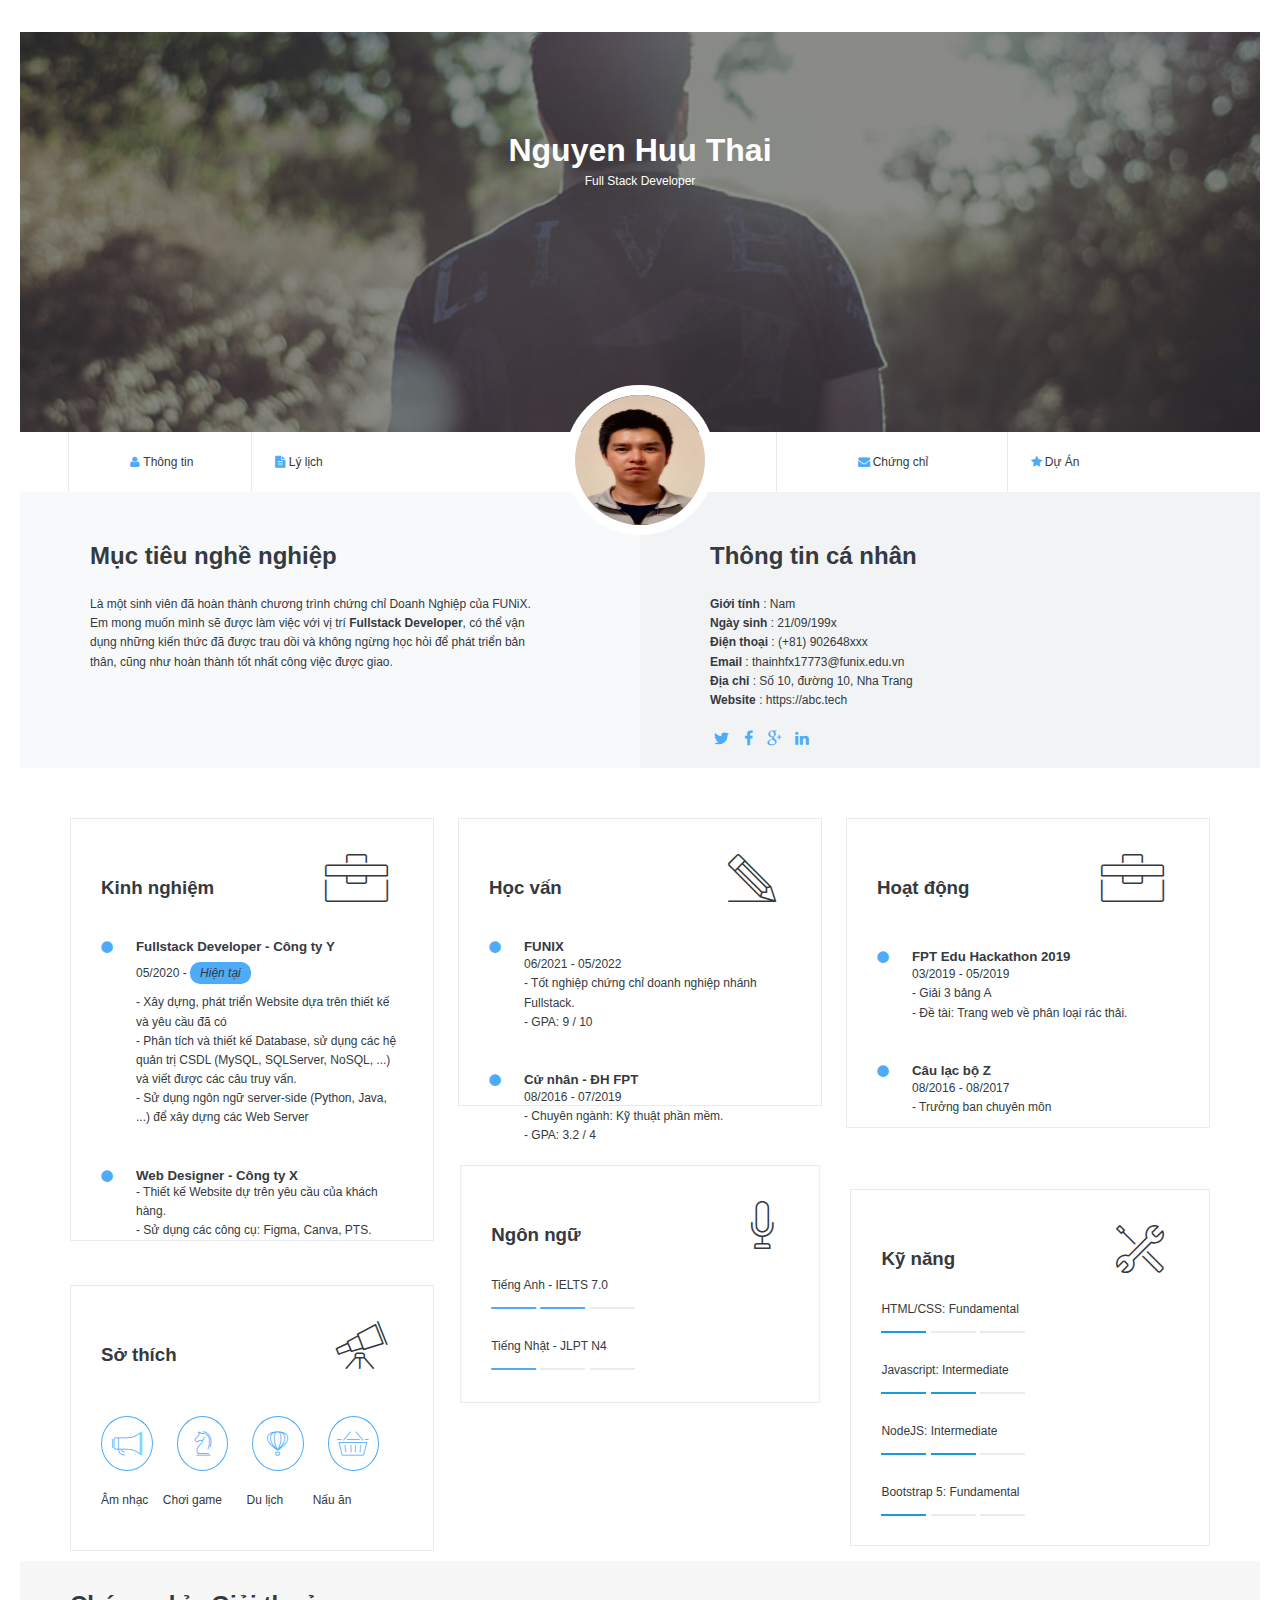
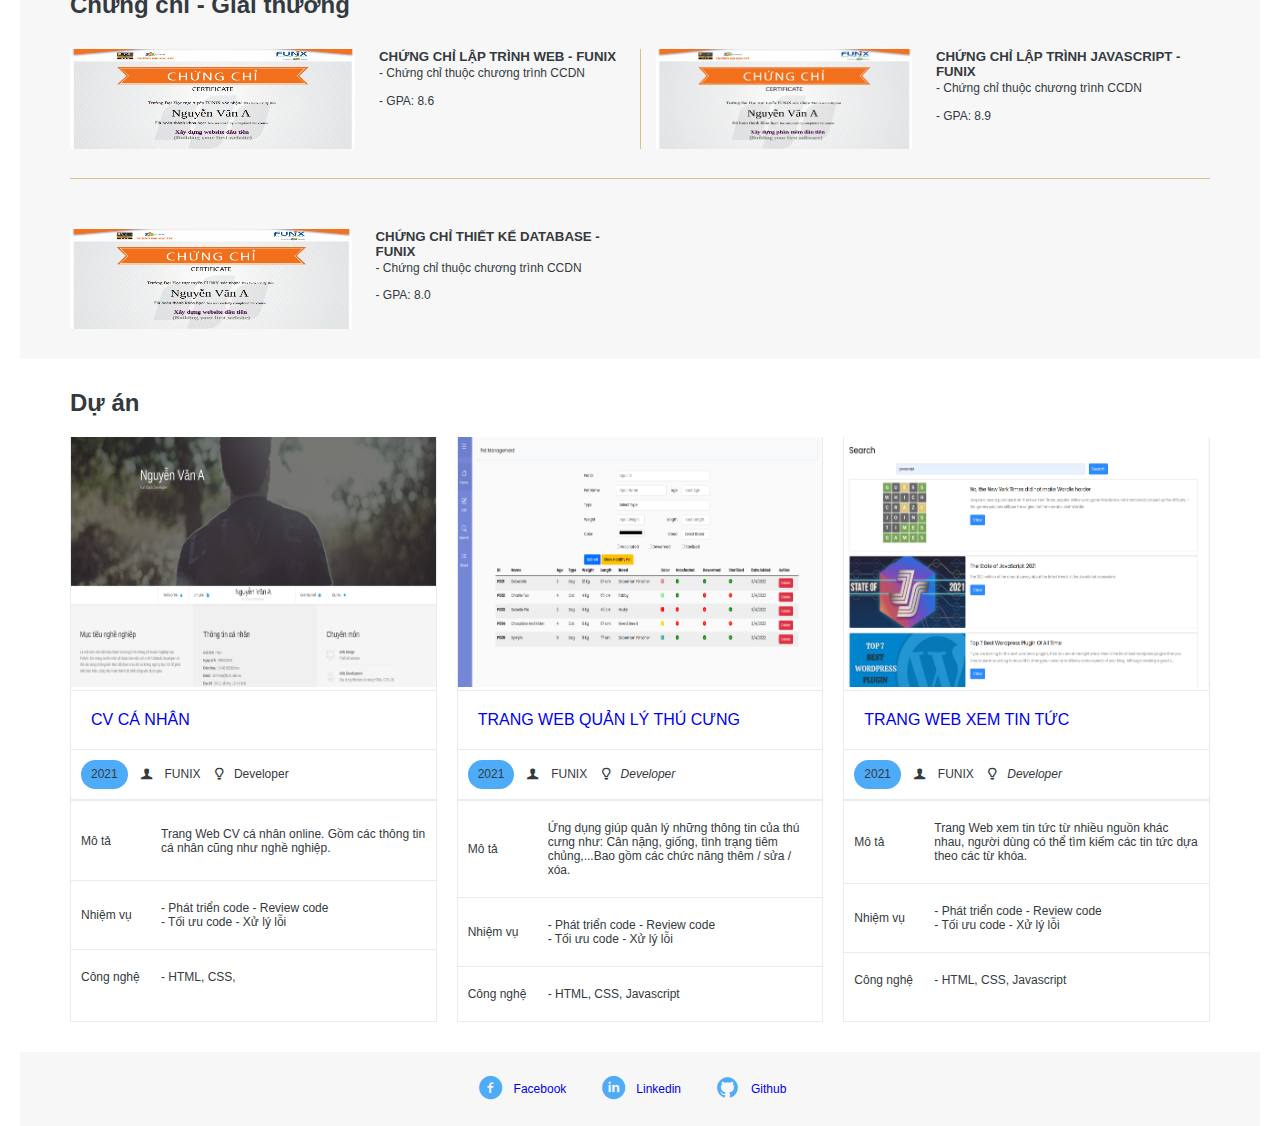
<file: index.html>
<!DOCTYPE html>
<html lang="en">
  <head>
    <meta charset="UTF-8" />
    <meta http-equiv="X-UA-Compatible" content="IE=edge" />
    <meta name="viewport" content="width=device-width, initial-scale=1.0" />
    <link
      href="https://cdn.jsdelivr.net/npm/bootstrap@5.0.2/dist/css/bootstrap.min.css"
      rel="stylesheet"
      integrity="sha384-EVSTQN3/azprG1Anm3QDgpJLIm9Nao0Yz1ztcQTwFspd3yD65VohhpuuCOmLASjC"
      crossorigin="anonymous"
    />
    <link rel="stylesheet" href="./css/laptop.css" />
    <link rel="stylesheet" href="./css/tablet.css" />
    <link rel="stylesheet" href="./css/mobile.css" />
    <link rel="stylesheet" href="./css/font.css" />
    <title>Assignment 03</title>
  </head>
  <body>
    <!-- BANNER  -->
    <div>
      <div id="banner">
        <h1>Nguyen Huu Thai</h1>
        <span>Full Stack Developer</span>
      </div>

      <!-- NAV BAR  -->
      <section id="nav-bar">
        <nav class="container">
          <a href="#"><i class="icon-user"></i>Thông tin</a>
          <a href="#"><i class="icon-doc-text-inv"></i>Lý lịch</a>
          <img
            class="avatar"
            src="images/avatar.jpg"
            alt="avatar"
            width="150px"
            height="150px"
          />
          <span class="space"></span>
          <a href="#"><i class="icon-mail-alt"></i>Chứng chỉ</a>
          <a href="#"><i class="icon-star-1"></i>Dự Án</a>
        </nav>
      </section>

      <!-- TARGET  -->
      <section id="about">
        <div class="container">
          <div id="target">
            <h2 class="section-title">Mục tiêu nghề nghiệp</h2>
            <p>
              Là một sinh viên đã hoàn thành chương trình chứng chỉ Doanh Nghiệp
              của FUNiX. Em mong muốn mình sẽ được làm việc với vị trí
              <b>Fullstack Developer</b>, có thể vận dụng những kiến thức đã
              được trau dồi và không ngừng học hỏi để phát triển bản thân, cũng
              như hoàn thành tốt nhất công việc được giao.
            </p>
          </div>

          <!-- PERSONAL INFO  -->
          <div id="personal-info">
            <h2 class="section-title">Thông tin cá nhân</h2>
            <ul class="mt-40 info">
              <li><span>Giới tính</span> : Nam</li>
              <li><span>Ngày sinh</span> : 21/09/199x</li>
              <li><span>Điện thoại</span> : (+81) 902648xxx</li>
              <li><span>Email</span> : thainhfx17773@funix.edu.vn</li>
              <li><span>Địa chỉ</span> : Số 10, đường 10, Nha Trang</li>
              <li><span>Website</span> : https://abc.tech</li>
            </ul>
            <div class="icon">
              <a href="#"><i class="icon-twitter"></i></a>
              <a href="#"><i class="icon-facebook"></i></a>
              <a href="#"><i class="icon-gplus"></i></a>
              <a href="#"><i class="icon-linkedin"></i></a>
            </div>
          </div>
        </div>
      </section>
    </div>

    <!-- EXPERIENCE  -->
    <section id="job-info">
      <div class="container">
        <div class="experience" style="margin-top: 20px">
          <h3>Kinh nghiệm</h3>
          <i class="ic-toolbox"></i>
          <ul>
            <li class="job--1">
              <h5>Fullstack Developer - Công ty Y</h5>
              <span class="line-have-bg-blue"
                >05/2020 - <span class="bg-blue">Hiện tại</span></span
              >
              <p>
                - Xây dựng, phát triển Website dựa trên thiết kế và yêu cầu đã
                có<br />- Phân tích và thiết kế Database, sử dụng các hệ quản
                trị CSDL (MySQL, SQLServer, NoSQL, ...) và viết được các câu
                truy vấn.<br />- Sử dụng ngôn ngữ server-side (Python, Java,
                ...) để xây dựng các Web Server
              </p>
            </li>
            <li>
              <h5>Web Designer - Công ty X</h5>
              <p>
                - Thiết kế Website dự trên yêu cầu của khách hàng.<br />- Sử
                dụng các công cụ: Figma, Canva, PTS.
              </p>
            </li>
          </ul>
        </div>

        <!-- EDUCATION  -->
        <div class="education" style="margin-top: 20px">
          <h3>Học vấn</h3>
          <i class="ic-pencil"></i>
          <ul>
            <li class="education--1">
              <h5>FUNIX</h5>
              <span>06/2021 - 05/2022</span>
              <p>
                - Tốt nghiệp chứng chỉ doanh nghiệp nhánh Fullstack.
                <br />- GPA: 9 / 10
              </p>
            </li>
            <li>
              <h5>Cử nhân - ĐH FPT</h5>
              <span>08/2016 - 07/2019</span>
              <p>
                - Chuyên ngành: Kỹ thuật phần mềm.
                <br />- GPA: 3.2 / 4
              </p>
            </li>
          </ul>
        </div>

        <!-- ACTIVITY  -->
        <div class="activity" style="margin-top: 20px">
          <h3>Hoạt động</h3>
          <i class="ic-toolbox"></i>
          <ul>
            <li class="activity--1">
              <h5>FPT Edu Hackathon 2019</h5>
              <span>03/2019 - 05/2019</span>
              <p>
                - Giải 3 bảng A
                <br />- Đề tài: Trang web về phân loại rác thải.
              </p>
            </li>
            <li>
              <h5>Câu lạc bộ Z</h5>
              <span>08/2016 - 08/2017</span>
              <p>- Trưởng ban chuyên môn</p>
            </li>
          </ul>
        </div>

        <!-- HOBBY  -->
        <div class="hobby" style="margin-top: 20px">
          <h3>Sở thích</h3>
          <div><i class="ic-telescope"></i></div>
          <div class="row-2">
            <div class="flex-icon">
              <i class="ic-megaphone"></i>
              <i class="ic-strategy"></i>
              <i class="ic-hotairballoon"></i>
              <i class="ic-basket"></i>
            </div>
            <div>
              <span>Âm nhạc</span>
              <span>Chơi game</span>
              <span>Du lịch</span>
              <span>Nấu ăn</span>
            </div>
          </div>
        </div>

        <!-- LANGUAGE  -->
        <div class="language" style="margin-top: 20px">
          <h3>Ngôn ngữ</h3>
          <i class="ic-mic"></i>
          <div class="language-row-2">
            <ul>
              <li>
                <p>Tiếng Anh - IELTS 7.0</p>
                <span></span>
                <span></span>
                <span class="grey-color"></span>
              </li>
              <li>
                <p>Tiếng Nhật - JLPT N4</p>
                <span></span>
                <span class="grey-color"></span>
                <span class="grey-color"></span>
              </li>
            </ul>
          </div>
        </div>

        <!-- SKILL  -->
        <div class="skill" style="margin-top: 20px">
          <h3>Kỹ năng</h3>
          <i class="ic-tools-2"></i>
          <div class="skill-row-2">
            <ul>
              <li>
                <p>HTML/CSS: Fundamental</p>
                <span></span>
                <span class="grey-color"></span>
                <span class="grey-color"></span>
              </li>
              <li>
                <p>Javascript: Intermediate</p>
                <span></span>
                <span></span>
                <span class="grey-color"></span>
              </li>
              <li>
                <p>NodeJS: Intermediate</p>
                <span></span>
                <span></span>
                <span class="grey-color"></span>
              </li>
              <li>
                <p>Bootstrap 5: Fundamental</p>
                <span></span>
                <span class="grey-color"></span>
                <span class="grey-color"></span>
              </li>
            </ul>
          </div>
        </div>
      </div>
    </section>

    <!-- CERTIFICATE  -->
    <section id="certificate" class="bg-grey">
      <div class="container">
        <h2 class="section-title">Chứng chỉ - Giải thưởng</h2>
        <div class="certificate-1">
          <img src="images/Cert_WEB.png" atl="certificate about web" />
          <div>
            <h5>CHỨNG CHỈ LẬP TRÌNH WEB - FUNIX</h5>
            <p>- Chứng chỉ thuộc chương trình CCDN</p>
            <p>- GPA: 8.6</p>
          </div>
        </div>
        <div class="certificate-2">
          <img src="images/Cert_PRF.png" atl="certificate about Javascript" />
          <div>
            <h5>CHỨNG CHỈ LẬP TRÌNH JAVASCRIPT - FUNIX</h5>
            <p>- Chứng chỉ thuộc chương trình CCDN</p>
            <p>- GPA: 8.9</p>
          </div>
        </div>
        <div class="certificate-3">
          <img src="images/Cert_DBI.png" atl="certificate about database" />
          <div>
            <h5>CHỨNG CHỈ THIẾT KẾ DATABASE - FUNIX</h5>
            <p>- Chứng chỉ thuộc chương trình CCDN</p>
            <p>- GPA: 8.0</p>
          </div>
        </div>
      </div>
    </section>

    <!-- PROJECT  -->
    <section id="project">
      <div class="container">
        <h2 class="section-title">Dự án</h2>

        <!-- PROJECT 1 -->
        <div class="project-1">
          <img
            src="images/project_1.png"
            alt="project 1"
            width="100%"
            height="auto"
          />
          <div class="title"><a href="digital-cv.html">CV CÁ NHÂN</a></div>
          <div class="small-tag">
            <span class="bg-blue">2021</span>
            <span><i class="icon-user-1"></i></span>
            <span>FUNIX</span>
            <span><i class="icon-lamp"></i>&nbsp; Developer</span>
          </div>
          <table>
            <tbody>
              <tr>
                <td class="row-1">Mô tả</td>
                <td>
                  Trang Web CV cá nhân online. Gồm các thông tin cá nhân cũng
                  như nghề nghiệp.
                </td>
              </tr>
              <tr class="row-2">
                <td>Nhiệm vụ</td>
                <td>
                  - Phát triển code - Review code <br />- Tối ưu code - Xử lý
                  lỗi
                </td>
              </tr>
              <tr class="row-3">
                <td>Công nghệ</td>
                <td>- HTML, CSS,</td>
              </tr>
            </tbody>
          </table>
        </div>

        <!-- PROJECT 2 -->
        <div class="project-2">
          <img
            src="images/project_2.png"
            alt="project 2"
            width="100%"
            height="auto"
          />
          <div class="title">
            <a href="digital-cv.html">TRANG WEB QUẢN LÝ THÚ CƯNG</a>
          </div>
          <div class="small-tag">
            <span class="bg-blue">2021</span>
            <span><i class="icon-user-1"></i></span>
            <span>FUNIX</span>
            <span><i class="icon-lamp">&nbsp; Developer</i></span>
          </div>
          <table>
            <tbody>
              <tr>
                <td class="row-1">Mô tả</td>
                <td>
                  Ứng dụng giúp quản lý những thông tin của thú cưng như: Cân
                  nặng, giống, tình trạng tiêm chủng,...Bao gồm các chức năng
                  thêm / sửa / xóa.
                </td>
              </tr>
              <tr class="row-2">
                <td>Nhiệm vụ</td>
                <td>
                  - Phát triển code - Review code <br />- Tối ưu code - Xử lý
                  lỗi
                </td>
              </tr>
              <tr class="row-3">
                <td>Công nghệ</td>
                <td>- HTML, CSS, Javascript</td>
              </tr>
            </tbody>
          </table>
        </div>

        <!-- PROJECT 3 -->
        <div class="project-3">
          <img
            src="images/project_3.png"
            alt="project 3"
            width="100%"
            height="auto"
          />
          <div class="title">
            <a href="digital-cv.html">TRANG WEB XEM TIN TỨC</a>
          </div>
          <div class="small-tag">
            <span class="bg-blue">2021</span>
            <span><i class="icon-user-1"></i></span>
            <span>FUNIX</span>
            <span><i class="icon-lamp">&nbsp; Developer</i></span>
          </div>
          <table>
            <tbody>
              <tr>
                <td class="row-1">Mô tả</td>
                <td>
                  Trang Web xem tin tức từ nhiều nguồn khác nhau, người dùng có
                  thể tìm kiếm các tin tức dựa theo các từ khóa.
                </td>
              </tr>
              <tr class="row-2">
                <td>Nhiệm vụ</td>
                <td>
                  - Phát triển code - Review code <br />- Tối ưu code - Xử lý
                  lỗi
                </td>
              </tr>
              <tr class="row-3">
                <td>Công nghệ</td>
                <td>- HTML, CSS, Javascript</td>
              </tr>
            </tbody>
          </table>
        </div>
      </div>
    </section>

    <!-- FOOTER  -->
    <section id="footer" class="bg-grey">
      <div class="container">
        <ul class="contact">
          <li>
            <a href="https://www.facebook.com/huuthainguyen20"
              ><i class="icon-facebook-circled"></i>Facebook</a
            >
          </li>
          <li>
            <a href="#"><i class="icon-linkedin-circled"></i>Linkedin</a>
          </li>
          <li>
            <a href="#"><i class="icon-github-circled"></i>Github</a>
          </li>
        </ul>
      </div>
    </section>
  </body>
</html>
</file>
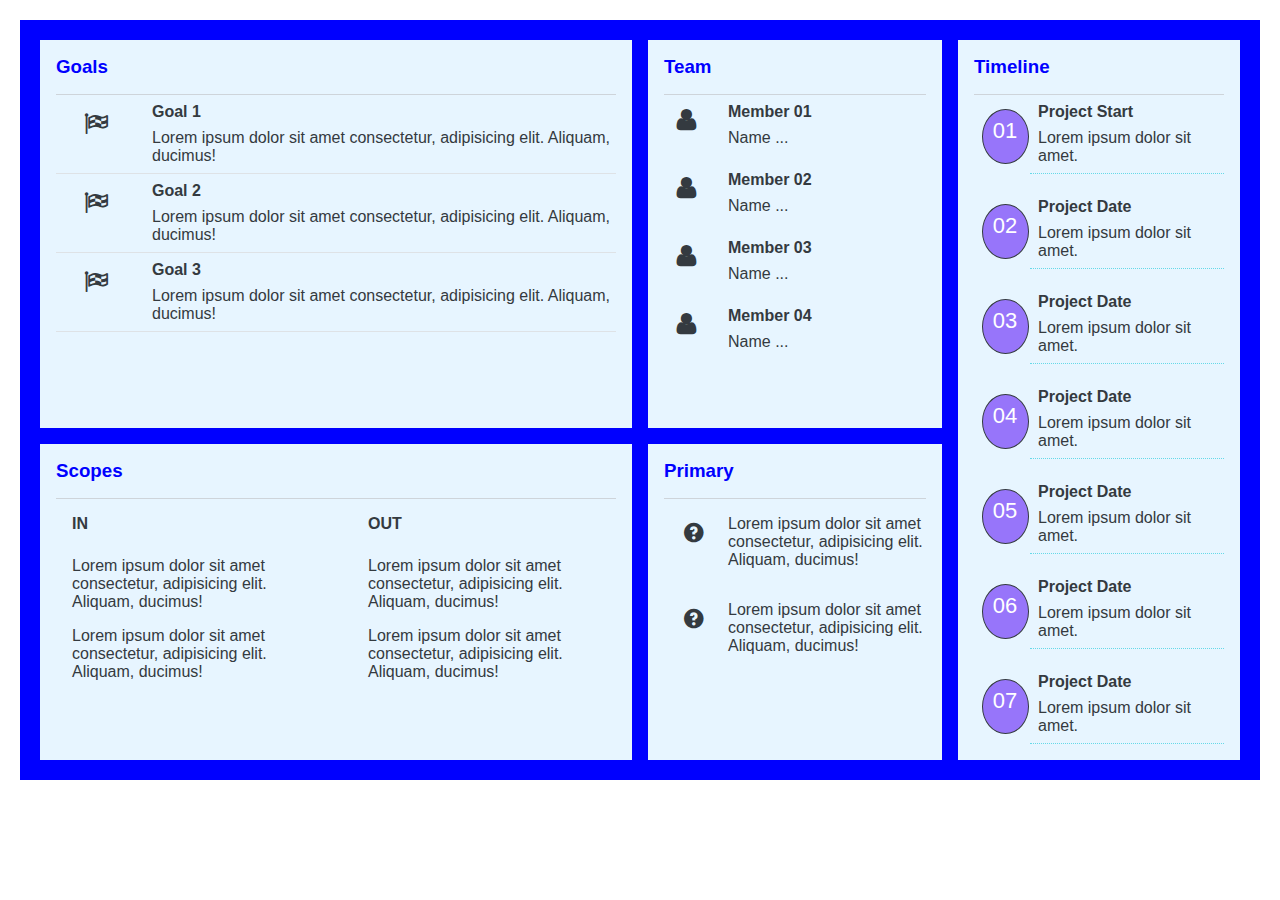
<file: digital-cv.html>
<!DOCTYPE html>
<html lang="en">
  <head>
    <meta charset="UTF-8" />
    <meta http-equiv="X-UA-Compatible" content="IE=edge" />
    <meta name="viewport" content="width=device-width, initial-scale=1.0" />
    <link rel="stylesheet" href="./css/font.css" />
    <link rel="stylesheet" href="./css/charter.css" />
    <title>project charter</title>
  </head>
  <body>
    <div class="charter">
      <div class="container">
        <div class="title goals">
          <h3>Goals</h3>
          <div class="goal-1">
            <p><b>Goal 1</b></p>
            <p>
              Lorem ipsum dolor sit amet consectetur, adipisicing elit. Aliquam,
              ducimus!
            </p>
          </div>
          <div class="goal-2">
            <p><b>Goal 2</b></p>
            <p>
              Lorem ipsum dolor sit amet consectetur, adipisicing elit. Aliquam,
              ducimus!
            </p>
          </div>
          <div class="goal-3">
            <p><b>Goal 3</b></p>
            <p>
              Lorem ipsum dolor sit amet consectetur, adipisicing elit. Aliquam,
              ducimus!
            </p>
          </div>
          <div class="goal-space"></div>
        </div>
        <div class="title team">
          <h3>Team</h3>
          <div class="team-responsive">
            <div>
              <div class="member">
                <p>Member 01</p>
                <p>Name ...</p>
              </div>
              <div class="member">
                <p>Member 02</p>
                <p>Name ...</p>
              </div>
            </div>
            <div>
              <div class="member">
                <p>Member 03</p>
                <p>Name ...</p>
              </div>
              <div class="member">
                <p>Member 04</p>
                <p>Name ...</p>
              </div>
            </div>
          </div>
        </div>
        <div class="title timeline">
          <h3>Timeline</h3>
          <div class="number one">
            <p>Project Start</p>
            <p>Lorem ipsum dolor sit amet.</p>
          </div>
          <div class="number two">
            <p>Project Date</p>
            <p>Lorem ipsum dolor sit amet.</p>
          </div>
          <div class="number three">
            <p>Project Date</p>
            <p>Lorem ipsum dolor sit amet.</p>
          </div>
          <div class="number four">
            <p>Project Date</p>
            <p>Lorem ipsum dolor sit amet.</p>
          </div>
          <div class="number five">
            <p>Project Date</p>
            <p>Lorem ipsum dolor sit amet.</p>
          </div>
          <div class="number six">
            <p>Project Date</p>
            <p>Lorem ipsum dolor sit amet.</p>
          </div>
          <div class="number seven">
            <p>Project Date</p>
            <p>Lorem ipsum dolor sit amet.</p>
          </div>
        </div>
        <div class="title scopes">
          <h3>Scopes</h3>
          <div class="scopes-flex">
            <div class="in">
              <h4>IN</h4>
              <p>
                Lorem ipsum dolor sit amet consectetur, adipisicing elit.
                Aliquam, ducimus!
              </p>
              <p>
                Lorem ipsum dolor sit amet consectetur, adipisicing elit.
                Aliquam, ducimus!
              </p>
            </div>
            <div class="out">
              <h4>OUT</h4>
              <p>
                Lorem ipsum dolor sit amet consectetur, adipisicing elit.
                Aliquam, ducimus!
              </p>
              <p>
                Lorem ipsum dolor sit amet consectetur, adipisicing elit.
                Aliquam, ducimus!
              </p>
            </div>
          </div>
        </div>
        <div class="title primary">
          <h3>Primary</h3>
          <div>
            <p>
              Lorem ipsum dolor sit amet consectetur, adipisicing elit. Aliquam,
              ducimus!
            </p>
            <p>
              Lorem ipsum dolor sit amet consectetur, adipisicing elit. Aliquam,
              ducimus!
            </p>
          </div>
        </div>
      </div>
    </div>
  </body>
</html>
</file>
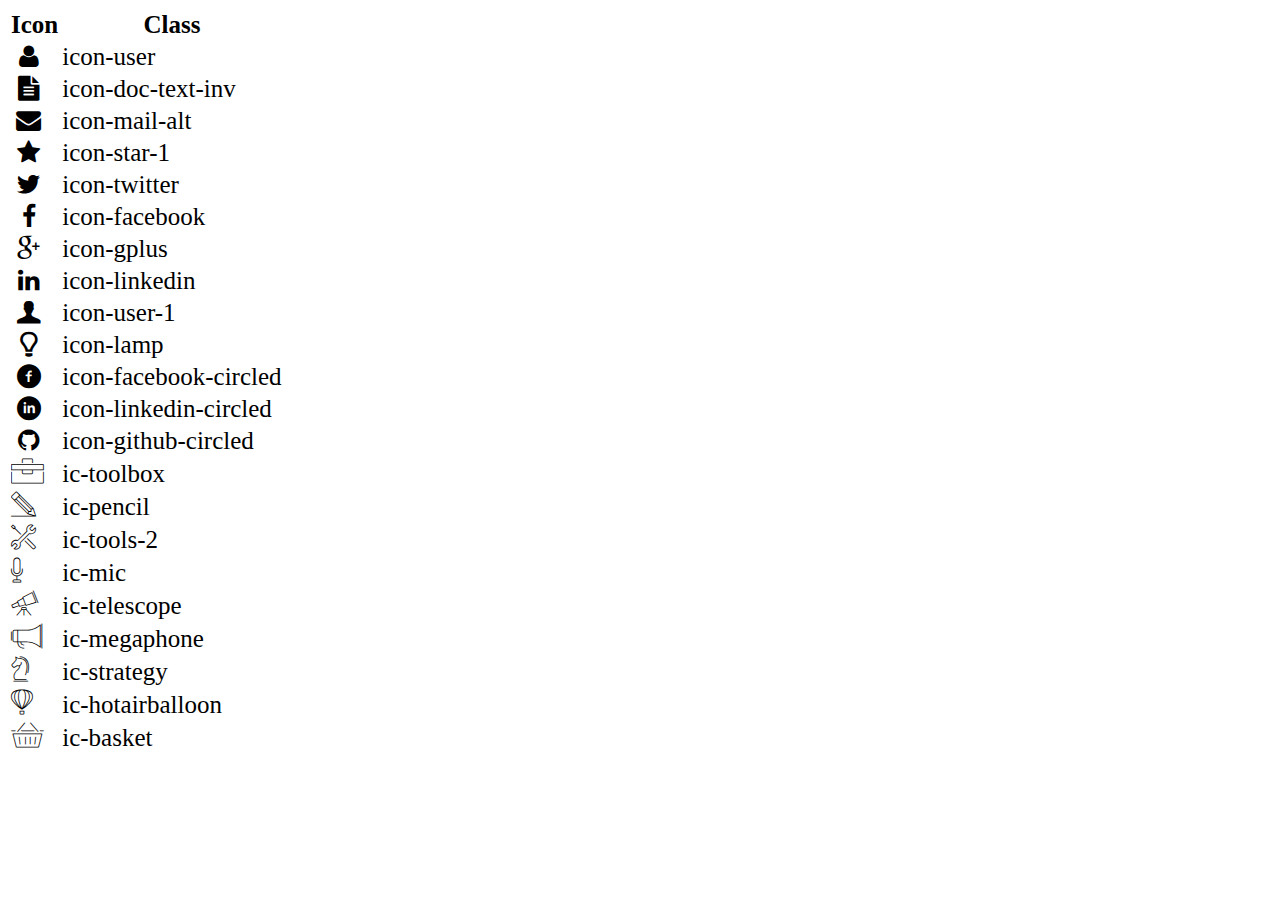
<file: icon-list.html>
<!DOCTYPE html>
<html lang="en">

<head>
    <meta charset="UTF-8">
    <meta http-equiv="X-UA-Compatible" content="IE=edge">
    <meta name="viewport" content="width=device-width, initial-scale=1.0">
    <link rel="stylesheet" href="css/font.css">
    <title>Icon List</title>
</head>

<body>
    <table style="font-size: 25px;">
        <thead>
            <tr>
                <th>Icon</th>
                <th>Class</th>
            </tr>
        </thead>
        <tbody>
            <tr>
                <td><i class="icon-user"></i></td>
                <td>icon-user</td>
            </tr>
            <tr>
                <td><i class="icon-doc-text-inv"></i></td>
                <td>icon-doc-text-inv</td>
            </tr>
            <tr>
                <td><i class="icon-mail-alt"></i></td>
                <td>icon-mail-alt</td>
            </tr>
            <tr>
                <td><i class="icon-star-1"></i></td>
                <td>icon-star-1</td>
            </tr>
            <tr>
                <td><i class="icon-twitter"></i></td>
                <td>icon-twitter</td>
            </tr>
            <tr>
                <td><i class="icon-facebook"></i></td>
                <td>icon-facebook</td>
            </tr>
            <tr>
                <td><i class="icon-gplus"></i></td>
                <td>icon-gplus</td>
            </tr>
            <tr>
                <td><i class="icon-linkedin"></i></td>
                <td>icon-linkedin</td>
            </tr>
            <tr>
                <td><i class="icon-user-1"></i></td>
                <td>icon-user-1</td>
            </tr>
            <tr>
                <td><i class="icon-lamp"></i></td>
                <td>icon-lamp</td>
            </tr>
            <tr>
                <td><i class="icon-facebook-circled"></i></td>
                <td>icon-facebook-circled</td>
            </tr>
            <tr>
                <td><i class="icon-linkedin-circled"></i></td>
                <td>icon-linkedin-circled</td>
            </tr>
            <tr>
                <td><i class="icon-github-circled"></i></td>
                <td>icon-github-circled</td>
            </tr>
            <tr>
                <td><i class="ic-toolbox"></i></td>
                <td>ic-toolbox</td>
            </tr>
            <tr>
                <td><i class="ic-pencil"></i></td>
                <td>ic-pencil</td>
            </tr>
            <tr>
                <td><i class="ic-tools-2"></i></td>
                <td>ic-tools-2</td>
            </tr>

            <tr>
                <td><i class="ic-mic"></i></td>
                <td>ic-mic</td>
            </tr>
            <tr>
                <td><i class="ic-telescope"></i></td>
                <td>ic-telescope</td>
            </tr>
            <tr>
                <td><i class="ic-megaphone"></i></td>
                <td>ic-megaphone</td>
            </tr>
            <tr>
                <td><i class="ic-strategy"></i></td>
                <td>ic-strategy</td>
            </tr>
            <tr>
                <td><i class="ic-hotairballoon"></i></td>
                <td>ic-hotairballoon</td>
            </tr>
            <tr>
                <td><i class="ic-basket"></i></td>
                <td>ic-basket</td>
            </tr>
        </tbody>
    </table>
</body>

</html>
</file>
<file: css/laptop.css>
* {
  margin: 0px;
  padding: 0%;
  box-sizing: border-box;
}

body {
  font-family: "fontello", sans-serif;
  margin: 0 20px;
  font-weight: normal;
  color: #343a40;
}

span,
p {
  font-size: 12px;
  line-height: 1.6;
}

.bg-grey {
  background: #f7f7f7;
}

section > .container {
  margin: auto;
  display: block;
  padding: 30px 50px;
}

/* ..... BANNER ..... */
#banner {
  height: 400px;
  margin-top: 32px;
  background-image: linear-gradient(
      rgba(35, 35, 35, 0.5),
      rgba(35, 35, 35, 0.5)
    ),
    url(banner.jpg);
  background-size: cover;
  color: #fff;
  position: relative;
}

#banner h1 {
  position: absolute;
  left: 50%;
  top: 100px;
  transform: translate(-50%);
}

#banner span {
  position: absolute;
  left: 50%;
  top: 140px;
  transform: translate(-50%);
  font-size: 12px;
}

/* ..... NAV BAR  .....*/
#nav-bar .container {
  display: grid;
  grid-template-columns: 1fr 1fr 1fr 1fr 1fr;
  align-items: center;
  justify-content: center;
  text-align: center;
  gap: 20px;
  padding: 0;
}

h3 {
  padding-top: 8px;
}

.avatar {
  border: 10px solid #fff;
  border-radius: 100%;
  position: absolute;
  left: 50%;
  transform: translate(-50%);
  top: 385px;
}

#nav-bar a {
  font-size: 12px;
  display: flex;
  align-items: center;
  justify-content: center;
  height: 60px;
  text-decoration: none;
}

#nav-bar a:link,
:visited {
  color: #343a40;
}

#nav-bar a:nth-child(5),
#nav-bar a:first-child {
  border-left: 1px solid #e9ecef;
  border-right: 1px solid #e9ecef;
}

#nav-bar a:first-child {
  margin-left: 48px;
}

#nav-bar a:nth-child(2),
#nav-bar a:last-child {
  justify-self: flex-start;
}

#nav-bar .container i {
  color: #4dabf7;
}

/* ......... ABOUT ........... */
#about .container {
  display: grid;
  grid-template-columns: 1fr 1fr;
  padding: 0;
}

/* ..... TARGET ..... */
#target {
  background-color: #f8f9fa;
  padding: 50px 96px 20px 70px;
}

#target p {
  font-size: 12px;
  padding-top: 25px;
}

/* ..... PERSONAL INFO ..... */
.mt-40 {
  padding-left: 0;
}

.mt-40 li {
  font-size: 12px;
  list-style: none;
}

.mt-40 span {
  font-weight: bold;
}

#personal-info {
  background-color: #f1f3f5;
  padding: 50px 0 0 70px;
}

#personal-info h2 {
  padding-bottom: 25px;
}

#personal-info a {
  color: #4dabf7;
}

#personal-info .icon {
  padding: 20px 0;
}

/* ...... SECTION 3  SECTION 3 .......*/
#job-info .container {
  display: grid;
  grid-template-columns: 1fr 1fr 1fr;
  gap: 24px;
  position: relative;
}

/* ......... JOB INFO .......... */
/* ..... EXPERIENCE ..... */
.experience {
  display: grid;
  grid-template-columns: 3fr 1fr;
  padding: 50px 30px 0 30px;
  gap: 40px;
  border: 1px solid #e9ecef;
  position: relative;
}

.experience ul {
  grid-column: 1 / -1;
}

.experience li {
  margin-left: 35px;
  list-style: none;
}

/* BLUE DOT  */
.experience h5::before {
  content: "\2022";
  color: #4dabf7;
  display: inline-block;
  margin-right: 16px;
  font-size: 40px;
  position: absolute;
  left: -36px;
  top: -14px;
}

.experience h5 {
  position: relative;
}

.experience .bg-blue {
  padding: 5px 10px;
  background-color: #4dabf7;
  border-radius: 10px;
  font-style: italic;
}

.line-have-bg-blue {
  display: inline-block;
  margin: 10px 0;
}

.job--1 {
  margin-bottom: 40px;
}

.experience i {
  font-size: 48px;
  position: absolute;
  top: 35px;
  right: 45px;
}

/* ..... EDUCATION ..... */
.education {
  display: grid;
  grid-template-columns: 3fr 1fr;
  padding: 50px 30px 0 30px;
  gap: 40px;
  border: 1px solid #e9ecef;
  height: 65%;
  position: relative;
}

.education ul {
  grid-column: 1 / -1;
}

.education li {
  margin-left: 35px;
  list-style: none;
}

/* BLUE DOT  */
.education h5::before {
  content: "\2022";
  color: #4dabf7;
  display: inline-block;
  margin-right: 16px;
  font-size: 40px;
  position: absolute;
  left: -36px;
  top: -14px;
}

.education h5 {
  position: relative;
}

.education--1 {
  margin-bottom: 40px;
}

.education i {
  font-size: 48px;
  position: absolute;
  top: 35px;
  right: 45px;
}

/* ..... ACTIVITIES ..... */
.activity {
  display: grid;
  grid-template-columns: 3fr 1fr;
  padding: 50px 30px 0 30px;
  gap: 40px;
  border: 1px solid #e9ecef;
  height: 70%;
  position: relative;
}

.activity ul {
  grid-column: 1 / -1;
}

.activity li {
  margin-left: 35px;
  list-style: none;
}

/* BLUE DOT  */
.activity h5::before {
  content: "\2022";
  color: #4dabf7;
  display: inline-block;
  margin-right: 16px;
  font-size: 40px;
  position: absolute;
  left: -36px;
  top: -14px;
}

.activity h5 {
  position: relative;
}

.activity--1 {
  margin-bottom: 40px;
}

.activity i {
  font-size: 48px;
  position: absolute;
  top: 35px;
  right: 45px;
}

/* ..... HOBBY ..... */
.hobby {
  display: grid;
  grid-template-columns: 3fr 1fr;
  padding: 50px 30px 30px 30px;
  gap: 40px;
  border: 1px solid #e9ecef;
  height: 100%;
  position: relative;
}

/* ICON  */
.ic-telescope {
  font-size: 48px;
  position: absolute;
  top: 35px;
  right: 45px;
}

.row-2 {
  grid-column: 1/ -1;
}

.flex-icon {
  display: flex;
}

.row-2 i {
  color: #4dabf7;
  font-size: 24px;
  border: 1px solid #4dabf7;
  border-radius: 50%;
  height: 55px;
  width: 55px;
  margin-right: 24px;
  display: flex;
  align-items: center;
  justify-content: center;
}

.row-2 span {
  margin: 20px 10px 0 0;
  display: inline-block;
}

.row-2 span:nth-child(2) {
  margin-right: 20px;
}

.row-2 span:nth-child(3) {
  margin-right: 25px;
}

/* ..... LANGUAGE ..... */
.language {
  display: grid;
  grid-template-columns: 3fr 1fr;
  padding: 50px 30px;
  gap: 30px;
  border: 1px solid #e9ecef;
  height: 30%;
  width: 29%;

  position: relative;
  position: absolute;
  bottom: 20%;
  left: 50%;
  transform: translate(-50%);
}

/* ICON  */
.ic-mic {
  font-size: 48px;
  position: absolute;
  top: 35px;
  right: 45px;
}

.language-row-2 {
  grid-column: 1 / -1;
}

.language-row-2 span {
  width: 45px;
  height: 2px;
  background-color: #4dabf7;
  display: inline-block;
}

.language-row-2 li {
  list-style: none;
}

.language-row-2 li:nth-child(2) {
  margin-top: 24px;
}

li .grey-color {
  background-color: #e9ecef;
}

/* ..... SKILL ..... */
.skill {
  display: grid;
  grid-template-columns: 3fr 1fr;
  padding: 50px 30px;
  gap: 30px;
  border: 1px solid #e9ecef;
  height: 45%;
  width: 29%;

  position: relative;
  position: absolute;
  bottom: 2%;
  right: 50px;
}

.skill h3 {
  margin-right: 30px;
}

/* ICON  */
.ic-tools-2 {
  font-size: 48px;
  position: absolute;
  top: 35px;
  right: 45px;
}

.skill-row-2 {
  grid-column: 1 / -1;
}

.skill-row-2 span {
  width: 45px;
  height: 2px;
  background-color: #199cdb;
  display: inline-block;
}

.skill-row-2 li {
  list-style: none;
}

.skill-row-2 li {
  margin-top: 24px;
}

.skill-row-2 li:first-child {
  margin-top: 0;
}

li .grey-color {
  background-color: #e9ecef;
}

/* ..... CERTIFICATE ..... */
#certificate .container {
  display: grid;
  grid-template-columns: 1fr 1fr;
  align-items: center;
  justify-content: center;
}

.certificate-1,
.certificate-2,
.certificate-3 {
  display: flex;
}

#certificate h2 {
  grid-column: 1 / -1;
  padding-bottom: 30px;
}

#certificate img {
  width: 50%;
  height: 100px;
  margin-right: 24px;
}

#certificate p {
  margin-bottom: 8px;
}

.certificate-2 img {
  padding-left: 15px;
  border-left: 1px solid #d6c08d;
}
.certificate-1,
.certificate-2 {
  padding-bottom: 5%;
  border-bottom: 1px solid #d6c08d;
}
.certificate-3 {
  margin-top: 50px;
}

/* ..... PROJECT ..... */
#project .container {
  display: grid;
  grid-template-columns: 1fr 1fr 1fr;
  gap: 20px;
}

.project-1,
.project-2,
.project-3 {
  border-right: 1px solid #e9ecef;
  border-left: 1px solid #e9ecef;
  border-bottom: 1px solid #e9ecef;
}

#project h2 {
  grid-column: 1 /-1;
}

#project a {
  text-decoration: none;
}

#project .title {
  padding: 20px 20px;
  border-top: 1px solid #e9ecef;
  border-bottom: 1px solid #e9ecef;
}

#project .bg-blue {
  background-color: #4dabf7;
  padding: 5px 10px;
  border-radius: 15px;
  margin-left: 10px;
}

.small-tag {
  display: flex;
  align-items: center;
  /* flex-wrap: wrap; */
  gap: 10px;
  padding: 10px 0;
  border-bottom: 1px solid #e9ecef;
}

/* ..... TABLE .....  */
table {
  border-collapse: collapse;
  font-size: 12px;
}

td {
  padding: 20px 10px;
}

td:first-child {
  width: 80px;
  border-top: 1px solid #e9ecef;
}

td:last-child {
  border-top: 1px solid #e9ecef;
}

tr .row-1 {
  height: 80px;
}

tr .row-2 {
  height: 60px;
}

tr .row-3 {
  height: 60px;
}

/* ..... FOOTER-BAR ..... */
#footer .contact {
  display: flex;
  gap: 70px;
  justify-content: center;
}

#footer li {
  list-style: none;
  font-size: 12px;
  position: relative;
}

/* ICON  */
#footer i {
  color: #4dabf7;
  font-size: 24px;
  position: absolute;
  top: -7px;
  left: -40px;
}

#footer a {
  text-decoration: none;
}

#footer li:first-child {
  margin-left: 20px;
}
</file>
<file: css/tablet.css>
/* FOR TABLET  */
@media (max-width: 768px) {
  /* .....NAV BAR .....  */
  /* HIDE AVATAR AND SPACE  */
  .avatar,
  .space {
    display: none;
  }

  #nav-bar .container {
    display: grid;
    grid-template-columns: 1fr 1fr 1fr 1fr;
    align-items: center;
    justify-content: space-evenly;
  }

  #nav-bar a {
    border-left: 1px solid #e9ecef;
    border-right: 1px solid #e9ecef;
    justify-self: center;
    padding: 0 20px;
  }

  #nav-bar a:first-child {
    margin-left: 0;
  }

  /* ..... ABOUT .....  */
  #about .container {
    max-width: 768px;
  }

  /* .....TARGET.....  */
  #target {
    padding: 50px 40px;
  }

  #personal-info {
    padding: 50px 40px;
  }

  /* .....JOB INFO.....  */
  #job-info .container {
    display: grid;
    grid-template-columns: 1fr 1fr;
    grid-template-rows: 1fr 1fr 0.2fr;
    gap: 24px;
    position: relative;
    padding: 0;
  }

  #job-info ul {
    padding-left: 0;
  }
  .hobby {
    width: 48%;
    height: 18%;
    position: absolute;
    top: 79%;
  }

  .language {
    width: 48%;
    height: 18%;
    position: absolute;
    top: 31%;
    transform: translate(5%);
  }

  .skill {
    width: 48%;
    height: 28%;
    position: absolute;
    top: 51%;
    transform: translate(20%);
  }

  .activity i {
    font-size: 48px;
    position: absolute;
    top: 40px;
    right: 35px;
  }

  /* .....CERTIFICATE.....  */
  #certificate .container {
    padding: 30px 0 0 0;
  }

  .certificate-1,
  .certificate-2,
  .certificate-3 {
    display: flex;
    flex-direction: column;
    padding: 0 30px;
    height: 100%;
  }

  .certificate-1 {
    border-right: 1px solid #d6c08d;
  }

  .certificate-3 {
    padding-bottom: 20px;
  }

  .certificate-1,
  .certificate-3 {
    padding-left: 0;
  }

  .certificate-2 {
    padding-right: 0;
  }

  .certificate-2 img {
    padding-left: 0;
    border-left: 0;
  }

  #certificate img {
    margin-right: 24px;
    margin-bottom: 24px;
    width: 100%;
    height: 50%;
  }

  /* .....PROJECT.....  */
  #project .container {
    padding: 40px 0 20px 0;
  }

  #project h2 {
    margin-bottom: 0;
  }

  .small-tag {
    flex-wrap: wrap;
  }

  .small-tag span:last-child {
    padding-left: 67px;
  }
}
</file>
<file: css/mobile.css>
@media (max-width: 576px) {
  /* .....NAV BAR .....  */
  #nav-bar .container {
    display: flex;
    flex-direction: column;
    gap: 0;
  }

  #nav-bar a {
    align-self: flex-start;
    border: 0;
    height: auto;
    padding: 5px 0;
    margin-left: 10px;
  }

  #nav-bar a:first-child,
  #nav-bar a:nth-child(5) {
    border: 0;
  }

  #nav-bar a:first-child {
    margin-top: 10px;
    margin-left: 10px;
  }

  #nav-bar a:last-child {
    margin-bottom: 10px;
  }

  /* .....ABOUT.....  */
  #about .container {
    display: block;
  }

  .mt-40 {
    padding-left: 0;
  }

  #personal-info {
    padding: 50px 40px;
  }

  /* ..... JOB-INFO.....  */
  #job-info .container {
    display: block;
  }
  /* ... clear position absolute...  */
  .language,
  .skill,
  .hobby {
    position: static;
    width: 100%;
  }

  .hobby {
    position: relative;
  }

  .language,
  .skill {
    transform: translate(0);
  }

  .skill {
    margin-bottom: 20px;
  }

  .hobby span {
    margin-right: 30px;
  }

  /* ..... CERTIFICATE.....  */
  #certificate .container {
    display: block;
  }

  #certificate h2 {
    padding-left: 30px;
  }
  .certificate-1,
  .certificate-2,
  .certificate-3 {
    padding: 20px 30px;
    margin: 0 20px;
  }

  .certificate-2,
  .certificate-3 {
    margin-top: 30px;
  }

  .certificate-1 {
    border-right: 0;
  }

  .certificate-1,
  .certificate-2 {
    border-bottom: 1px solid rgb(227, 37, 50);
  }

  #certificate img {
    height: 35%;
  }

  /* ..... PROJECT.....  */
  #project .container {
    display: block;
  }

  #project h2 {
    padding-bottom: 10px;
  }

  #project .project-1,
  .project-2 {
    margin-bottom: 50px;
  }

  /* ..... SMALL TAG .....  */
  .small-tag .bg-blue {
    margin-right: 90%;
  }

  .small-tag span:nth-child(2) {
    margin-left: 15px;
  }

  .small-tag span:nth-child(3) {
    margin-right: 90%;
    margin-left: 15px;
  }

  .small-tag span:last-child {
    padding-left: 0;
    margin-left: 10px;
  }

  .small-tag {
    margin-left: 20px;
  }
}
</file>
<file: css/font.css>
@font-face {
  font-family: "open_sanslight";
  src: url("../fonts/OpenSans-Light-webfont.eot");
  src: url("../fonts/OpenSans-Light-webfont.eot#iefix")
      format("embedded-opentype"),
    url("../fonts/OpenSans-Light-webfont.woff") format("woff"),
    url("../fonts/OpenSans-Light-webfont.ttf") format("truetype"),
    url("../fonts/OpenSans-Light-webfont.svg#open_sanslight") format("svg");
  font-weight: normal;
  font-style: normal;
}

@font-face {
  font-family: "open_sansitalic";
  src: url("../fonts/OpenSans-Italic-webfont.eot");
  src: url("../fonts/OpenSans-Italic-webfont.eot#iefix")
      format("embedded-opentype"),
    url("../fonts/OpenSans-Italic-webfont.woff") format("woff"),
    url("../fonts/OpenSans-Italic-webfont.ttf") format("truetype"),
    url("../fonts/OpenSans-Italic-webfont.svg#open_sansitalic") format("svg");
  font-weight: normal;
  font-style: normal;
}

@font-face {
  font-family: "open_sanssemibold";
  src: url("../fonts/OpenSans-Semibold-webfont.eot");
  src: url("../fonts/OpenSans-Semibold-webfont.eot#iefix")
      format("embedded-opentype"),
    url("../fonts/OpenSans-Semibold-webfont.woff") format("woff"),
    url("../fonts/OpenSans-Semibold-webfont.ttf") format("truetype"),
    url("../fonts/OpenSans-Semibold-webfont.svg#open_sanssemibold")
      format("svg");
  font-weight: normal;
  font-style: normal;
}

@font-face {
  font-family: "open_sanslight_italic";
  src: url("../fonts/OpenSans-LightItalic-webfont.eot");
  src: url("../fonts/OpenSans-LightItalic-webfont.eot#iefix")
      format("embedded-opentype"),
    url("../fonts/OpenSans-LightItalic-webfont.woff") format("woff"),
    url("../fonts/OpenSans-LightItalic-webfont.ttf") format("truetype"),
    url("../fonts/OpenSans-LightItalic-webfont.svg#open_sanslight_italic")
      format("svg");
  font-weight: normal;
  font-style: normal;
}

@font-face {
  font-family: "open_sansregular";
  src: url("../fonts/OpenSans-Regular-webfont.eot");
  src: url("../fonts/OpenSans-Regular-webfont.eot#iefix")
      format("embedded-opentype"),
    url("../fonts/OpenSans-Regular-webfont.woff") format("woff"),
    url("../fonts/OpenSans-Regular-webfont.ttf") format("truetype"),
    url("../fonts/OpenSans-Regular-webfont.svg#open_sansregular") format("svg");
  font-weight: normal;
  font-style: normal;
}

@font-face {
  font-family: "fontello";
  src: url("../fonts/fontello.eot");
  src: url("../fonts/fontello.eot#iefix") format("embedded-opentype"),
    url("../fonts/fontello.woff") format("woff"),
    url("../fonts/fontello.ttf") format("truetype"),
    url("../fonts/fontello.svg#fontello") format("svg");
  font-weight: normal;
  font-style: normal;
}

[class^="icon-"]:before,
[class*=" icon-"]:before {
  font-family: "fontello";
  font-style: normal;
  font-weight: normal;
  speak: none;

  display: inline-block;
  text-decoration: inherit;
  width: 1em;
  margin-right: 0.2em;
  text-align: center;
  /* opacity: .8; */

  /* For safety - reset parent styles, that can break glyph codes*/
  font-variant: normal;
  text-transform: none;

  /* fix buttons height, for twitter bootstrap */
  line-height: 1em;

  /* Animation center compensation - margins should be symmetric */
  /* remove if not needed */
  margin-left: 0.2em;

  /* you can be more comfortable with increased icons size */
  /* font-size: 120%; */

  /* Font smoothing. That was taken from TWBS */
  -webkit-font-smoothing: antialiased;
  -moz-osx-font-smoothing: grayscale;

  /* Uncomment for 3D effect */
  /* text-shadow: 1px 1px 1px rgba(127, 127, 127, 0.3); */
}

.icon-emo-happy:before {
  content: "\e800";
}

/* '' */
.icon-emo-wink:before {
  content: "\e801";
}

/* '' */
.icon-emo-wink2:before {
  content: "\e802";
}

/* '' */
.icon-emo-unhappy:before {
  content: "\e803";
}

/* '' */
.icon-emo-sleep:before {
  content: "\e804";
}

/* '' */
.icon-emo-thumbsup:before {
  content: "\e805";
}

/* '' */
.icon-emo-devil:before {
  content: "\e806";
}

/* '' */
.icon-emo-surprised:before {
  content: "\e807";
}

/* '' */
.icon-emo-tongue:before {
  content: "\e808";
}

/* '' */
.icon-emo-coffee:before {
  content: "\e809";
}

/* '' */
.icon-emo-sunglasses:before {
  content: "\e80a";
}

/* '' */
.icon-emo-displeased:before {
  content: "\e80b";
}

/* '' */
.icon-emo-beer:before {
  content: "\e80c";
}

/* '' */
.icon-emo-grin:before {
  content: "\e80d";
}

/* '' */
.icon-emo-angry:before {
  content: "\e80e";
}

/* '' */
.icon-emo-saint:before {
  content: "\e80f";
}

/* '' */
.icon-emo-cry:before {
  content: "\e810";
}

/* '' */
.icon-emo-shoot:before {
  content: "\e811";
}

/* '' */
.icon-emo-squint:before {
  content: "\e812";
}

/* '' */
.icon-emo-laugh:before {
  content: "\e813";
}

/* '' */
.icon-spin1:before {
  content: "\e814";
}

/* '' */
.icon-spin2:before {
  content: "\e815";
}

/* '' */
.icon-spin3:before {
  content: "\e816";
}

/* '' */
.icon-spin4:before {
  content: "\e817";
}

/* '' */
.icon-spin5:before {
  content: "\e818";
}

/* '' */
.icon-spin6:before {
  content: "\e819";
}

/* '' */
.icon-firefox:before {
  content: "\e81a";
}

/* '' */
.icon-chrome:before {
  content: "\e81b";
}

/* '' */
.icon-opera:before {
  content: "\e81c";
}

/* '' */
.icon-ie:before {
  content: "\e81d";
}

/* '' */
.icon-crown:before {
  content: "\e81e";
}

/* '' */
.icon-crown-plus:before {
  content: "\e81f";
}

/* '' */
.icon-crown-minus:before {
  content: "\e820";
}

/* '' */
.icon-marquee:before {
  content: "\e821";
}

/* '' */
.icon-glass:before {
  content: "\e822";
}

/* '' */
.icon-music:before {
  content: "\e823";
}

/* '' */
.icon-search:before {
  content: "\e824";
}

/* '' */
.icon-mail:before {
  content: "\e825";
}

/* '' */
.icon-mail-alt:before {
  content: "\e826";
}

/* '' */
.icon-mail-squared:before {
  content: "\e827";
}

/* '' */
.icon-heart:before {
  content: "\e828";
}

/* '' */
.icon-heart-empty:before {
  content: "\e829";
}

/* '' */
.icon-star-1:before {
  content: "\e82a";
}

/* '' */
.icon-star-empty-1:before {
  content: "\e82b";
}

/* '' */
.icon-star-half:before {
  content: "\e82c";
}

/* '' */
.icon-star-half-alt:before {
  content: "\e82d";
}

/* '' */
.icon-user:before {
  content: "\e82e";
}

/* '' */
.icon-user-plus:before {
  content: "\e82f";
}

/* '' */
.icon-user-times:before {
  content: "\e830";
}

/* '' */
.icon-users:before {
  content: "\e831";
}

/* '' */
.icon-male:before {
  content: "\e832";
}

/* '' */
.icon-female:before {
  content: "\e833";
}

/* '' */
.icon-child:before {
  content: "\e834";
}

/* '' */
.icon-user-secret:before {
  content: "\e835";
}

/* '' */
.icon-video:before {
  content: "\e836";
}

/* '' */
.icon-videocam:before {
  content: "\e837";
}

/* '' */
.icon-picture:before {
  content: "\e838";
}

/* '' */
.icon-camera:before {
  content: "\e839";
}

/* '' */
.icon-camera-alt:before {
  content: "\e83a";
}

/* '' */
.icon-th-large:before {
  content: "\e83b";
}

/* '' */
.icon-th:before {
  content: "\e83c";
}

/* '' */
.icon-th-list:before {
  content: "\e83d";
}

/* '' */
.icon-ok:before {
  content: "\e83e";
}

/* '' */
.icon-ok-circled:before {
  content: "\e83f";
}

/* '' */
.icon-ok-circled2:before {
  content: "\e840";
}

/* '' */
.icon-ok-squared:before {
  content: "\e841";
}

/* '' */
.icon-cancel:before {
  content: "\e842";
}

/* '' */
.icon-cancel-circled:before {
  content: "\e843";
}

/* '' */
.icon-cancel-circled2:before {
  content: "\e844";
}

/* '' */
.icon-plus:before {
  content: "\e845";
}

/* '' */
.icon-plus-circled:before {
  content: "\e846";
}

/* '' */
.icon-plus-squared:before {
  content: "\e847";
}

/* '' */
.icon-plus-squared-alt:before {
  content: "\e848";
}

/* '' */
.icon-minus:before {
  content: "\e849";
}

/* '' */
.icon-minus-circled:before {
  content: "\e84a";
}

/* '' */
.icon-minus-squared:before {
  content: "\e84b";
}

/* '' */
.icon-minus-squared-alt:before {
  content: "\e84c";
}

/* '' */
.icon-help:before {
  content: "\e84d";
}

/* '' */
.icon-help-circled:before {
  content: "\e84e";
}

/* '' */
.icon-info-circled:before {
  content: "\e84f";
}

/* '' */
.icon-info:before {
  content: "\e850";
}

/* '' */
.icon-home:before {
  content: "\e851";
}

/* '' */
.icon-link:before {
  content: "\e852";
}

/* '' */
.icon-unlink:before {
  content: "\e853";
}

/* '' */
.icon-link-ext:before {
  content: "\e854";
}

/* '' */
.icon-link-ext-alt:before {
  content: "\e855";
}

/* '' */
.icon-attach:before {
  content: "\e856";
}

/* '' */
.icon-lock:before {
  content: "\e857";
}

/* '' */
.icon-lock-open:before {
  content: "\e858";
}

/* '' */
.icon-lock-open-alt:before {
  content: "\e859";
}

/* '' */
.icon-pin:before {
  content: "\e85a";
}

/* '' */
.icon-eye:before {
  content: "\e85b";
}

/* '' */
.icon-eye-off:before {
  content: "\e85c";
}

/* '' */
.icon-tag-1:before {
  content: "\e85d";
}

/* '' */
.icon-tags:before {
  content: "\e85e";
}

/* '' */
.icon-bookmark:before {
  content: "\e85f";
}

/* '' */
.icon-bookmark-empty:before {
  content: "\e860";
}

/* '' */
.icon-flag:before {
  content: "\e861";
}

/* '' */
.icon-flag-empty:before {
  content: "\e862";
}

/* '' */
.icon-flag-checkered:before {
  content: "\e863";
}

/* '' */
.icon-thumbs-up:before {
  content: "\e864";
}

/* '' */
.icon-thumbs-down:before {
  content: "\e865";
}

/* '' */
.icon-thumbs-up-alt:before {
  content: "\e866";
}

/* '' */
.icon-thumbs-down-alt:before {
  content: "\e867";
}

/* '' */
.icon-download:before {
  content: "\e868";
}

/* '' */
.icon-upload:before {
  content: "\e869";
}

/* '' */
.icon-download-cloud:before {
  content: "\e86a";
}

/* '' */
.icon-upload-cloud:before {
  content: "\e86b";
}

/* '' */
.icon-reply:before {
  content: "\e86c";
}

/* '' */
.icon-reply-all:before {
  content: "\e86d";
}

/* '' */
.icon-forward:before {
  content: "\e86e";
}

/* '' */
.icon-quote-left:before {
  content: "\e86f";
}

/* '' */
.icon-quote-right:before {
  content: "\e870";
}

/* '' */
.icon-code:before {
  content: "\e871";
}

/* '' */
.icon-export:before {
  content: "\e872";
}

/* '' */
.icon-export-alt:before {
  content: "\e873";
}

/* '' */
.icon-share:before {
  content: "\e874";
}

/* '' */
.icon-share-squared:before {
  content: "\e875";
}

/* '' */
.icon-pencil:before {
  content: "\e876";
}

/* '' */
.icon-pencil-squared:before {
  content: "\e877";
}

/* '' */
.icon-edit:before {
  content: "\e878";
}

/* '' */
.icon-print:before {
  content: "\e879";
}

/* '' */
.icon-retweet:before {
  content: "\e87a";
}

/* '' */
.icon-keyboard:before {
  content: "\e87b";
}

/* '' */
.icon-gamepad:before {
  content: "\e87c";
}

/* '' */
.icon-comment:before {
  content: "\e87d";
}

/* '' */
.icon-chat:before {
  content: "\e87e";
}

/* '' */
.icon-comment-empty:before {
  content: "\e87f";
}

/* '' */
.icon-chat-empty:before {
  content: "\e880";
}

/* '' */
.icon-bell:before {
  content: "\e881";
}

/* '' */
.icon-bell-alt:before {
  content: "\e882";
}

/* '' */
.icon-bell-off:before {
  content: "\e883";
}

/* '' */
.icon-bell-off-empty:before {
  content: "\e884";
}

/* '' */
.icon-attention-alt:before {
  content: "\e885";
}

/* '' */
.icon-attention:before {
  content: "\e886";
}

/* '' */
.icon-attention-circled:before {
  content: "\e887";
}

/* '' */
.icon-location:before {
  content: "\e888";
}

/* '' */
.icon-direction:before {
  content: "\e889";
}

/* '' */
.icon-compass:before {
  content: "\e88a";
}

/* '' */
.icon-trash:before {
  content: "\e88b";
}

/* '' */
.icon-trash-empty:before {
  content: "\e88c";
}

/* '' */
.icon-doc:before {
  content: "\e88d";
}

/* '' */
.icon-docs:before {
  content: "\e88e";
}

/* '' */
.icon-doc-text:before {
  content: "\e88f";
}

/* '' */
.icon-doc-inv:before {
  content: "\e890";
}

/* '' */
.icon-doc-text-inv:before {
  content: "\e891";
}

/* '' */
.icon-file-pdf:before {
  content: "\e892";
}

/* '' */
.icon-file-word:before {
  content: "\e893";
}

/* '' */
.icon-file-excel:before {
  content: "\e894";
}

/* '' */
.icon-file-powerpoint:before {
  content: "\e895";
}

/* '' */
.icon-file-image:before {
  content: "\e896";
}

/* '' */
.icon-file-archive:before {
  content: "\e897";
}

/* '' */
.icon-file-audio:before {
  content: "\e898";
}

/* '' */
.icon-file-video:before {
  content: "\e899";
}

/* '' */
.icon-file-code:before {
  content: "\e89a";
}

/* '' */
.icon-folder:before {
  content: "\e89b";
}

/* '' */
.icon-folder-open:before {
  content: "\e89c";
}

/* '' */
.icon-folder-empty:before {
  content: "\e89d";
}

/* '' */
.icon-folder-open-empty:before {
  content: "\e89e";
}

/* '' */
.icon-box:before {
  content: "\e89f";
}

/* '' */
.icon-rss:before {
  content: "\e8a0";
}

/* '' */
.icon-rss-squared:before {
  content: "\e8a1";
}

/* '' */
.icon-phone:before {
  content: "\e8a2";
}

/* '' */
.icon-phone-squared:before {
  content: "\e8a3";
}

/* '' */
.icon-fax:before {
  content: "\e8a4";
}

/* '' */
.icon-menu:before {
  content: "\e8a5";
}

/* '' */
.icon-cog:before {
  content: "\e8a6";
}

/* '' */
.icon-cog-alt:before {
  content: "\e8a7";
}

/* '' */
.icon-wrench:before {
  content: "\e8a8";
}

/* '' */
.icon-sliders:before {
  content: "\e8a9";
}

/* '' */
.icon-basket:before {
  content: "\e8aa";
}

/* '' */
.icon-cart-plus:before {
  content: "\e8ab";
}

/* '' */
.icon-cart-arrow-down:before {
  content: "\e8ac";
}

/* '' */
.icon-calendar:before {
  content: "\e8ad";
}

/* '' */
.icon-calendar-empty:before {
  content: "\e8ae";
}

/* '' */
.icon-login:before {
  content: "\e8af";
}

/* '' */
.icon-logout:before {
  content: "\e8b0";
}

/* '' */
.icon-mic:before {
  content: "\e8b1";
}

/* '' */
.icon-mute:before {
  content: "\e8b2";
}

/* '' */
.icon-volume-off:before {
  content: "\e8b3";
}

/* '' */
.icon-volume-down:before {
  content: "\e8b4";
}

/* '' */
.icon-volume-up:before {
  content: "\e8b5";
}

/* '' */
.icon-headphones:before {
  content: "\e8b6";
}

/* '' */
.icon-clock:before {
  content: "\e8b7";
}

/* '' */
.icon-lightbulb:before {
  content: "\e8b8";
}

/* '' */
.icon-block:before {
  content: "\e8b9";
}

/* '' */
.icon-resize-full:before {
  content: "\e8ba";
}

/* '' */
.icon-resize-full-alt:before {
  content: "\e8bb";
}

/* '' */
.icon-resize-small:before {
  content: "\e8bc";
}

/* '' */
.icon-resize-vertical:before {
  content: "\e8bd";
}

/* '' */
.icon-resize-horizontal:before {
  content: "\e8be";
}

/* '' */
.icon-move:before {
  content: "\e8bf";
}

/* '' */
.icon-zoom-in:before {
  content: "\e8c0";
}

/* '' */
.icon-zoom-out:before {
  content: "\e8c1";
}

/* '' */
.icon-down-circled2:before {
  content: "\e8c2";
}

/* '' */
.icon-up-circled2:before {
  content: "\e8c3";
}

/* '' */
.icon-left-circled2:before {
  content: "\e8c4";
}

/* '' */
.icon-right-circled2:before {
  content: "\e8c5";
}

/* '' */
.icon-down-dir:before {
  content: "\e8c6";
}

/* '' */
.icon-up-dir:before {
  content: "\e8c7";
}

/* '' */
.icon-left-dir:before {
  content: "\e8c8";
}

/* '' */
.icon-right-dir:before {
  content: "\e8c9";
}

/* '' */
.icon-down-open:before {
  content: "\e8ca";
}

/* '' */
.icon-left-open:before {
  content: "\e8cb";
}

/* '' */
.icon-right-open:before {
  content: "\e8cc";
}

/* '' */
.icon-up-open:before {
  content: "\e8cd";
}

/* '' */
.icon-angle-left:before {
  content: "\e8ce";
}

/* '' */
.icon-angle-right:before {
  content: "\e8cf";
}

/* '' */
.icon-angle-up:before {
  content: "\e8d0";
}

/* '' */
.icon-angle-down:before {
  content: "\e8d1";
}

/* '' */
.icon-angle-circled-left:before {
  content: "\e8d2";
}

/* '' */
.icon-angle-circled-right:before {
  content: "\e8d3";
}

/* '' */
.icon-angle-circled-up:before {
  content: "\e8d4";
}

/* '' */
.icon-angle-circled-down:before {
  content: "\e8d5";
}

/* '' */
.icon-angle-double-left:before {
  content: "\e8d6";
}

/* '' */
.icon-angle-double-right:before {
  content: "\e8d7";
}

/* '' */
.icon-angle-double-up:before {
  content: "\e8d8";
}

/* '' */
.icon-angle-double-down:before {
  content: "\e8d9";
}

/* '' */
.icon-down:before {
  content: "\e8da";
}

/* '' */
.icon-left:before {
  content: "\e8db";
}

/* '' */
.icon-right:before {
  content: "\e8dc";
}

/* '' */
.icon-up:before {
  content: "\e8dd";
}

/* '' */
.icon-down-big:before {
  content: "\e8de";
}

/* '' */
.icon-left-big:before {
  content: "\e8df";
}

/* '' */
.icon-right-big:before {
  content: "\e8e0";
}

/* '' */
.icon-up-big:before {
  content: "\e8e1";
}

/* '' */
.icon-right-hand:before {
  content: "\e8e2";
}

/* '' */
.icon-left-hand:before {
  content: "\e8e3";
}

/* '' */
.icon-up-hand:before {
  content: "\e8e4";
}

/* '' */
.icon-down-hand:before {
  content: "\e8e5";
}

/* '' */
.icon-left-circled:before {
  content: "\e8e6";
}

/* '' */
.icon-right-circled:before {
  content: "\e8e7";
}

/* '' */
.icon-up-circled:before {
  content: "\e8e8";
}

/* '' */
.icon-down-circled:before {
  content: "\e8e9";
}

/* '' */
.icon-cw:before {
  content: "\e8ea";
}

/* '' */
.icon-ccw:before {
  content: "\e8eb";
}

/* '' */
.icon-arrows-cw:before {
  content: "\e8ec";
}

/* '' */
.icon-level-up:before {
  content: "\e8ed";
}

/* '' */
.icon-level-down:before {
  content: "\e8ee";
}

/* '' */
.icon-shuffle:before {
  content: "\e8ef";
}

/* '' */
.icon-exchange:before {
  content: "\e8f0";
}

/* '' */
.icon-history:before {
  content: "\e8f1";
}

/* '' */
.icon-expand:before {
  content: "\e8f2";
}

/* '' */
.icon-collapse:before {
  content: "\e8f3";
}

/* '' */
.icon-expand-right:before {
  content: "\e8f4";
}

/* '' */
.icon-collapse-left:before {
  content: "\e8f5";
}

/* '' */
.icon-play:before {
  content: "\e8f6";
}

/* '' */
.icon-play-circled:before {
  content: "\e8f7";
}

/* '' */
.icon-play-circled2:before {
  content: "\e8f8";
}

/* '' */
.icon-stop:before {
  content: "\e8f9";
}

/* '' */
.icon-pause:before {
  content: "\e8fa";
}

/* '' */
.icon-to-end:before {
  content: "\e8fb";
}

/* '' */
.icon-to-end-alt:before {
  content: "\e8fc";
}

/* '' */
.icon-to-start:before {
  content: "\e8fd";
}

/* '' */
.icon-to-start-alt:before {
  content: "\e8fe";
}

/* '' */
.icon-fast-fw:before {
  content: "\e8ff";
}

/* '' */
.icon-fast-bw:before {
  content: "\e900";
}

/* '' */
.icon-eject:before {
  content: "\e901";
}

/* '' */
.icon-target:before {
  content: "\e902";
}

/* '' */
.icon-signal:before {
  content: "\e903";
}

/* '' */
.icon-wifi:before {
  content: "\e904";
}

/* '' */
.icon-award:before {
  content: "\e905";
}

/* '' */
.icon-desktop:before {
  content: "\e906";
}

/* '' */
.icon-laptop:before {
  content: "\e907";
}

/* '' */
.icon-tablet:before {
  content: "\e908";
}

/* '' */
.icon-mobile:before {
  content: "\e909";
}

/* '' */
.icon-inbox:before {
  content: "\e90a";
}

/* '' */
.icon-globe:before {
  content: "\e90b";
}

/* '' */
.icon-sun:before {
  content: "\e90c";
}

/* '' */
.icon-cloud:before {
  content: "\e90d";
}

/* '' */
.icon-flash:before {
  content: "\e90e";
}

/* '' */
.icon-moon:before {
  content: "\e90f";
}

/* '' */
.icon-umbrella-1:before {
  content: "\e910";
}

/* '' */
.icon-flight:before {
  content: "\e911";
}

/* '' */
.icon-fighter-jet:before {
  content: "\e912";
}

/* '' */
.icon-paper-plane:before {
  content: "\e913";
}

/* '' */
.icon-paper-plane-empty:before {
  content: "\e914";
}

/* '' */
.icon-space-shuttle:before {
  content: "\e915";
}

/* '' */
.icon-leaf:before {
  content: "\e916";
}

/* '' */
.icon-font:before {
  content: "\e917";
}

/* '' */
.icon-bold:before {
  content: "\e918";
}

/* '' */
.icon-medium:before {
  content: "\e919";
}

/* '' */
.icon-italic:before {
  content: "\e91a";
}

/* '' */
.icon-header:before {
  content: "\e91b";
}

/* '' */
.icon-paragraph:before {
  content: "\e91c";
}

/* '' */
.icon-text-height:before {
  content: "\e91d";
}

/* '' */
.icon-text-width:before {
  content: "\e91e";
}

/* '' */
.icon-align-left:before {
  content: "\e91f";
}

/* '' */
.icon-align-center:before {
  content: "\e920";
}

/* '' */
.icon-align-right:before {
  content: "\e921";
}

/* '' */
.icon-align-justify:before {
  content: "\e922";
}

/* '' */
.icon-list:before {
  content: "\e923";
}

/* '' */
.icon-indent-left:before {
  content: "\e924";
}

/* '' */
.icon-indent-right:before {
  content: "\e925";
}

/* '' */
.icon-list-bullet:before {
  content: "\e926";
}

/* '' */
.icon-list-numbered:before {
  content: "\e927";
}

/* '' */
.icon-strike:before {
  content: "\e928";
}

/* '' */
.icon-underline:before {
  content: "\e929";
}

/* '' */
.icon-superscript:before {
  content: "\e92a";
}

/* '' */
.icon-subscript:before {
  content: "\e92b";
}

/* '' */
.icon-table:before {
  content: "\e92c";
}

/* '' */
.icon-columns:before {
  content: "\e92d";
}

/* '' */
.icon-crop:before {
  content: "\e92e";
}

/* '' */
.icon-scissors:before {
  content: "\e92f";
}

/* '' */
.icon-paste:before {
  content: "\e930";
}

/* '' */
.icon-briefcase:before {
  content: "\e931";
}

/* '' */
.icon-suitcase:before {
  content: "\e932";
}

/* '' */
.icon-ellipsis:before {
  content: "\e933";
}

/* '' */
.icon-ellipsis-vert:before {
  content: "\e934";
}

/* '' */
.icon-off:before {
  content: "\e935";
}

/* '' */
.icon-road:before {
  content: "\e936";
}

/* '' */
.icon-list-alt:before {
  content: "\e937";
}

/* '' */
.icon-qrcode:before {
  content: "\e938";
}

/* '' */
.icon-barcode:before {
  content: "\e939";
}

/* '' */
.icon-book:before {
  content: "\e93a";
}

/* '' */
.icon-ajust:before {
  content: "\e93b";
}

/* '' */
.icon-tint:before {
  content: "\e93c";
}

/* '' */
.icon-toggle-off:before {
  content: "\e93d";
}

/* '' */
.icon-toggle-on:before {
  content: "\e93e";
}

/* '' */
.icon-check:before {
  content: "\e93f";
}

/* '' */
.icon-check-empty:before {
  content: "\e940";
}

/* '' */
.icon-circle:before {
  content: "\e941";
}

/* '' */
.icon-circle-empty:before {
  content: "\e942";
}

/* '' */
.icon-circle-thin:before {
  content: "\e943";
}

/* '' */
.icon-circle-notch:before {
  content: "\e944";
}

/* '' */
.icon-dot-circled:before {
  content: "\e945";
}

/* '' */
.icon-asterisk:before {
  content: "\e946";
}

/* '' */
.icon-gift:before {
  content: "\e947";
}

/* '' */
.icon-fire:before {
  content: "\e948";
}

/* '' */
.icon-magnet:before {
  content: "\e949";
}

/* '' */
.icon-chart-bar:before {
  content: "\e94a";
}

/* '' */
.icon-chart-area:before {
  content: "\e94b";
}

/* '' */
.icon-chart-pie:before {
  content: "\e94c";
}

/* '' */
.icon-chart-line:before {
  content: "\e94d";
}

/* '' */
.icon-ticket:before {
  content: "\e94e";
}

/* '' */
.icon-credit-card:before {
  content: "\e94f";
}

/* '' */
.icon-floppy:before {
  content: "\e950";
}

/* '' */
.icon-megaphone:before {
  content: "\e951";
}

/* '' */
.icon-hdd:before {
  content: "\e952";
}

/* '' */
.icon-key:before {
  content: "\e953";
}

/* '' */
.icon-fork:before {
  content: "\e954";
}

/* '' */
.icon-rocket:before {
  content: "\e955";
}

/* '' */
.icon-bug:before {
  content: "\e956";
}

/* '' */
.icon-certificate:before {
  content: "\e957";
}

/* '' */
.icon-tasks:before {
  content: "\e958";
}

/* '' */
.icon-filter:before {
  content: "\e959";
}

/* '' */
.icon-beaker:before {
  content: "\e95a";
}

/* '' */
.icon-magic:before {
  content: "\e95b";
}

/* '' */
.icon-cab:before {
  content: "\e95c";
}

/* '' */
.icon-taxi:before {
  content: "\e95d";
}

/* '' */
.icon-truck:before {
  content: "\e95e";
}

/* '' */
.icon-bus:before {
  content: "\e95f";
}

/* '' */
.icon-bicycle:before {
  content: "\e960";
}

/* '' */
.icon-motorcycle:before {
  content: "\e961";
}

/* '' */
.icon-train:before {
  content: "\e962";
}

/* '' */
.icon-subway:before {
  content: "\e963";
}

/* '' */
.icon-ship:before {
  content: "\e964";
}

/* '' */
.icon-money:before {
  content: "\e965";
}

/* '' */
.icon-euro:before {
  content: "\e966";
}

/* '' */
.icon-pound:before {
  content: "\e967";
}

/* '' */
.icon-dollar:before {
  content: "\e968";
}

/* '' */
.icon-rupee:before {
  content: "\e969";
}

/* '' */
.icon-yen:before {
  content: "\e96a";
}

/* '' */
.icon-rouble:before {
  content: "\e96b";
}

/* '' */
.icon-shekel:before {
  content: "\e96c";
}

/* '' */
.icon-try:before {
  content: "\e96d";
}

/* '' */
.icon-won:before {
  content: "\e96e";
}

/* '' */
.icon-bitcoin:before {
  content: "\e96f";
}

/* '' */
.icon-viacoin:before {
  content: "\e970";
}

/* '' */
.icon-sort:before {
  content: "\e971";
}

/* '' */
.icon-sort-down:before {
  content: "\e972";
}

/* '' */
.icon-sort-up:before {
  content: "\e973";
}

/* '' */
.icon-sort-alt-up:before {
  content: "\e974";
}

/* '' */
.icon-sort-alt-down:before {
  content: "\e975";
}

/* '' */
.icon-sort-name-up:before {
  content: "\e976";
}

/* '' */
.icon-sort-name-down:before {
  content: "\e977";
}

/* '' */
.icon-sort-number-up:before {
  content: "\e978";
}

/* '' */
.icon-sort-number-down:before {
  content: "\e979";
}

/* '' */
.icon-hammer:before {
  content: "\e97a";
}

/* '' */
.icon-gauge:before {
  content: "\e97b";
}

/* '' */
.icon-sitemap:before {
  content: "\e97c";
}

/* '' */
.icon-spinner:before {
  content: "\e97d";
}

/* '' */
.icon-coffee:before {
  content: "\e97e";
}

/* '' */
.icon-food:before {
  content: "\e97f";
}

/* '' */
.icon-beer:before {
  content: "\e980";
}

/* '' */
.icon-user-md:before {
  content: "\e981";
}

/* '' */
.icon-stethoscope:before {
  content: "\e982";
}

/* '' */
.icon-heartbeat:before {
  content: "\e983";
}

/* '' */
.icon-ambulance:before {
  content: "\e984";
}

/* '' */
.icon-medkit:before {
  content: "\e985";
}

/* '' */
.icon-h-sigh:before {
  content: "\e986";
}

/* '' */
.icon-bed:before {
  content: "\e987";
}

/* '' */
.icon-hospital:before {
  content: "\e988";
}

/* '' */
.icon-building:before {
  content: "\e989";
}

/* '' */
.icon-building-filled:before {
  content: "\e98a";
}

/* '' */
.icon-bank:before {
  content: "\e98b";
}

/* '' */
.icon-smile:before {
  content: "\e98c";
}

/* '' */
.icon-frown:before {
  content: "\e98d";
}

/* '' */
.icon-meh:before {
  content: "\e98e";
}

/* '' */
.icon-anchor:before {
  content: "\e98f";
}

/* '' */
.icon-terminal:before {
  content: "\e990";
}

/* '' */
.icon-eraser:before {
  content: "\e991";
}

/* '' */
.icon-puzzle:before {
  content: "\e992";
}

/* '' */
.icon-shield:before {
  content: "\e993";
}

/* '' */
.icon-extinguisher:before {
  content: "\e994";
}

/* '' */
.icon-bullseye:before {
  content: "\e995";
}

/* '' */
.icon-wheelchair:before {
  content: "\e996";
}

/* '' */
.icon-language:before {
  content: "\e997";
}

/* '' */
.icon-graduation-cap:before {
  content: "\e998";
}

/* '' */
.icon-paw:before {
  content: "\e999";
}

/* '' */
.icon-spoon:before {
  content: "\e99a";
}

/* '' */
.icon-cube:before {
  content: "\e99b";
}

/* '' */
.icon-cubes:before {
  content: "\e99c";
}

/* '' */
.icon-recycle:before {
  content: "\e99d";
}

/* '' */
.icon-tree:before {
  content: "\e99e";
}

/* '' */
.icon-database:before {
  content: "\e99f";
}

/* '' */
.icon-server:before {
  content: "\e9a0";
}

/* '' */
.icon-lifebuoy:before {
  content: "\e9a1";
}

/* '' */
.icon-rebel:before {
  content: "\e9a2";
}

/* '' */
.icon-empire:before {
  content: "\e9a3";
}

/* '' */
.icon-bomb:before {
  content: "\e9a4";
}

/* '' */
.icon-soccer-ball:before {
  content: "\e9a5";
}

/* '' */
.icon-tty:before {
  content: "\e9a6";
}

/* '' */
.icon-binoculars:before {
  content: "\e9a7";
}

/* '' */
.icon-plug:before {
  content: "\e9a8";
}

/* '' */
.icon-newspaper:before {
  content: "\e9a9";
}

/* '' */
.icon-calc:before {
  content: "\e9aa";
}

/* '' */
.icon-copyright:before {
  content: "\e9ab";
}

/* '' */
.icon-at:before {
  content: "\e9ac";
}

/* '' */
.icon-eyedropper:before {
  content: "\e9ad";
}

/* '' */
.icon-brush:before {
  content: "\e9ae";
}

/* '' */
.icon-birthday:before {
  content: "\e9af";
}

/* '' */
.icon-diamond:before {
  content: "\e9b0";
}

/* '' */
.icon-street-view:before {
  content: "\e9b1";
}

/* '' */
.icon-venus:before {
  content: "\e9b2";
}

/* '' */
.icon-mars:before {
  content: "\e9b3";
}

/* '' */
.icon-mercury:before {
  content: "\e9b4";
}

/* '' */
.icon-transgender:before {
  content: "\e9b5";
}

/* '' */
.icon-transgender-alt:before {
  content: "\e9b6";
}

/* '' */
.icon-venus-double:before {
  content: "\e9b7";
}

/* '' */
.icon-mars-double:before {
  content: "\e9b8";
}

/* '' */
.icon-venus-mars:before {
  content: "\e9b9";
}

/* '' */
.icon-mars-stroke:before {
  content: "\e9ba";
}

/* '' */
.icon-mars-stroke-v:before {
  content: "\e9bb";
}

/* '' */
.icon-mars-stroke-h:before {
  content: "\e9bc";
}

/* '' */
.icon-neuter:before {
  content: "\e9bd";
}

/* '' */
.icon-cc-visa:before {
  content: "\e9be";
}

/* '' */
.icon-cc-mastercard:before {
  content: "\e9bf";
}

/* '' */
.icon-cc-discover:before {
  content: "\e9c0";
}

/* '' */
.icon-cc-amex:before {
  content: "\e9c1";
}

/* '' */
.icon-cc-paypal:before {
  content: "\e9c2";
}

/* '' */
.icon-cc-stripe:before {
  content: "\e9c3";
}

/* '' */
.icon-adn:before {
  content: "\e9c4";
}

/* '' */
.icon-android:before {
  content: "\e9c5";
}

/* '' */
.icon-angellist:before {
  content: "\e9c6";
}

/* '' */
.icon-apple:before {
  content: "\e9c7";
}

/* '' */
.icon-behance:before {
  content: "\e9c8";
}

/* '' */
.icon-behance-squared:before {
  content: "\e9c9";
}

/* '' */
.icon-bitbucket:before {
  content: "\e9ca";
}

/* '' */
.icon-bitbucket-squared:before {
  content: "\e9cb";
}

/* '' */
.icon-buysellads:before {
  content: "\e9cc";
}

/* '' */
.icon-cc:before {
  content: "\e9cd";
}

/* '' */
.icon-codeopen:before {
  content: "\e9ce";
}

/* '' */
.icon-connectdevelop:before {
  content: "\e9cf";
}

/* '' */
.icon-css3:before {
  content: "\e9d0";
}

/* '' */
.icon-dashcube:before {
  content: "\e9d1";
}

/* '' */
.icon-delicious:before {
  content: "\e9d2";
}

/* '' */
.icon-deviantart:before {
  content: "\e9d3";
}

/* '' */
.icon-digg:before {
  content: "\e9d4";
}

/* '' */
.icon-dribbble:before {
  content: "\e9d5";
}

/* '' */
.icon-dropbox:before {
  content: "\e9d6";
}

/* '' */
.icon-drupal:before {
  content: "\e9d7";
}

/* '' */
.icon-facebook:before {
  content: "\e9d8";
}

/* '' */
.icon-facebook-squared:before {
  content: "\e9d9";
}

/* '' */
.icon-facebook-official:before {
  content: "\e9da";
}

/* '' */
.icon-flickr:before {
  content: "\e9db";
}

/* '' */
.icon-forumbee:before {
  content: "\e9dc";
}

/* '' */
.icon-foursquare:before {
  content: "\e9dd";
}

/* '' */
.icon-git-squared:before {
  content: "\e9de";
}

/* '' */
.icon-git:before {
  content: "\e9df";
}

/* '' */
.icon-github:before {
  content: "\e9e0";
}

/* '' */
.icon-github-squared:before {
  content: "\e9e1";
}

/* '' */
.icon-github-circled:before {
  content: "\e9e2";
}

/* '' */
.icon-gittip:before {
  content: "\e9e3";
}

/* '' */
.icon-google:before {
  content: "\e9e4";
}

/* '' */
.icon-gplus:before {
  content: "\e9e5";
}

/* '' */
.icon-gplus-squared:before {
  content: "\e9e6";
}

/* '' */
.icon-gwallet:before {
  content: "\e9e7";
}

/* '' */
.icon-hacker-news:before {
  content: "\e9e8";
}

/* '' */
.icon-html5:before {
  content: "\e9e9";
}

/* '' */
.icon-instagram:before {
  content: "\e9ea";
}

/* '' */
.icon-ioxhost:before {
  content: "\e9eb";
}

/* '' */
.icon-joomla:before {
  content: "\e9ec";
}

/* '' */
.icon-jsfiddle:before {
  content: "\e9ed";
}

/* '' */
.icon-lastfm:before {
  content: "\e9ee";
}

/* '' */
.icon-lastfm-squared:before {
  content: "\e9ef";
}

/* '' */
.icon-leanpub:before {
  content: "\e9f0";
}

/* '' */
.icon-linkedin-squared:before {
  content: "\e9f1";
}

/* '' */
.icon-linux:before {
  content: "\e9f2";
}

/* '' */
.icon-linkedin:before {
  content: "\e9f3";
}

/* '' */
.icon-maxcdn:before {
  content: "\e9f4";
}

/* '' */
.icon-meanpath:before {
  content: "\e9f5";
}

/* '' */
.icon-openid:before {
  content: "\e9f6";
}

/* '' */
.icon-pagelines:before {
  content: "\e9f7";
}

/* '' */
.icon-paypal:before {
  content: "\e9f8";
}

/* '' */
.icon-pied-piper-squared:before {
  content: "\e9f9";
}

/* '' */
.icon-pied-piper-alt:before {
  content: "\e9fa";
}

/* '' */
.icon-pinterest:before {
  content: "\e9fb";
}

/* '' */
.icon-pinterest-circled:before {
  content: "\e9fc";
}

/* '' */
.icon-pinterest-squared:before {
  content: "\e9fd";
}

/* '' */
.icon-qq:before {
  content: "\e9fe";
}

/* '' */
.icon-reddit:before {
  content: "\e9ff";
}

/* '' */
.icon-reddit-squared:before {
  content: "\ea00";
}

/* '' */
.icon-renren:before {
  content: "\ea01";
}

/* '' */
.icon-sellsy:before {
  content: "\ea02";
}

/* '' */
.icon-shirtsinbulk:before {
  content: "\ea03";
}

/* '' */
.icon-simplybuilt:before {
  content: "\ea04";
}

/* '' */
.icon-skyatlas:before {
  content: "\ea05";
}

/* '' */
.icon-skype:before {
  content: "\ea06";
}

/* '' */
.icon-slack:before {
  content: "\ea07";
}

/* '' */
.icon-slideshare:before {
  content: "\ea08";
}

/* '' */
.icon-soundcloud:before {
  content: "\ea09";
}

/* '' */
.icon-spotify:before {
  content: "\ea0a";
}

/* '' */
.icon-stackexchange:before {
  content: "\ea0b";
}

/* '' */
.icon-stackoverflow:before {
  content: "\ea0c";
}

/* '' */
.icon-steam:before {
  content: "\ea0d";
}

/* '' */
.icon-steam-squared:before {
  content: "\ea0e";
}

/* '' */
.icon-stumbleupon:before {
  content: "\ea0f";
}

/* '' */
.icon-stumbleupon-circled:before {
  content: "\ea10";
}

/* '' */
.icon-tencent-weibo:before {
  content: "\ea11";
}

/* '' */
.icon-trello:before {
  content: "\ea12";
}

/* '' */
.icon-tumblr:before {
  content: "\ea13";
}

/* '' */
.icon-tumblr-squared:before {
  content: "\ea14";
}

/* '' */
.icon-twitch:before {
  content: "\ea15";
}

/* '' */
.icon-note:before {
  content: "\ea16";
}

/* '' */
.icon-note-beamed:before {
  content: "\ea17";
}

/* '' */
.icon-music-1:before {
  content: "\ea18";
}

/* '' */
.icon-search-1:before {
  content: "\ea19";
}

/* '' */
.icon-flashlight:before {
  content: "\ea1a";
}

/* '' */
.icon-mail-1:before {
  content: "\ea1b";
}

/* '' */
.icon-heart-1:before {
  content: "\ea1c";
}

/* '' */
.icon-heart-empty-1:before {
  content: "\ea1d";
}

/* '' */
.icon-star:before {
  content: "\ea1e";
}

/* '' */
.icon-star-empty:before {
  content: "\ea1f";
}

/* '' */
.icon-user-1:before {
  content: "\ea20";
}

/* '' */
.icon-users-1:before {
  content: "\ea21";
}

/* '' */
.icon-user-add:before {
  content: "\ea22";
}

/* '' */
.icon-video-1:before {
  content: "\ea23";
}

/* '' */
.icon-picture-1:before {
  content: "\ea24";
}

/* '' */
.icon-camera-1:before {
  content: "\ea25";
}

/* '' */
.icon-layout:before {
  content: "\ea26";
}

/* '' */
.icon-menu-1:before {
  content: "\ea27";
}

/* '' */
.icon-check-1:before {
  content: "\ea28";
}

/* '' */
.icon-cancel-1:before {
  content: "\ea29";
}

/* '' */
.icon-cancel-circled-1:before {
  content: "\ea2a";
}

/* '' */
.icon-cancel-squared:before {
  content: "\ea2b";
}

/* '' */
.icon-plus-1:before {
  content: "\ea2c";
}

/* '' */
.icon-plus-circled-1:before {
  content: "\ea2d";
}

/* '' */
.icon-plus-squared-1:before {
  content: "\ea2e";
}

/* '' */
.icon-minus-1:before {
  content: "\ea2f";
}

/* '' */
.icon-minus-circled-1:before {
  content: "\ea30";
}

/* '' */
.icon-minus-squared-1:before {
  content: "\ea31";
}

/* '' */
.icon-help-1:before {
  content: "\ea32";
}

/* '' */
.icon-help-circled-1:before {
  content: "\ea33";
}

/* '' */
.icon-info-1:before {
  content: "\ea34";
}

/* '' */
.icon-info-circled-1:before {
  content: "\ea35";
}

/* '' */
.icon-back:before {
  content: "\ea36";
}

/* '' */
.icon-home-1:before {
  content: "\ea37";
}

/* '' */
.icon-link-1:before {
  content: "\ea38";
}

/* '' */
.icon-attach-1:before {
  content: "\ea39";
}

/* '' */
.icon-lock-1:before {
  content: "\ea3a";
}

/* '' */
.icon-lock-open-1:before {
  content: "\ea3b";
}

/* '' */
.icon-eye-1:before {
  content: "\ea3c";
}

/* '' */
.icon-tag:before {
  content: "\ea3d";
}

/* '' */
.icon-bookmark-1:before {
  content: "\ea3e";
}

/* '' */
.icon-bookmarks:before {
  content: "\ea3f";
}

/* '' */
.icon-flag-1:before {
  content: "\ea40";
}

/* '' */
.icon-thumbs-up-1:before {
  content: "\ea41";
}

/* '' */
.icon-thumbs-down-1:before {
  content: "\ea42";
}

/* '' */
.icon-download-1:before {
  content: "\ea43";
}

/* '' */
.icon-upload-1:before {
  content: "\ea44";
}

/* '' */
.icon-upload-cloud-1:before {
  content: "\ea45";
}

/* '' */
.icon-reply-1:before {
  content: "\ea46";
}

/* '' */
.icon-reply-all-1:before {
  content: "\ea47";
}

/* '' */
.icon-forward-1:before {
  content: "\ea48";
}

/* '' */
.icon-quote:before {
  content: "\ea49";
}

/* '' */
.icon-code-1:before {
  content: "\ea4a";
}

/* '' */
.icon-export-1:before {
  content: "\ea4b";
}

/* '' */
.icon-pencil-1:before {
  content: "\ea4c";
}

/* '' */
.icon-feather:before {
  content: "\ea4d";
}

/* '' */
.icon-print-1:before {
  content: "\ea4e";
}

/* '' */
.icon-retweet-1:before {
  content: "\ea4f";
}

/* '' */
.icon-keyboard-1:before {
  content: "\ea50";
}

/* '' */
.icon-comment-1:before {
  content: "\ea51";
}

/* '' */
.icon-chat-1:before {
  content: "\ea52";
}

/* '' */
.icon-bell-1:before {
  content: "\ea53";
}

/* '' */
.icon-attention-1:before {
  content: "\ea54";
}

/* '' */
.icon-alert:before {
  content: "\ea55";
}

/* '' */
.icon-vcard:before {
  content: "\ea56";
}

/* '' */
.icon-address:before {
  content: "\ea57";
}

/* '' */
.icon-location-1:before {
  content: "\ea58";
}

/* '' */
.icon-map:before {
  content: "\ea59";
}

/* '' */
.icon-direction-1:before {
  content: "\ea5a";
}

/* '' */
.icon-compass-1:before {
  content: "\ea5b";
}

/* '' */
.icon-cup:before {
  content: "\ea5c";
}

/* '' */
.icon-trash-1:before {
  content: "\ea5d";
}

/* '' */
.icon-doc-1:before {
  content: "\ea5e";
}

/* '' */
.icon-docs-1:before {
  content: "\ea5f";
}

/* '' */
.icon-doc-landscape:before {
  content: "\ea60";
}

/* '' */
.icon-doc-text-1:before {
  content: "\ea61";
}

/* '' */
.icon-doc-text-inv-1:before {
  content: "\ea62";
}

/* '' */
.icon-newspaper-1:before {
  content: "\ea63";
}

/* '' */
.icon-book-open:before {
  content: "\ea64";
}

/* '' */
.icon-book-1:before {
  content: "\ea65";
}

/* '' */
.icon-folder-1:before {
  content: "\ea66";
}

/* '' */
.icon-archive:before {
  content: "\ea67";
}

/* '' */
.icon-box-1:before {
  content: "\ea68";
}

/* '' */
.icon-rss-1:before {
  content: "\ea69";
}

/* '' */
.icon-phone-1:before {
  content: "\ea6a";
}

/* '' */
.icon-cog-1:before {
  content: "\ea6b";
}

/* '' */
.icon-tools:before {
  content: "\ea6c";
}

/* '' */
.icon-share-1:before {
  content: "\ea6d";
}

/* '' */
.icon-shareable:before {
  content: "\ea6e";
}

/* '' */
.icon-basket-1:before {
  content: "\ea6f";
}

/* '' */
.icon-bag:before {
  content: "\ea70";
}

/* '' */
.icon-calendar-1:before {
  content: "\ea71";
}

/* '' */
.icon-login-1:before {
  content: "\ea72";
}

/* '' */
.icon-logout-1:before {
  content: "\ea73";
}

/* '' */
.icon-mic-1:before {
  content: "\ea74";
}

/* '' */
.icon-mute-1:before {
  content: "\ea75";
}

/* '' */
.icon-sound:before {
  content: "\ea76";
}

/* '' */
.icon-volume:before {
  content: "\ea77";
}

/* '' */
.icon-clock-1:before {
  content: "\ea78";
}

/* '' */
.icon-hourglass:before {
  content: "\ea79";
}

/* '' */
.icon-lamp:before {
  content: "\ea7a";
}

/* '' */
.icon-light-down:before {
  content: "\ea7b";
}

/* '' */
.icon-light-up:before {
  content: "\ea7c";
}

/* '' */
.icon-adjust:before {
  content: "\ea7d";
}

/* '' */
.icon-block-1:before {
  content: "\ea7e";
}

/* '' */
.icon-resize-full-1:before {
  content: "\ea7f";
}

/* '' */
.icon-resize-small-1:before {
  content: "\ea80";
}

/* '' */
.icon-popup:before {
  content: "\ea81";
}

/* '' */
.icon-publish:before {
  content: "\ea82";
}

/* '' */
.icon-window:before {
  content: "\ea83";
}

/* '' */
.icon-arrow-combo:before {
  content: "\ea84";
}

/* '' */
.icon-down-circled-1:before {
  content: "\ea85";
}

/* '' */
.icon-left-circled-1:before {
  content: "\ea86";
}

/* '' */
.icon-right-circled-1:before {
  content: "\ea87";
}

/* '' */
.icon-up-circled-1:before {
  content: "\ea88";
}

/* '' */
.icon-down-open-1:before {
  content: "\ea89";
}

/* '' */
.icon-left-open-1:before {
  content: "\ea8a";
}

/* '' */
.icon-right-open-1:before {
  content: "\ea8b";
}

/* '' */
.icon-up-open-1:before {
  content: "\ea8c";
}

/* '' */
.icon-down-open-mini:before {
  content: "\ea8d";
}

/* '' */
.icon-left-open-mini:before {
  content: "\ea8e";
}

/* '' */
.icon-right-open-mini:before {
  content: "\ea8f";
}

/* '' */
.icon-up-open-mini:before {
  content: "\ea90";
}

/* '' */
.icon-down-open-big:before {
  content: "\ea91";
}

/* '' */
.icon-left-open-big:before {
  content: "\ea92";
}

/* '' */
.icon-right-open-big:before {
  content: "\ea93";
}

/* '' */
.icon-up-open-big:before {
  content: "\ea94";
}

/* '' */
.icon-down-1:before {
  content: "\ea95";
}

/* '' */
.icon-left-1:before {
  content: "\ea96";
}

/* '' */
.icon-right-1:before {
  content: "\ea97";
}

/* '' */
.icon-up-1:before {
  content: "\ea98";
}

/* '' */
.icon-down-dir-1:before {
  content: "\ea99";
}

/* '' */
.icon-left-dir-1:before {
  content: "\ea9a";
}

/* '' */
.icon-right-dir-1:before {
  content: "\ea9b";
}

/* '' */
.icon-up-dir-1:before {
  content: "\ea9c";
}

/* '' */
.icon-down-bold:before {
  content: "\ea9d";
}

/* '' */
.icon-left-bold:before {
  content: "\ea9e";
}

/* '' */
.icon-right-bold:before {
  content: "\ea9f";
}

/* '' */
.icon-up-bold:before {
  content: "\eaa0";
}

/* '' */
.icon-down-thin:before {
  content: "\eaa1";
}

/* '' */
.icon-left-thin:before {
  content: "\eaa2";
}

/* '' */
.icon-right-thin:before {
  content: "\eaa3";
}

/* '' */
.icon-up-thin:before {
  content: "\eaa4";
}

/* '' */
.icon-ccw-1:before {
  content: "\eaa5";
}

/* '' */
.icon-cw-1:before {
  content: "\eaa6";
}

/* '' */
.icon-arrows-ccw:before {
  content: "\eaa7";
}

/* '' */
.icon-level-down-1:before {
  content: "\eaa8";
}

/* '' */
.icon-level-up-1:before {
  content: "\eaa9";
}

/* '' */
.icon-shuffle-1:before {
  content: "\eaaa";
}

/* '' */
.icon-loop:before {
  content: "\eaab";
}

/* '' */
.icon-switch:before {
  content: "\eaac";
}

/* '' */
.icon-play-1:before {
  content: "\eaad";
}

/* '' */
.icon-stop-1:before {
  content: "\eaae";
}

/* '' */
.icon-pause-1:before {
  content: "\eaaf";
}

/* '' */
.icon-record:before {
  content: "\eab0";
}

/* '' */
.icon-to-end-1:before {
  content: "\eab1";
}

/* '' */
.icon-to-start-1:before {
  content: "\eab2";
}

/* '' */
.icon-fast-forward:before {
  content: "\eab3";
}

/* '' */
.icon-fast-backward:before {
  content: "\eab4";
}

/* '' */
.icon-progress-0:before {
  content: "\eab5";
}

/* '' */
.icon-progress-1:before {
  content: "\eab6";
}

/* '' */
.icon-progress-2:before {
  content: "\eab7";
}

/* '' */
.icon-progress-3:before {
  content: "\eab8";
}

/* '' */
.icon-target-1:before {
  content: "\eab9";
}

/* '' */
.icon-palette:before {
  content: "\eaba";
}

/* '' */
.icon-list-1:before {
  content: "\eabb";
}

/* '' */
.icon-list-add:before {
  content: "\eabc";
}

/* '' */
.icon-signal-1:before {
  content: "\eabd";
}

/* '' */
.icon-trophy:before {
  content: "\eabe";
}

/* '' */
.icon-battery:before {
  content: "\eabf";
}

/* '' */
.icon-back-in-time:before {
  content: "\eac0";
}

/* '' */
.icon-monitor:before {
  content: "\eac1";
}

/* '' */
.icon-mobile-1:before {
  content: "\eac2";
}

/* '' */
.icon-network:before {
  content: "\eac3";
}

/* '' */
.icon-cd:before {
  content: "\eac4";
}

/* '' */
.icon-inbox-1:before {
  content: "\eac5";
}

/* '' */
.icon-install:before {
  content: "\eac6";
}

/* '' */
.icon-globe-1:before {
  content: "\eac7";
}

/* '' */
.icon-cloud-1:before {
  content: "\eac8";
}

/* '' */
.icon-cloud-thunder:before {
  content: "\eac9";
}

/* '' */
.icon-flash-1:before {
  content: "\eaca";
}

/* '' */
.icon-moon-1:before {
  content: "\eacb";
}

/* '' */
.icon-flight-1:before {
  content: "\eacc";
}

/* '' */
.icon-paper-plane-1:before {
  content: "\eacd";
}

/* '' */
.icon-leaf-1:before {
  content: "\eace";
}

/* '' */
.icon-lifebuoy-1:before {
  content: "\eacf";
}

/* '' */
.icon-mouse:before {
  content: "\ead0";
}

/* '' */
.icon-briefcase-1:before {
  content: "\ead1";
}

/* '' */
.icon-suitcase-1:before {
  content: "\ead2";
}

/* '' */
.icon-dot:before {
  content: "\ead3";
}

/* '' */
.icon-dot-2:before {
  content: "\ead4";
}

/* '' */
.icon-dot-3:before {
  content: "\ead5";
}

/* '' */
.icon-brush-1:before {
  content: "\ead6";
}

/* '' */
.icon-magnet-1:before {
  content: "\ead7";
}

/* '' */
.icon-infinity:before {
  content: "\ead8";
}

/* '' */
.icon-erase:before {
  content: "\ead9";
}

/* '' */
.icon-chart-pie-1:before {
  content: "\eada";
}

/* '' */
.icon-chart-line-1:before {
  content: "\eadb";
}

/* '' */
.icon-chart-bar-1:before {
  content: "\eadc";
}

/* '' */
.icon-chart-area-1:before {
  content: "\eadd";
}

/* '' */
.icon-tape:before {
  content: "\eade";
}

/* '' */
.icon-graduation-cap-1:before {
  content: "\eadf";
}

/* '' */
.icon-language-1:before {
  content: "\eae0";
}

/* '' */
.icon-ticket-1:before {
  content: "\eae1";
}

/* '' */
.icon-water:before {
  content: "\eae2";
}

/* '' */
.icon-droplet:before {
  content: "\eae3";
}

/* '' */
.icon-air:before {
  content: "\eae4";
}

/* '' */
.icon-credit-card-1:before {
  content: "\eae5";
}

/* '' */
.icon-floppy-1:before {
  content: "\eae6";
}

/* '' */
.icon-clipboard:before {
  content: "\eae7";
}

/* '' */
.icon-megaphone-1:before {
  content: "\eae8";
}

/* '' */
.icon-database-1:before {
  content: "\eae9";
}

/* '' */
.icon-drive:before {
  content: "\eaea";
}

/* '' */
.icon-bucket:before {
  content: "\eaeb";
}

/* '' */
.icon-thermometer:before {
  content: "\eaec";
}

/* '' */
.icon-key-1:before {
  content: "\eaed";
}

/* '' */
.icon-flow-cascade:before {
  content: "\eaee";
}

/* '' */
.icon-flow-branch:before {
  content: "\eaef";
}

/* '' */
.icon-flow-tree:before {
  content: "\eaf0";
}

/* '' */
.icon-flow-line:before {
  content: "\eaf1";
}

/* '' */
.icon-flow-parallel:before {
  content: "\eaf2";
}

/* '' */
.icon-rocket-1:before {
  content: "\eaf3";
}

/* '' */
.icon-gauge-1:before {
  content: "\eaf4";
}

/* '' */
.icon-traffic-cone:before {
  content: "\eaf5";
}

/* '' */
.icon-cc-1:before {
  content: "\eaf6";
}

/* '' */
.icon-cc-by:before {
  content: "\eaf7";
}

/* '' */
.icon-cc-nc:before {
  content: "\eaf8";
}

/* '' */
.icon-cc-nc-eu:before {
  content: "\eaf9";
}

/* '' */
.icon-cc-nc-jp:before {
  content: "\eafa";
}

/* '' */
.icon-cc-sa:before {
  content: "\eafb";
}

/* '' */
.icon-cc-nd:before {
  content: "\eafc";
}

/* '' */
.icon-cc-pd:before {
  content: "\eafd";
}

/* '' */
.icon-cc-zero:before {
  content: "\eafe";
}

/* '' */
.icon-cc-share:before {
  content: "\eaff";
}

/* '' */
.icon-cc-remix:before {
  content: "\eb00";
}

/* '' */
.icon-github-1:before {
  content: "\eb01";
}

/* '' */
.icon-github-circled-1:before {
  content: "\eb02";
}

/* '' */
.icon-flickr-1:before {
  content: "\eb03";
}

/* '' */
.icon-flickr-circled:before {
  content: "\eb04";
}

/* '' */
.icon-vimeo:before {
  content: "\eb05";
}

/* '' */
.icon-vimeo-circled:before {
  content: "\eb06";
}

/* '' */
.icon-twitter:before {
  content: "\eb07";
}

/* '' */
.icon-twitter-circled:before {
  content: "\eb08";
}

/* '' */
.icon-facebook-1:before {
  content: "\eb09";
}

/* '' */
.icon-facebook-circled:before {
  content: "\eb0a";
}

/* '' */
.icon-facebook-squared-1:before {
  content: "\eb0b";
}

/* '' */
.icon-gplus-1:before {
  content: "\eb0c";
}

/* '' */
.icon-gplus-circled:before {
  content: "\eb0d";
}

/* '' */
.icon-pinterest-1:before {
  content: "\eb0e";
}

/* '' */
.icon-pinterest-circled-1:before {
  content: "\eb0f";
}

/* '' */
.icon-tumblr-1:before {
  content: "\eb10";
}

/* '' */
.icon-tumblr-circled:before {
  content: "\eb11";
}

/* '' */
.icon-linkedin-1:before {
  content: "\eb12";
}

/* '' */
.icon-linkedin-circled:before {
  content: "\eb13";
}

/* '' */
.icon-dribbble-1:before {
  content: "\eb14";
}

/* '' */
.icon-dribbble-circled:before {
  content: "\eb15";
}

/* '' */
.icon-stumbleupon-1:before {
  content: "\eb16";
}

/* '' */
.icon-stumbleupon-circled-1:before {
  content: "\eb17";
}

/* '' */
.icon-lastfm-1:before {
  content: "\eb18";
}

/* '' */
.icon-lastfm-circled:before {
  content: "\eb19";
}

/* '' */
.icon-rdio:before {
  content: "\eb1a";
}

/* '' */
.icon-rdio-circled:before {
  content: "\eb1b";
}

/* '' */
.icon-spotify-1:before {
  content: "\eb1c";
}

/* '' */
.icon-spotify-circled:before {
  content: "\eb1d";
}

/* '' */
.icon-qq-1:before {
  content: "\eb1e";
}

/* '' */
.icon-instagram-1:before {
  content: "\eb1f";
}

/* '' */
.icon-dropbox-1:before {
  content: "\eb20";
}

/* '' */
.icon-evernote:before {
  content: "\eb21";
}

/* '' */
.icon-flattr:before {
  content: "\eb22";
}

/* '' */
.icon-skype-1:before {
  content: "\eb23";
}

/* '' */
.icon-skype-circled:before {
  content: "\eb24";
}

/* '' */
.icon-renren-1:before {
  content: "\eb25";
}

/* '' */
.icon-sina-weibo:before {
  content: "\eb26";
}

/* '' */
.icon-paypal-1:before {
  content: "\eb27";
}

/* '' */
.icon-picasa:before {
  content: "\eb28";
}

/* '' */
.icon-soundcloud-1:before {
  content: "\eb29";
}

/* '' */
.icon-mixi:before {
  content: "\eb2a";
}

/* '' */
.icon-behance-1:before {
  content: "\eb2b";
}

/* '' */
.icon-google-circles:before {
  content: "\eb2c";
}

/* '' */
.icon-vkontakte:before {
  content: "\eb2d";
}

/* '' */
.icon-music-outline:before {
  content: "\eb2e";
}

/* '' */
.icon-music-2:before {
  content: "\eb2f";
}

/* '' */
.icon-search-outline:before {
  content: "\eb30";
}

/* '' */
.icon-search-2:before {
  content: "\eb31";
}

/* '' */
.icon-mail-2:before {
  content: "\eb32";
}

/* '' */
.icon-heart-2:before {
  content: "\eb33";
}

/* '' */
.icon-heart-filled:before {
  content: "\eb34";
}

/* '' */
.icon-star-2:before {
  content: "\eb35";
}

/* '' */
.icon-star-filled:before {
  content: "\eb36";
}

/* '' */
.icon-user-outline:before {
  content: "\eb37";
}

/* '' */
.icon-user-2:before {
  content: "\eb38";
}

/* '' */
.icon-users-outline:before {
  content: "\eb39";
}

/* '' */
.icon-users-2:before {
  content: "\eb3a";
}

/* '' */
.icon-user-add-outline:before {
  content: "\eb3b";
}

/* '' */
.icon-user-add-1:before {
  content: "\eb3c";
}

/* '' */
.icon-user-delete-outline:before {
  content: "\eb3d";
}

/* '' */
.icon-user-delete:before {
  content: "\eb3e";
}

/* '' */
.icon-video-2:before {
  content: "\eb3f";
}

/* '' */
.icon-videocam-outline:before {
  content: "\eb40";
}

/* '' */
.icon-videocam-1:before {
  content: "\eb41";
}

/* '' */
.icon-picture-outline:before {
  content: "\eb42";
}

/* '' */
.icon-picture-2:before {
  content: "\eb43";
}

/* '' */
.icon-camera-outline:before {
  content: "\eb44";
}

/* '' */
.icon-camera-2:before {
  content: "\eb45";
}

/* '' */
.icon-th-outline:before {
  content: "\eb46";
}

/* '' */
.icon-th-1:before {
  content: "\eb47";
}

/* '' */
.icon-th-large-outline:before {
  content: "\eb48";
}

/* '' */
.icon-th-large-1:before {
  content: "\eb49";
}

/* '' */
.icon-th-list-outline:before {
  content: "\eb4a";
}

/* '' */
.icon-th-list-1:before {
  content: "\eb4b";
}

/* '' */
.icon-ok-outline:before {
  content: "\eb4c";
}

/* '' */
.icon-ok-1:before {
  content: "\eb4d";
}

/* '' */
.icon-cancel-outline:before {
  content: "\eb4e";
}

/* '' */
.icon-cancel-2:before {
  content: "\eb4f";
}

/* '' */
.icon-cancel-alt:before {
  content: "\eb50";
}

/* '' */
.icon-cancel-alt-filled:before {
  content: "\eb51";
}

/* '' */
.icon-cancel-circled-outline:before {
  content: "\eb52";
}

/* '' */
.icon-cancel-circled-2:before {
  content: "\eb53";
}

/* '' */
.icon-plus-outline:before {
  content: "\eb54";
}

/* '' */
.icon-plus-2:before {
  content: "\eb55";
}

/* '' */
.icon-minus-outline:before {
  content: "\eb56";
}

/* '' */
.icon-minus-2:before {
  content: "\eb57";
}

/* '' */
.icon-divide-outline:before {
  content: "\eb58";
}

/* '' */
.icon-divide:before {
  content: "\eb59";
}

/* '' */
.icon-eq-outline:before {
  content: "\eb5a";
}

/* '' */
.icon-eq:before {
  content: "\eb5b";
}

/* '' */
.icon-info-outline:before {
  content: "\eb5c";
}

/* '' */
.icon-info-2:before {
  content: "\eb5d";
}

/* '' */
.icon-home-outline:before {
  content: "\eb5e";
}

/* '' */
.icon-home-2:before {
  content: "\eb5f";
}

/* '' */
.icon-link-outline:before {
  content: "\eb60";
}

/* '' */
.icon-link-2:before {
  content: "\eb61";
}

/* '' */
.icon-attach-outline:before {
  content: "\eb62";
}

/* '' */
.icon-attach-2:before {
  content: "\eb63";
}

/* '' */
.icon-lock-2:before {
  content: "\eb64";
}

/* '' */
.icon-lock-filled:before {
  content: "\eb65";
}

/* '' */
.icon-lock-open-2:before {
  content: "\eb66";
}

/* '' */
.icon-lock-open-filled:before {
  content: "\eb67";
}

/* '' */
.icon-pin-outline:before {
  content: "\eb68";
}

/* '' */
.icon-pin-1:before {
  content: "\eb69";
}

/* '' */
.icon-eye-outline:before {
  content: "\eb6a";
}

/* '' */
.icon-eye-2:before {
  content: "\eb6b";
}

/* '' */
.icon-tag-2:before {
  content: "\eb6c";
}

/* '' */
.icon-tags-1:before {
  content: "\eb6d";
}

/* '' */
.icon-bookmark-2:before {
  content: "\eb6e";
}

/* '' */
.icon-flag-2:before {
  content: "\eb6f";
}

/* '' */
.icon-flag-filled:before {
  content: "\eb70";
}

/* '' */
.icon-thumbs-up-2:before {
  content: "\eb71";
}

/* '' */
.icon-thumbs-down-2:before {
  content: "\eb72";
}

/* '' */
.icon-download-outline:before {
  content: "\eb73";
}

/* '' */
.icon-download-2:before {
  content: "\eb74";
}

/* '' */
.icon-upload-outline:before {
  content: "\eb75";
}

/* '' */
.icon-upload-2:before {
  content: "\eb76";
}

/* '' */
.icon-upload-cloud-outline:before {
  content: "\eb77";
}

/* '' */
.icon-upload-cloud-2:before {
  content: "\eb78";
}

/* '' */
.icon-reply-outline:before {
  content: "\eb79";
}

/* '' */
.icon-reply-2:before {
  content: "\eb7a";
}

/* '' */
.icon-forward-outline:before {
  content: "\eb7b";
}

/* '' */
.icon-forward-2:before {
  content: "\eb7c";
}

/* '' */
.icon-code-outline:before {
  content: "\eb7d";
}

/* '' */
.icon-code-2:before {
  content: "\eb7e";
}

/* '' */
.icon-export-outline:before {
  content: "\eb7f";
}

/* '' */
.icon-export-2:before {
  content: "\eb80";
}

/* '' */
.icon-pencil-2:before {
  content: "\eb81";
}

/* '' */
.icon-pen:before {
  content: "\eb82";
}

/* '' */
.icon-feather-1:before {
  content: "\eb83";
}

/* '' */
.icon-edit-1:before {
  content: "\eb84";
}

/* '' */
.icon-print-2:before {
  content: "\eb85";
}

/* '' */
.icon-comment-2:before {
  content: "\eb86";
}

/* '' */
.icon-chat-2:before {
  content: "\eb87";
}

/* '' */
.icon-chat-alt:before {
  content: "\eb88";
}

/* '' */
.icon-bell-2:before {
  content: "\eb89";
}

/* '' */
.icon-attention-2:before {
  content: "\eb8a";
}

/* '' */
.icon-attention-filled:before {
  content: "\eb8b";
}

/* '' */
.icon-warning-empty:before {
  content: "\eb8c";
}

/* '' */
.icon-warning:before {
  content: "\eb8d";
}

/* '' */
.icon-contacts:before {
  content: "\eb8e";
}

/* '' */
.icon-vcard-1:before {
  content: "\eb8f";
}

/* '' */
.icon-address-1:before {
  content: "\eb90";
}

/* '' */
.icon-location-outline:before {
  content: "\eb91";
}

/* '' */
.icon-location-2:before {
  content: "\eb92";
}

/* '' */
.icon-map-1:before {
  content: "\eb93";
}

/* '' */
.icon-direction-outline:before {
  content: "\eb94";
}

/* '' */
.icon-direction-2:before {
  content: "\eb95";
}

/* '' */
.icon-compass-2:before {
  content: "\eb96";
}

/* '' */
.icon-trash-2:before {
  content: "\eb97";
}

/* '' */
.icon-doc-2:before {
  content: "\eb98";
}

/* '' */
.icon-doc-text-2:before {
  content: "\eb99";
}

/* '' */
.icon-doc-add:before {
  content: "\eb9a";
}

/* '' */
.icon-doc-remove:before {
  content: "\eb9b";
}

/* '' */
.icon-news:before {
  content: "\eb9c";
}

/* '' */
.icon-folder-2:before {
  content: "\eb9d";
}

/* '' */
.icon-folder-add:before {
  content: "\eb9e";
}

/* '' */
.icon-folder-delete:before {
  content: "\eb9f";
}

/* '' */
.icon-archive-1:before {
  content: "\eba0";
}

/* '' */
.icon-box-2:before {
  content: "\eba1";
}

/* '' */
.icon-rss-outline:before {
  content: "\eba2";
}

/* '' */
.icon-rss-2:before {
  content: "\eba3";
}

/* '' */
.icon-phone-outline:before {
  content: "\eba4";
}

/* '' */
.icon-phone-2:before {
  content: "\eba5";
}

/* '' */
.icon-menu-outline:before {
  content: "\eba6";
}

/* '' */
.icon-menu-2:before {
  content: "\eba7";
}

/* '' */
.icon-cog-outline:before {
  content: "\eba8";
}

/* '' */
.icon-cog-2:before {
  content: "\eba9";
}

/* '' */
.icon-wrench-outline:before {
  content: "\ebaa";
}

/* '' */
.icon-wrench-1:before {
  content: "\ebab";
}

/* '' */
.icon-basket-2:before {
  content: "\ebac";
}

/* '' */
.icon-calendar-outlilne:before {
  content: "\ebad";
}

/* '' */
.icon-calendar-2:before {
  content: "\ebae";
}

/* '' */
.icon-mic-outline:before {
  content: "\ebaf";
}

/* '' */
.icon-mic-2:before {
  content: "\ebb0";
}

/* '' */
.icon-volume-off-1:before {
  content: "\ebb1";
}

/* '' */
.icon-volume-low:before {
  content: "\ebb2";
}

/* '' */
.icon-volume-middle:before {
  content: "\ebb3";
}

/* '' */
.icon-volume-high:before {
  content: "\ebb4";
}

/* '' */
.icon-headphones-1:before {
  content: "\ebb5";
}

/* '' */
.icon-clock-2:before {
  content: "\ebb6";
}

/* '' */
.icon-wristwatch:before {
  content: "\ebb7";
}

/* '' */
.icon-stopwatch:before {
  content: "\ebb8";
}

/* '' */
.icon-lightbulb-1:before {
  content: "\ebb9";
}

/* '' */
.icon-block-outline:before {
  content: "\ebba";
}

/* '' */
.icon-block-2:before {
  content: "\ebbb";
}

/* '' */
.icon-resize-full-outline:before {
  content: "\ebbc";
}

/* '' */
.icon-resize-full-2:before {
  content: "\ebbd";
}

/* '' */
.icon-resize-normal-outline:before {
  content: "\ebbe";
}

/* '' */
.icon-resize-normal:before {
  content: "\ebbf";
}

/* '' */
.icon-move-outline:before {
  content: "\ebc0";
}

/* '' */
.icon-move-1:before {
  content: "\ebc1";
}

/* '' */
.icon-popup-1:before {
  content: "\ebc2";
}

/* '' */
.icon-zoom-in-outline:before {
  content: "\ebc3";
}

/* '' */
.icon-zoom-in-1:before {
  content: "\ebc4";
}

/* '' */
.icon-zoom-out-outline:before {
  content: "\ebc5";
}

/* '' */
.icon-zoom-out-1:before {
  content: "\ebc6";
}

/* '' */
.icon-popup-2:before {
  content: "\ebc7";
}

/* '' */
.icon-left-open-outline:before {
  content: "\ebc8";
}

/* '' */
.icon-left-open-2:before {
  content: "\ebc9";
}

/* '' */
.icon-right-open-outline:before {
  content: "\ebca";
}

/* '' */
.icon-right-open-2:before {
  content: "\ebcb";
}

/* '' */
.icon-down-2:before {
  content: "\ebcc";
}

/* '' */
.icon-left-2:before {
  content: "\ebcd";
}

/* '' */
.icon-right-2:before {
  content: "\ebce";
}

/* '' */
.icon-up-2:before {
  content: "\ebcf";
}

/* '' */
.icon-down-outline:before {
  content: "\ebd0";
}

/* '' */
.icon-left-outline:before {
  content: "\ebd1";
}

/* '' */
.icon-right-outline:before {
  content: "\ebd2";
}

/* '' */
.icon-up-outline:before {
  content: "\ebd3";
}

/* '' */
.icon-down-small:before {
  content: "\ebd4";
}

/* '' */
.icon-left-small:before {
  content: "\ebd5";
}

/* '' */
.icon-right-small:before {
  content: "\ebd6";
}

/* '' */
.icon-up-small:before {
  content: "\ebd7";
}

/* '' */
.icon-cw-outline:before {
  content: "\ebd8";
}

/* '' */
.icon-cw-2:before {
  content: "\ebd9";
}

/* '' */
.icon-arrows-cw-outline:before {
  content: "\ebda";
}

/* '' */
.icon-arrows-cw-1:before {
  content: "\ebdb";
}

/* '' */
.icon-loop-outline:before {
  content: "\ebdc";
}

/* '' */
.icon-loop-1:before {
  content: "\ebdd";
}

/* '' */
.icon-loop-alt-outline:before {
  content: "\ebde";
}

/* '' */
.icon-loop-alt:before {
  content: "\ebdf";
}

/* '' */
.icon-shuffle-2:before {
  content: "\ebe0";
}

/* '' */
.icon-play-outline:before {
  content: "\ebe1";
}

/* '' */
.icon-play-2:before {
  content: "\ebe2";
}

/* '' */
.icon-stop-outline:before {
  content: "\ebe3";
}

/* '' */
.icon-stop-2:before {
  content: "\ebe4";
}

/* '' */
.icon-pause-outline:before {
  content: "\ebe5";
}

/* '' */
.icon-pause-2:before {
  content: "\ebe6";
}

/* '' */
.icon-fast-fw-outline:before {
  content: "\ebe7";
}

/* '' */
.icon-fast-fw-1:before {
  content: "\ebe8";
}

/* '' */
.icon-rewind-outline:before {
  content: "\ebe9";
}

/* '' */
.icon-rewind:before {
  content: "\ebea";
}

/* '' */
.icon-record-outline:before {
  content: "\ebeb";
}

/* '' */
.icon-record-1:before {
  content: "\ebec";
}

/* '' */
.icon-eject-outline:before {
  content: "\ebed";
}

/* '' */
.icon-eject-1:before {
  content: "\ebee";
}

/* '' */
.icon-eject-alt-outline:before {
  content: "\ebef";
}

/* '' */
.icon-eject-alt:before {
  content: "\ebf0";
}

/* '' */
.icon-bat1:before {
  content: "\ebf1";
}

/* '' */
.icon-bat2:before {
  content: "\ebf2";
}

/* '' */
.icon-bat3:before {
  content: "\ebf3";
}

/* '' */
.icon-bat4:before {
  content: "\ebf4";
}

/* '' */
.icon-bat-charge:before {
  content: "\ebf5";
}

/* '' */
.icon-plug-1:before {
  content: "\ebf6";
}

/* '' */
.icon-target-outline:before {
  content: "\ebf7";
}

/* '' */
.icon-target-2:before {
  content: "\ebf8";
}

/* '' */
.icon-wifi-outline:before {
  content: "\ebf9";
}

/* '' */
.icon-wifi-1:before {
  content: "\ebfa";
}

/* '' */
.icon-desktop-1:before {
  content: "\ebfb";
}

/* '' */
.icon-laptop-1:before {
  content: "\ebfc";
}

/* '' */
.icon-tablet-1:before {
  content: "\ebfd";
}

/* '' */
.icon-mobile-2:before {
  content: "\ebfe";
}

/* '' */
.icon-contrast:before {
  content: "\ebff";
}

/* '' */
.icon-globe-outline:before {
  content: "\ec00";
}

/* '' */
.icon-globe-2:before {
  content: "\ec01";
}

/* '' */
.icon-globe-alt-outline:before {
  content: "\ec02";
}

/* '' */
.icon-globe-alt:before {
  content: "\ec03";
}

/* '' */
.icon-sun-1:before {
  content: "\ec04";
}

/* '' */
.icon-sun-filled:before {
  content: "\ec05";
}

/* '' */
.icon-cloud-2:before {
  content: "\ec06";
}

/* '' */
.icon-flash-outline:before {
  content: "\ec07";
}

/* '' */
.icon-flash-2:before {
  content: "\ec08";
}

/* '' */
.icon-moon-2:before {
  content: "\ec09";
}

/* '' */
.icon-waves-outline:before {
  content: "\ec0a";
}

/* '' */
.icon-waves:before {
  content: "\ec0b";
}

/* '' */
.icon-rain:before {
  content: "\ec0c";
}

/* '' */
.icon-cloud-sun:before {
  content: "\ec0d";
}

/* '' */
.icon-drizzle:before {
  content: "\ec0e";
}

/* '' */
.icon-snow:before {
  content: "\ec0f";
}

/* '' */
.icon-cloud-flash:before {
  content: "\ec10";
}

/* '' */
.icon-cloud-wind:before {
  content: "\ec11";
}

/* '' */
.icon-wind:before {
  content: "\ec12";
}

/* '' */
.icon-plane-outline:before {
  content: "\ec13";
}

/* '' */
.icon-plane:before {
  content: "\ec14";
}

/* '' */
.icon-leaf-2:before {
  content: "\ec15";
}

/* '' */
.icon-lifebuoy-2:before {
  content: "\ec16";
}

/* '' */
.icon-briefcase-2:before {
  content: "\ec17";
}

/* '' */
.icon-brush-2:before {
  content: "\ec18";
}

/* '' */
.icon-pipette:before {
  content: "\ec19";
}

/* '' */
.icon-power-outline:before {
  content: "\ec1a";
}

/* '' */
.icon-power:before {
  content: "\ec1b";
}

/* '' */
.icon-check-outline:before {
  content: "\ec1c";
}

/* '' */
.icon-check-2:before {
  content: "\ec1d";
}

/* '' */
.icon-gift-1:before {
  content: "\ec1e";
}

/* '' */
.icon-temperatire:before {
  content: "\ec1f";
}

/* '' */
.icon-chart-outline:before {
  content: "\ec20";
}

/* '' */
.icon-chart:before {
  content: "\ec21";
}

/* '' */
.icon-chart-alt-outline:before {
  content: "\ec22";
}

/* '' */
.icon-chart-alt:before {
  content: "\ec23";
}

/* '' */
.icon-chart-bar-outline:before {
  content: "\ec24";
}

/* '' */
.icon-chart-bar-2:before {
  content: "\ec25";
}

/* '' */
.icon-chart-pie-outline:before {
  content: "\ec26";
}

/* '' */
.icon-chart-pie-2:before {
  content: "\ec27";
}

/* '' */
.icon-ticket-2:before {
  content: "\ec28";
}

/* '' */
.icon-credit-card-2:before {
  content: "\ec29";
}

/* '' */
.icon-clipboard-1:before {
  content: "\ec2a";
}

/* '' */
.icon-database-2:before {
  content: "\ec2b";
}

/* '' */
.icon-key-outline:before {
  content: "\ec2c";
}

/* '' */
.icon-key-2:before {
  content: "\ec2d";
}

/* '' */
.icon-flow-split:before {
  content: "\ec2e";
}

/* '' */
.icon-flow-merge:before {
  content: "\ec2f";
}

/* '' */
.icon-flow-parallel-1:before {
  content: "\ec30";
}

/* '' */
.icon-flow-cross:before {
  content: "\ec31";
}

/* '' */
.icon-certificate-outline:before {
  content: "\ec32";
}

/* '' */
.icon-certificate-1:before {
  content: "\ec33";
}

/* '' */
.icon-scissors-outline:before {
  content: "\ec34";
}

/* '' */
.icon-scissors-1:before {
  content: "\ec35";
}

/* '' */
.icon-flask:before {
  content: "\ec36";
}

/* '' */
.icon-wine:before {
  content: "\ec37";
}

/* '' */
.icon-coffee-1:before {
  content: "\ec38";
}

/* '' */
.icon-beer-1:before {
  content: "\ec39";
}

/* '' */
.icon-anchor-outline:before {
  content: "\ec3a";
}

/* '' */
.icon-anchor-1:before {
  content: "\ec3b";
}

/* '' */
.icon-puzzle-outline:before {
  content: "\ec3c";
}

/* '' */
.icon-puzzle-1:before {
  content: "\ec3d";
}

/* '' */
.icon-tree-1:before {
  content: "\ec3e";
}

/* '' */
.icon-calculator:before {
  content: "\ec3f";
}

/* '' */
.icon-infinity-outline:before {
  content: "\ec40";
}

/* '' */
.icon-infinity-1:before {
  content: "\ec41";
}

/* '' */
.icon-pi-outline:before {
  content: "\ec42";
}

/* '' */
.icon-pi:before {
  content: "\ec43";
}

/* '' */
.icon-at-1:before {
  content: "\ec44";
}

/* '' */
.icon-at-circled:before {
  content: "\ec45";
}

/* '' */
.icon-looped-square-outline:before {
  content: "\ec46";
}

/* '' */
.icon-looped-square-interest:before {
  content: "\ec47";
}

/* '' */
.icon-sort-alphabet-outline:before {
  content: "\ec48";
}

/* '' */
.icon-sort-alphabet:before {
  content: "\ec49";
}

/* '' */
.icon-sort-numeric-outline:before {
  content: "\ec4a";
}

/* '' */
.icon-sort-numeric:before {
  content: "\ec4b";
}

/* '' */
.icon-dribbble-circled-1:before {
  content: "\ec4c";
}

/* '' */
.icon-dribbble-2:before {
  content: "\ec4d";
}

/* '' */
.icon-facebook-circled-1:before {
  content: "\ec4e";
}

/* '' */
.icon-facebook-2:before {
  content: "\ec4f";
}

/* '' */
.icon-flickr-circled-1:before {
  content: "\ec50";
}

/* '' */
.icon-flickr-2:before {
  content: "\ec51";
}

/* '' */
.icon-github-circled-2:before {
  content: "\ec52";
}

/* '' */
.icon-github-2:before {
  content: "\ec53";
}

/* '' */
.icon-lastfm-circled-1:before {
  content: "\ec54";
}

/* '' */
.icon-lastfm-2:before {
  content: "\ec55";
}

/* '' */
.icon-linkedin-circled-1:before {
  content: "\ec56";
}

/* '' */
.icon-linkedin-2:before {
  content: "\ec57";
}

/* '' */
.icon-pinterest-circled-2:before {
  content: "\ec58";
}

/* '' */
.icon-pinterest-2:before {
  content: "\ec59";
}

/* '' */
.icon-skype-outline:before {
  content: "\ec5a";
}

/* '' */
.icon-skype-2:before {
  content: "\ec5b";
}

/* '' */
.icon-tumbler-circled:before {
  content: "\ec5c";
}

/* '' */
.icon-tumbler:before {
  content: "\ec5d";
}

/* '' */
.icon-twitter-circled-1:before {
  content: "\ec5e";
}

/* '' */
.icon-twitter-1:before {
  content: "\ec5f";
}

/* '' */
.icon-vimeo-circled-1:before {
  content: "\ec60";
}

/* '' */
.icon-vimeo-1:before {
  content: "\ec61";
}

/* '' */
.icon-search-3:before {
  content: "\ec62";
}

/* '' */
.icon-mail-3:before {
  content: "\ec63";
}

/* '' */
.icon-heart-3:before {
  content: "\ec64";
}

/* '' */
.icon-heart-empty-2:before {
  content: "\ec65";
}

/* '' */
.icon-star-3:before {
  content: "\ec66";
}

/* '' */
.icon-user-3:before {
  content: "\ec67";
}

/* '' */
.icon-video-3:before {
  content: "\ec68";
}

/* '' */
.icon-picture-3:before {
  content: "\ec69";
}

/* '' */
.icon-camera-3:before {
  content: "\ec6a";
}

/* '' */
.icon-ok-2:before {
  content: "\ec6b";
}

/* '' */
.icon-ok-circle:before {
  content: "\ec6c";
}

/* '' */
.icon-cancel-3:before {
  content: "\ec6d";
}

/* '' */
.icon-cancel-circle:before {
  content: "\ec6e";
}

/* '' */
.icon-plus-3:before {
  content: "\ec6f";
}

/* '' */
.icon-plus-circle:before {
  content: "\ec70";
}

/* '' */
.icon-minus-3:before {
  content: "\ec71";
}

/* '' */
.icon-minus-circle:before {
  content: "\ec72";
}

/* '' */
.icon-help-2:before {
  content: "\ec73";
}

/* '' */
.icon-info-3:before {
  content: "\ec74";
}

/* '' */
.icon-home-3:before {
  content: "\ec75";
}

/* '' */
.icon-link-3:before {
  content: "\ec76";
}

/* '' */
.icon-attach-3:before {
  content: "\ec77";
}

/* '' */
.icon-lock-3:before {
  content: "\ec78";
}

/* '' */
.icon-lock-empty:before {
  content: "\ec79";
}

/* '' */
.icon-lock-open-3:before {
  content: "\ec7a";
}

/* '' */
.icon-lock-open-empty:before {
  content: "\ec7b";
}

/* '' */
.icon-pin-2:before {
  content: "\ec7c";
}

/* '' */
.icon-eye-3:before {
  content: "\ec7d";
}

/* '' */
.icon-tag-3:before {
  content: "\ec7e";
}

/* '' */
.icon-tag-empty:before {
  content: "\ec7f";
}

/* '' */
.icon-download-3:before {
  content: "\ec80";
}

/* '' */
.icon-upload-3:before {
  content: "\ec81";
}

/* '' */
.icon-download-cloud-1:before {
  content: "\ec82";
}

/* '' */
.icon-upload-cloud-3:before {
  content: "\ec83";
}

/* '' */
.icon-quote-left-1:before {
  content: "\ec84";
}

/* '' */
.icon-quote-right-1:before {
  content: "\ec85";
}

/* '' */
.icon-quote-left-alt:before {
  content: "\ec86";
}

/* '' */
.icon-quote-right-alt:before {
  content: "\ec87";
}

/* '' */
.icon-pencil-3:before {
  content: "\ec88";
}

/* '' */
.icon-pencil-neg:before {
  content: "\ec89";
}

/* '' */
.icon-pencil-alt:before {
  content: "\ec8a";
}

/* '' */
.icon-undo:before {
  content: "\ec8b";
}

/* '' */
.icon-comment-3:before {
  content: "\ec8c";
}

/* '' */
.icon-comment-inv:before {
  content: "\ec8d";
}

/* '' */
.icon-comment-alt:before {
  content: "\ec8e";
}

/* '' */
.icon-comment-inv-alt:before {
  content: "\ec8f";
}

/* '' */
.icon-comment-alt2:before {
  content: "\ec90";
}

/* '' */
.icon-comment-inv-alt2:before {
  content: "\ec91";
}

/* '' */
.icon-chat-3:before {
  content: "\ec92";
}

/* '' */
.icon-chat-inv:before {
  content: "\ec93";
}

/* '' */
.icon-location-3:before {
  content: "\ec94";
}

/* '' */
.icon-location-inv:before {
  content: "\ec95";
}

/* '' */
.icon-location-alt:before {
  content: "\ec96";
}

/* '' */
.icon-compass-3:before {
  content: "\ec97";
}

/* '' */
.icon-trash-3:before {
  content: "\ec98";
}

/* '' */
.icon-trash-empty-1:before {
  content: "\ec99";
}

/* '' */
.icon-doc-3:before {
  content: "\ec9a";
}

/* '' */
.icon-doc-inv-1:before {
  content: "\ec9b";
}

/* '' */
.icon-doc-alt:before {
  content: "\ec9c";
}

/* '' */
.icon-doc-inv-alt:before {
  content: "\ec9d";
}

/* '' */
.icon-article:before {
  content: "\ec9e";
}

/* '' */
.icon-article-alt:before {
  content: "\ec9f";
}

/* '' */
.icon-book-open-1:before {
  content: "\eca0";
}

/* '' */
.icon-folder-3:before {
  content: "\eca1";
}

/* '' */
.icon-folder-empty-1:before {
  content: "\eca2";
}

/* '' */
.icon-box-3:before {
  content: "\eca3";
}

/* '' */
.icon-rss-3:before {
  content: "\eca4";
}

/* '' */
.icon-rss-alt:before {
  content: "\eca5";
}

/* '' */
.icon-cog-3:before {
  content: "\eca6";
}

/* '' */
.icon-wrench-2:before {
  content: "\eca7";
}

/* '' */
.icon-share-2:before {
  content: "\eca8";
}

/* '' */
.icon-calendar-3:before {
  content: "\eca9";
}

/* '' */
.icon-calendar-inv:before {
  content: "\ecaa";
}

/* '' */
.icon-calendar-alt:before {
  content: "\ecab";
}

/* '' */
.icon-mic-3:before {
  content: "\ecac";
}

/* '' */
.icon-volume-off-2:before {
  content: "\ecad";
}

/* '' */
.icon-volume-up-1:before {
  content: "\ecae";
}

/* '' */
.icon-headphones-2:before {
  content: "\ecaf";
}

/* '' */
.icon-clock-3:before {
  content: "\ecb0";
}

/* '' */
.icon-lamp-1:before {
  content: "\ecb1";
}

/* '' */
.icon-block-3:before {
  content: "\ecb2";
}

/* '' */
.icon-resize-full-3:before {
  content: "\ecb3";
}

/* '' */
.icon-resize-full-alt-1:before {
  content: "\ecb4";
}

/* '' */
.icon-resize-small-2:before {
  content: "\ecb5";
}

/* '' */
.icon-resize-small-alt:before {
  content: "\ecb6";
}

/* '' */
.icon-resize-vertical-1:before {
  content: "\ecb7";
}

/* '' */
.icon-resize-horizontal-1:before {
  content: "\ecb8";
}

/* '' */
.icon-move-2:before {
  content: "\ecb9";
}

/* '' */
.icon-popup-3:before {
  content: "\ecba";
}

/* '' */
.icon-down-3:before {
  content: "\ecbb";
}

/* '' */
.icon-left-3:before {
  content: "\ecbc";
}

/* '' */
.icon-right-3:before {
  content: "\ecbd";
}

/* '' */
.icon-up-3:before {
  content: "\ecbe";
}

/* '' */
.icon-down-circle:before {
  content: "\ecbf";
}

/* '' */
.icon-left-circle:before {
  content: "\ecc0";
}

/* '' */
.icon-right-circle:before {
  content: "\ecc1";
}

/* '' */
.icon-up-circle:before {
  content: "\ecc2";
}

/* '' */
.icon-cw-3:before {
  content: "\ecc3";
}

/* '' */
.icon-loop-2:before {
  content: "\ecc4";
}

/* '' */
.icon-loop-alt-1:before {
  content: "\ecc5";
}

/* '' */
.icon-exchange-1:before {
  content: "\ecc6";
}

/* '' */
.icon-split:before {
  content: "\ecc7";
}

/* '' */
.icon-arrow-curved:before {
  content: "\ecc8";
}

/* '' */
.icon-play-3:before {
  content: "\ecc9";
}

/* '' */
.icon-play-circle2:before {
  content: "\ecca";
}

/* '' */
.icon-stop-3:before {
  content: "\eccb";
}

/* '' */
.icon-pause-3:before {
  content: "\eccc";
}

/* '' */
.icon-to-start-2:before {
  content: "\eccd";
}

/* '' */
.icon-to-end-2:before {
  content: "\ecce";
}

/* '' */
.icon-eject-2:before {
  content: "\eccf";
}

/* '' */
.icon-target-3:before {
  content: "\ecd0";
}

/* '' */
.icon-signal-2:before {
  content: "\ecd1";
}

/* '' */
.icon-award-1:before {
  content: "\ecd2";
}

/* '' */
.icon-award-empty:before {
  content: "\ecd3";
}

/* '' */
.icon-list-2:before {
  content: "\ecd4";
}

/* '' */
.icon-list-nested:before {
  content: "\ecd5";
}

/* '' */
.icon-bat-empty:before {
  content: "\ecd6";
}

/* '' */
.icon-bat-half:before {
  content: "\ecd7";
}

/* '' */
.icon-bat-full:before {
  content: "\ecd8";
}

/* '' */
.icon-bat-charge-1:before {
  content: "\ecd9";
}

/* '' */
.icon-mobile-3:before {
  content: "\ecda";
}

/* '' */
.icon-cd-1:before {
  content: "\ecdb";
}

/* '' */
.icon-equalizer:before {
  content: "\ecdc";
}

/* '' */
.icon-cursor:before {
  content: "\ecdd";
}

/* '' */
.icon-aperture:before {
  content: "\ecde";
}

/* '' */
.icon-aperture-alt:before {
  content: "\ecdf";
}

/* '' */
.icon-steering-wheel:before {
  content: "\ece0";
}

/* '' */
.icon-book-2:before {
  content: "\ece1";
}

/* '' */
.icon-book-alt:before {
  content: "\ece2";
}

/* '' */
.icon-brush-3:before {
  content: "\ece3";
}

/* '' */
.icon-brush-alt:before {
  content: "\ece4";
}

/* '' */
.icon-eyedropper-1:before {
  content: "\ece5";
}

/* '' */
.icon-layers:before {
  content: "\ece6";
}

/* '' */
.icon-layers-alt:before {
  content: "\ece7";
}

/* '' */
.icon-sun-2:before {
  content: "\ece8";
}

/* '' */
.icon-sun-inv:before {
  content: "\ece9";
}

/* '' */
.icon-cloud-3:before {
  content: "\ecea";
}

/* '' */
.icon-rain-1:before {
  content: "\eceb";
}

/* '' */
.icon-flash-3:before {
  content: "\ecec";
}

/* '' */
.icon-moon-3:before {
  content: "\eced";
}

/* '' */
.icon-moon-inv:before {
  content: "\ecee";
}

/* '' */
.icon-umbrella:before {
  content: "\ecef";
}

/* '' */
.icon-chart-bar-3:before {
  content: "\ecf0";
}

/* '' */
.icon-chart-pie-3:before {
  content: "\ecf1";
}

/* '' */
.icon-chart-pie-alt:before {
  content: "\ecf2";
}

/* '' */
.icon-key-3:before {
  content: "\ecf3";
}

/* '' */
.icon-key-inv:before {
  content: "\ecf4";
}

/* '' */
.icon-hash:before {
  content: "\ecf5";
}

/* '' */
.icon-at-2:before {
  content: "\ecf6";
}

/* '' */
.icon-pilcrow:before {
  content: "\ecf7";
}

/* '' */
.icon-dial:before {
  content: "\ecf8";
}

/* '' */
.icon-search-4:before {
  content: "\ecf9";
}

/* '' */
.icon-mail-4:before {
  content: "\ecfa";
}

/* '' */
.icon-heart-4:before {
  content: "\ecfb";
}

/* '' */
.icon-star-4:before {
  content: "\ecfc";
}

/* '' */
.icon-user-4:before {
  content: "\ecfd";
}

/* '' */
.icon-user-woman:before {
  content: "\ecfe";
}

/* '' */
.icon-user-pair:before {
  content: "\ecff";
}

/* '' */
.icon-video-alt:before {
  content: "\ed00";
}

/* '' */
.icon-videocam-2:before {
  content: "\ed01";
}

/* '' */
.icon-videocam-alt:before {
  content: "\ed02";
}

/* '' */
.icon-camera-4:before {
  content: "\ed03";
}

/* '' */
.icon-th-2:before {
  content: "\ed04";
}

/* '' */
.icon-th-list-2:before {
  content: "\ed05";
}

/* '' */
.icon-ok-3:before {
  content: "\ed06";
}

/* '' */
.icon-cancel-4:before {
  content: "\ed07";
}

/* '' */
.icon-cancel-circle-1:before {
  content: "\ed08";
}

/* '' */
.icon-plus-4:before {
  content: "\ed09";
}

/* '' */
.icon-home-4:before {
  content: "\ed0a";
}

/* '' */
.icon-lock-4:before {
  content: "\ed0b";
}

/* '' */
.icon-lock-open-4:before {
  content: "\ed0c";
}

/* '' */
.icon-eye-4:before {
  content: "\ed0d";
}

/* '' */
.icon-tag-4:before {
  content: "\ed0e";
}

/* '' */
.icon-thumbs-up-3:before {
  content: "\ed0f";
}

/* '' */
.icon-thumbs-down-3:before {
  content: "\ed10";
}

/* '' */
.icon-download-4:before {
  content: "\ed11";
}

/* '' */
.icon-export-3:before {
  content: "\ed12";
}

/* '' */
.icon-pencil-4:before {
  content: "\ed13";
}

/* '' */
.icon-pencil-alt-1:before {
  content: "\ed14";
}

/* '' */
.icon-edit-2:before {
  content: "\ed15";
}

/* '' */
.icon-chat-4:before {
  content: "\ed16";
}

/* '' */
.icon-print-3:before {
  content: "\ed17";
}

/* '' */
.icon-bell-3:before {
  content: "\ed18";
}

/* '' */
.icon-attention-3:before {
  content: "\ed19";
}

/* '' */
.icon-info-4:before {
  content: "\ed1a";
}

/* '' */
.icon-question:before {
  content: "\ed1b";
}

/* '' */
.icon-location-4:before {
  content: "\ed1c";
}

/* '' */
.icon-trash-4:before {
  content: "\ed1d";
}

/* '' */
.icon-doc-4:before {
  content: "\ed1e";
}

/* '' */
.icon-article-1:before {
  content: "\ed1f";
}

/* '' */
.icon-article-alt-1:before {
  content: "\ed20";
}

/* '' */
.icon-rss-4:before {
  content: "\ed21";
}

/* '' */
.icon-wrench-3:before {
  content: "\ed22";
}

/* '' */
.icon-basket-3:before {
  content: "\ed23";
}

/* '' */
.icon-basket-alt:before {
  content: "\ed24";
}

/* '' */
.icon-calendar-4:before {
  content: "\ed25";
}

/* '' */
.icon-calendar-alt-1:before {
  content: "\ed26";
}

/* '' */
.icon-volume-off-3:before {
  content: "\ed27";
}

/* '' */
.icon-volume-down-1:before {
  content: "\ed28";
}

/* '' */
.icon-volume-up-2:before {
  content: "\ed29";
}

/* '' */
.icon-bullhorn:before {
  content: "\ed2a";
}

/* '' */
.icon-clock-4:before {
  content: "\ed2b";
}

/* '' */
.icon-clock-alt:before {
  content: "\ed2c";
}

/* '' */
.icon-stop-4:before {
  content: "\ed2d";
}

/* '' */
.icon-resize-full-4:before {
  content: "\ed2e";
}

/* '' */
.icon-resize-small-3:before {
  content: "\ed2f";
}

/* '' */
.icon-zoom-in-2:before {
  content: "\ed30";
}

/* '' */
.icon-zoom-out-2:before {
  content: "\ed31";
}

/* '' */
.icon-popup-4:before {
  content: "\ed32";
}

/* '' */
.icon-down-dir-2:before {
  content: "\ed33";
}

/* '' */
.icon-left-dir-2:before {
  content: "\ed34";
}

/* '' */
.icon-right-dir-2:before {
  content: "\ed35";
}

/* '' */
.icon-up-dir-2:before {
  content: "\ed36";
}

/* '' */
.icon-down-4:before {
  content: "\ed37";
}

/* '' */
.icon-up-4:before {
  content: "\ed38";
}

/* '' */
.icon-cw-4:before {
  content: "\ed39";
}

/* '' */
.icon-signal-3:before {
  content: "\ed3a";
}

/* '' */
.icon-award-2:before {
  content: "\ed3b";
}

/* '' */
.icon-mobile-4:before {
  content: "\ed3c";
}

/* '' */
.icon-mobile-alt:before {
  content: "\ed3d";
}

/* '' */
.icon-tablet-2:before {
  content: "\ed3e";
}

/* '' */
.icon-ipod:before {
  content: "\ed3f";
}

/* '' */
.icon-cd-2:before {
  content: "\ed40";
}

/* '' */
.icon-grid:before {
  content: "\ed41";
}

/* '' */
.icon-book-3:before {
  content: "\ed42";
}

/* '' */
.icon-easel:before {
  content: "\ed43";
}

/* '' */
.icon-globe-3:before {
  content: "\ed44";
}

/* '' */
.icon-chart-1:before {
  content: "\ed45";
}

/* '' */
.icon-chart-bar-4:before {
  content: "\ed46";
}

/* '' */
.icon-chart-pie-4:before {
  content: "\ed47";
}

/* '' */
.icon-dollar-1:before {
  content: "\ed48";
}

/* '' */
.icon-at-3:before {
  content: "\ed49";
}

/* '' */
.icon-colon:before {
  content: "\ed4a";
}

/* '' */
.icon-semicolon:before {
  content: "\ed4b";
}

/* '' */
.icon-squares:before {
  content: "\ed4c";
}

/* '' */
.icon-money-1:before {
  content: "\ed4d";
}

/* '' */
.icon-facebook-3:before {
  content: "\ed4e";
}

/* '' */
.icon-facebook-rect:before {
  content: "\ed4f";
}

/* '' */
.icon-twitter-2:before {
  content: "\ed50";
}

/* '' */
.icon-twitter-bird:before {
  content: "\ed51";
}

/* '' */
.icon-twitter-rect:before {
  content: "\ed52";
}

/* '' */
.icon-youtube:before {
  content: "\ed53";
}

/* '' */
.icon-windy-rain-inv:before {
  content: "\ed54";
}

/* '' */
.icon-snow-inv:before {
  content: "\ed55";
}

/* '' */
.icon-snow-heavy-inv:before {
  content: "\ed56";
}

/* '' */
.icon-hail-inv:before {
  content: "\ed57";
}

/* '' */
.icon-clouds-inv:before {
  content: "\ed58";
}

/* '' */
.icon-clouds-flash-inv:before {
  content: "\ed59";
}

/* '' */
.icon-temperature:before {
  content: "\ed5a";
}

/* '' */
.icon-compass-4:before {
  content: "\ed5b";
}

/* '' */
.icon-na:before {
  content: "\ed5c";
}

/* '' */
.icon-celcius:before {
  content: "\ed5d";
}

/* '' */
.icon-fahrenheit:before {
  content: "\ed5e";
}

/* '' */
.icon-clouds-flash-alt:before {
  content: "\ed5f";
}

/* '' */
.icon-sun-inv-1:before {
  content: "\ed60";
}

/* '' */
.icon-moon-inv-1:before {
  content: "\ed61";
}

/* '' */
.icon-cloud-sun-inv:before {
  content: "\ed62";
}

/* '' */
.icon-cloud-moon-inv:before {
  content: "\ed63";
}

/* '' */
.icon-cloud-inv:before {
  content: "\ed64";
}

/* '' */
.icon-cloud-flash-inv:before {
  content: "\ed65";
}

/* '' */
.icon-drizzle-inv:before {
  content: "\ed66";
}

/* '' */
.icon-rain-inv:before {
  content: "\ed67";
}

/* '' */
.icon-windy-inv:before {
  content: "\ed68";
}

/* '' */
.icon-sunrise:before {
  content: "\ed69";
}

/* '' */
.icon-sun-3:before {
  content: "\ed6a";
}

/* '' */
.icon-moon-4:before {
  content: "\ed6b";
}

/* '' */
.icon-eclipse:before {
  content: "\ed6c";
}

/* '' */
.icon-mist:before {
  content: "\ed6d";
}

/* '' */
.icon-wind-1:before {
  content: "\ed6e";
}

/* '' */
.icon-snowflake:before {
  content: "\ed6f";
}

/* '' */
.icon-cloud-sun-1:before {
  content: "\ed70";
}

/* '' */
.icon-cloud-moon:before {
  content: "\ed71";
}

/* '' */
.icon-fog-sun:before {
  content: "\ed72";
}

/* '' */
.icon-fog-moon:before {
  content: "\ed73";
}

/* '' */
.icon-fog-cloud:before {
  content: "\ed74";
}

/* '' */
.icon-fog:before {
  content: "\ed75";
}

/* '' */
.icon-cloud-4:before {
  content: "\ed76";
}

/* '' */
.icon-cloud-flash-1:before {
  content: "\ed77";
}

/* '' */
.icon-cloud-flash-alt:before {
  content: "\ed78";
}

/* '' */
.icon-drizzle-1:before {
  content: "\ed79";
}

/* '' */
.icon-rain-2:before {
  content: "\ed7a";
}

/* '' */
.icon-windy:before {
  content: "\ed7b";
}

/* '' */
.icon-windy-rain:before {
  content: "\ed7c";
}

/* '' */
.icon-snow-1:before {
  content: "\ed7d";
}

/* '' */
.icon-snow-alt:before {
  content: "\ed7e";
}

/* '' */
.icon-snow-heavy:before {
  content: "\ed7f";
}

/* '' */
.icon-hail:before {
  content: "\ed80";
}

/* '' */
.icon-clouds:before {
  content: "\ed81";
}

/* '' */
.icon-clouds-flash:before {
  content: "\ed82";
}

/* '' */
.icon-search-5:before {
  content: "\ed83";
}

/* '' */
.icon-mail-5:before {
  content: "\ed84";
}

/* '' */
.icon-heart-5:before {
  content: "\ed85";
}

/* '' */
.icon-heart-broken:before {
  content: "\ed86";
}

/* '' */
.icon-star-5:before {
  content: "\ed87";
}

/* '' */
.icon-star-empty-2:before {
  content: "\ed88";
}

/* '' */
.icon-star-half-1:before {
  content: "\ed89";
}

/* '' */
.icon-star-half_empty:before {
  content: "\ed8a";
}

/* '' */
.icon-user-5:before {
  content: "\ed8b";
}

/* '' */
.icon-user-male:before {
  content: "\ed8c";
}

/* '' */
.icon-user-female:before {
  content: "\ed8d";
}

/* '' */
.icon-users-3:before {
  content: "\ed8e";
}

/* '' */
.icon-movie:before {
  content: "\ed8f";
}

/* '' */
.icon-videocam-3:before {
  content: "\ed90";
}

/* '' */
.icon-isight:before {
  content: "\ed91";
}

/* '' */
.icon-camera-5:before {
  content: "\ed92";
}

/* '' */
.icon-menu-3:before {
  content: "\ed93";
}

/* '' */
.icon-th-thumb:before {
  content: "\ed94";
}

/* '' */
.icon-th-thumb-empty:before {
  content: "\ed95";
}

/* '' */
.icon-th-list-3:before {
  content: "\ed96";
}

/* '' */
.icon-ok-4:before {
  content: "\ed97";
}

/* '' */
.icon-ok-circled-1:before {
  content: "\ed98";
}

/* '' */
.icon-cancel-5:before {
  content: "\ed99";
}

/* '' */
.icon-cancel-circled-3:before {
  content: "\ed9a";
}

/* '' */
.icon-plus-5:before {
  content: "\ed9b";
}

/* '' */
.icon-help-circled-2:before {
  content: "\ed9c";
}

/* '' */
.icon-help-circled-alt:before {
  content: "\ed9d";
}

/* '' */
.icon-info-circled-2:before {
  content: "\ed9e";
}

/* '' */
.icon-info-circled-alt:before {
  content: "\ed9f";
}

/* '' */
.icon-home-5:before {
  content: "\eda0";
}

/* '' */
.icon-link-4:before {
  content: "\eda1";
}

/* '' */
.icon-attach-4:before {
  content: "\eda2";
}

/* '' */
.icon-lock-5:before {
  content: "\eda3";
}

/* '' */
.icon-lock-alt:before {
  content: "\eda4";
}

/* '' */
.icon-lock-open-5:before {
  content: "\eda5";
}

/* '' */
.icon-lock-open-alt-1:before {
  content: "\eda6";
}

/* '' */
.icon-eye-5:before {
  content: "\eda7";
}

/* '' */
.icon-download-5:before {
  content: "\eda8";
}

/* '' */
.icon-upload-4:before {
  content: "\eda9";
}

/* '' */
.icon-download-cloud-2:before {
  content: "\edaa";
}

/* '' */
.icon-upload-cloud-4:before {
  content: "\edab";
}

/* '' */
.icon-reply-3:before {
  content: "\edac";
}

/* '' */
.icon-pencil-5:before {
  content: "\edad";
}

/* '' */
.icon-export-4:before {
  content: "\edae";
}

/* '' */
.icon-print-4:before {
  content: "\edaf";
}

/* '' */
.icon-retweet-2:before {
  content: "\edb0";
}

/* '' */
.icon-comment-4:before {
  content: "\edb1";
}

/* '' */
.icon-chat-5:before {
  content: "\edb2";
}

/* '' */
.icon-bell-4:before {
  content: "\edb3";
}

/* '' */
.icon-attention-4:before {
  content: "\edb4";
}

/* '' */
.icon-attention-alt-1:before {
  content: "\edb5";
}

/* '' */
.icon-location-5:before {
  content: "\edb6";
}

/* '' */
.icon-trash-5:before {
  content: "\edb7";
}

/* '' */
.icon-doc-5:before {
  content: "\edb8";
}

/* '' */
.icon-newspaper-2:before {
  content: "\edb9";
}

/* '' */
.icon-folder-4:before {
  content: "\edba";
}

/* '' */
.icon-folder-open-1:before {
  content: "\edbb";
}

/* '' */
.icon-folder-empty-2:before {
  content: "\edbc";
}

/* '' */
.icon-folder-open-empty-1:before {
  content: "\edbd";
}

/* '' */
.icon-cog-4:before {
  content: "\edbe";
}

/* '' */
.icon-calendar-5:before {
  content: "\edbf";
}

/* '' */
.icon-login-2:before {
  content: "\edc0";
}

/* '' */
.icon-logout-2:before {
  content: "\edc1";
}

/* '' */
.icon-mic-4:before {
  content: "\edc2";
}

/* '' */
.icon-mic-off:before {
  content: "\edc3";
}

/* '' */
.icon-clock-5:before {
  content: "\edc4";
}

/* '' */
.icon-stopwatch-1:before {
  content: "\edc5";
}

/* '' */
.icon-hourglass-1:before {
  content: "\edc6";
}

/* '' */
.icon-zoom-in-3:before {
  content: "\edc7";
}

/* '' */
.icon-zoom-out-3:before {
  content: "\edc8";
}

/* '' */
.icon-down-open-2:before {
  content: "\edc9";
}

/* '' */
.icon-left-open-3:before {
  content: "\edca";
}

/* '' */
.icon-right-open-3:before {
  content: "\edcb";
}

/* '' */
.icon-up-open-2:before {
  content: "\edcc";
}

/* '' */
.icon-down-5:before {
  content: "\edcd";
}

/* '' */
.icon-left-4:before {
  content: "\edce";
}

/* '' */
.icon-right-4:before {
  content: "\edcf";
}

/* '' */
.icon-up-5:before {
  content: "\edd0";
}

/* '' */
.icon-down-bold-1:before {
  content: "\edd1";
}

/* '' */
.icon-left-bold-1:before {
  content: "\edd2";
}

/* '' */
.icon-right-bold-1:before {
  content: "\edd3";
}

/* '' */
.icon-up-bold-1:before {
  content: "\edd4";
}

/* '' */
.icon-down-fat:before {
  content: "\edd5";
}

/* '' */
.icon-left-fat:before {
  content: "\edd6";
}

/* '' */
.icon-right-fat:before {
  content: "\edd7";
}

/* '' */
.icon-up-fat:before {
  content: "\edd8";
}

/* '' */
.icon-ccw-2:before {
  content: "\edd9";
}

/* '' */
.icon-shuffle-3:before {
  content: "\edda";
}

/* '' */
.icon-play-4:before {
  content: "\eddb";
}

/* '' */
.icon-pause-4:before {
  content: "\eddc";
}

/* '' */
.icon-stop-5:before {
  content: "\eddd";
}

/* '' */
.icon-to-end-3:before {
  content: "\edde";
}

/* '' */
.icon-to-start-3:before {
  content: "\eddf";
}

/* '' */
.icon-fast-forward-1:before {
  content: "\ede0";
}

/* '' */
.icon-fast-backward-1:before {
  content: "\ede1";
}

/* '' */
.icon-trophy-1:before {
  content: "\ede2";
}

/* '' */
.icon-monitor-1:before {
  content: "\ede3";
}

/* '' */
.icon-tablet-3:before {
  content: "\ede4";
}

/* '' */
.icon-mobile-5:before {
  content: "\ede5";
}

/* '' */
.icon-data-science:before {
  content: "\ede6";
}

/* '' */
.icon-data-science-inv:before {
  content: "\ede7";
}

/* '' */
.icon-inbox-2:before {
  content: "\ede8";
}

/* '' */
.icon-globe-4:before {
  content: "\ede9";
}

/* '' */
.icon-globe-inv:before {
  content: "\edea";
}

/* '' */
.icon-flash-4:before {
  content: "\edeb";
}

/* '' */
.icon-cloud-5:before {
  content: "\edec";
}

/* '' */
.icon-coverflow:before {
  content: "\eded";
}

/* '' */
.icon-coverflow-empty:before {
  content: "\edee";
}

/* '' */
.icon-math:before {
  content: "\edef";
}

/* '' */
.icon-math-circled:before {
  content: "\edf0";
}

/* '' */
.icon-math-circled-empty:before {
  content: "\edf1";
}

/* '' */
.icon-paper-plane-2:before {
  content: "\edf2";
}

/* '' */
.icon-paper-plane-alt:before {
  content: "\edf3";
}

/* '' */
.icon-paper-plane-alt2:before {
  content: "\edf4";
}

/* '' */
.icon-fontsize:before {
  content: "\edf5";
}

/* '' */
.icon-color-adjust:before {
  content: "\edf6";
}

/* '' */
.icon-fire-1:before {
  content: "\edf7";
}

/* '' */
.icon-chart-bar-5:before {
  content: "\edf8";
}

/* '' */
.icon-hdd-1:before {
  content: "\edf9";
}

/* '' */
.icon-connected-object:before {
  content: "\edfa";
}

/* '' */
.icon-ruler:before {
  content: "\edfb";
}

/* '' */
.icon-vector:before {
  content: "\edfc";
}

/* '' */
.icon-vector-pencil:before {
  content: "\edfd";
}

/* '' */
.icon-at-4:before {
  content: "\edfe";
}

/* '' */
.icon-hash-1:before {
  content: "\edff";
}

/* '' */
.icon-female-1:before {
  content: "\ee00";
}

/* '' */
.icon-male-1:before {
  content: "\ee01";
}

/* '' */
.icon-spread:before {
  content: "\ee02";
}

/* '' */
.icon-king:before {
  content: "\ee03";
}

/* '' */
.icon-anchor-2:before {
  content: "\ee04";
}

/* '' */
.icon-joystick:before {
  content: "\ee05";
}

/* '' */
.icon-spinner1:before {
  content: "\ee06";
}

/* '' */
.icon-spinner2:before {
  content: "\ee07";
}

/* '' */
.icon-github-3:before {
  content: "\ee08";
}

/* '' */
.icon-github-circled-3:before {
  content: "\ee09";
}

/* '' */
.icon-github-circled-alt:before {
  content: "\ee0a";
}

/* '' */
.icon-github-circled-alt2:before {
  content: "\ee0b";
}

/* '' */
.icon-twitter-3:before {
  content: "\ee0c";
}

/* '' */
.icon-twitter-circled-2:before {
  content: "\ee0d";
}

/* '' */
.icon-facebook-4:before {
  content: "\ee0e";
}

/* '' */
.icon-facebook-circled-2:before {
  content: "\ee0f";
}

/* '' */
.icon-gplus-2:before {
  content: "\ee10";
}

/* '' */
.icon-gplus-circled-1:before {
  content: "\ee11";
}

/* '' */
.icon-linkedin-3:before {
  content: "\ee12";
}

/* '' */
.icon-linkedin-circled-2:before {
  content: "\ee13";
}

/* '' */
.icon-dribbble-3:before {
  content: "\ee14";
}

/* '' */
.icon-dribbble-circled-2:before {
  content: "\ee15";
}

/* '' */
.icon-instagram-2:before {
  content: "\ee16";
}

/* '' */
.icon-instagram-circled:before {
  content: "\ee17";
}

/* '' */
.icon-soundcloud-2:before {
  content: "\ee18";
}

/* '' */
.icon-soundcloud-circled:before {
  content: "\ee19";
}

/* '' */
.icon-mfg-logo:before {
  content: "\ee1a";
}

/* '' */
.icon-mfg-logo-circled:before {
  content: "\ee1b";
}

/* '' */
.icon-aboveground-rail:before {
  content: "\ee1c";
}

/* '' */
.icon-airfield:before {
  content: "\ee1d";
}

/* '' */
.icon-airport:before {
  content: "\ee1e";
}

/* '' */
.icon-art-gallery:before {
  content: "\ee1f";
}

/* '' */
.icon-bar:before {
  content: "\ee20";
}

/* '' */
.icon-baseball:before {
  content: "\ee21";
}

/* '' */
.icon-basketball:before {
  content: "\ee22";
}

/* '' */
.icon-beer-2:before {
  content: "\ee23";
}

/* '' */
.icon-belowground-rail:before {
  content: "\ee24";
}

/* '' */
.icon-bicycle-1:before {
  content: "\ee25";
}

/* '' */
.icon-bus-1:before {
  content: "\ee26";
}

/* '' */
.icon-cafe:before {
  content: "\ee27";
}

/* '' */
.icon-campsite:before {
  content: "\ee28";
}

/* '' */
.icon-cemetery:before {
  content: "\ee29";
}

/* '' */
.icon-cinema:before {
  content: "\ee2a";
}

/* '' */
.icon-college:before {
  content: "\ee2b";
}

/* '' */
.icon-commerical-building:before {
  content: "\ee2c";
}

/* '' */
.icon-credit-card-3:before {
  content: "\ee2d";
}

/* '' */
.icon-cricket:before {
  content: "\ee2e";
}

/* '' */
.icon-embassy:before {
  content: "\ee2f";
}

/* '' */
.icon-fast-food:before {
  content: "\ee30";
}

/* '' */
.icon-ferry:before {
  content: "\ee31";
}

/* '' */
.icon-fire-station:before {
  content: "\ee32";
}

/* '' */
.icon-football:before {
  content: "\ee33";
}

/* '' */
.icon-fuel:before {
  content: "\ee34";
}

/* '' */
.icon-garden:before {
  content: "\ee35";
}

/* '' */
.icon-giraffe:before {
  content: "\ee36";
}

/* '' */
.icon-golf:before {
  content: "\ee37";
}

/* '' */
.icon-grocery-store:before {
  content: "\ee38";
}

/* '' */
.icon-harbor:before {
  content: "\ee39";
}

/* '' */
.icon-heliport:before {
  content: "\ee3a";
}

/* '' */
.icon-hospital-1:before {
  content: "\ee3b";
}

/* '' */
.icon-industrial-building:before {
  content: "\ee3c";
}

/* '' */
.icon-library:before {
  content: "\ee3d";
}

/* '' */
.icon-lodging:before {
  content: "\ee3e";
}

/* '' */
.icon-london-underground:before {
  content: "\ee3f";
}

/* '' */
.icon-minefield:before {
  content: "\ee40";
}

/* '' */
.icon-monument:before {
  content: "\ee41";
}

/* '' */
.icon-museum:before {
  content: "\ee42";
}

/* '' */
.icon-pharmacy:before {
  content: "\ee43";
}

/* '' */
.icon-pitch:before {
  content: "\ee44";
}

/* '' */
.icon-police:before {
  content: "\ee45";
}

/* '' */
.icon-post:before {
  content: "\ee46";
}

/* '' */
.icon-prison:before {
  content: "\ee47";
}

/* '' */
.icon-rail:before {
  content: "\ee48";
}

/* '' */
.icon-religious-christian:before {
  content: "\ee49";
}

/* '' */
.icon-religious-islam:before {
  content: "\ee4a";
}

/* '' */
.icon-religious-jewish:before {
  content: "\ee4b";
}

/* '' */
.icon-restaurant:before {
  content: "\ee4c";
}

/* '' */
.icon-roadblock:before {
  content: "\ee4d";
}

/* '' */
.icon-school:before {
  content: "\ee4e";
}

/* '' */
.icon-shop:before {
  content: "\ee4f";
}

/* '' */
.icon-skiing:before {
  content: "\ee50";
}

/* '' */
.icon-soccer:before {
  content: "\ee51";
}

/* '' */
.icon-swimming:before {
  content: "\ee52";
}

/* '' */
.icon-tennis:before {
  content: "\ee53";
}

/* '' */
.icon-theatre:before {
  content: "\ee54";
}

/* '' */
.icon-toilet:before {
  content: "\ee55";
}

/* '' */
.icon-town-hall:before {
  content: "\ee56";
}

/* '' */
.icon-trash-6:before {
  content: "\ee57";
}

/* '' */
.icon-tree-2:before {
  content: "\ee58";
}

/* '' */
.icon-tree-3:before {
  content: "\ee59";
}

/* '' */
.icon-warehouse:before {
  content: "\ee5a";
}

/* '' */
.icon-duckduckgo:before {
  content: "\ee5b";
}

/* '' */
.icon-aim:before {
  content: "\ee5c";
}

/* '' */
.icon-delicious-1:before {
  content: "\ee5d";
}

/* '' */
.icon-paypal-2:before {
  content: "\ee5e";
}

/* '' */
.icon-flattr-1:before {
  content: "\ee5f";
}

/* '' */
.icon-android-1:before {
  content: "\ee60";
}

/* '' */
.icon-eventful:before {
  content: "\ee61";
}

/* '' */
.icon-smashmag:before {
  content: "\ee62";
}

/* '' */
.icon-gplus-3:before {
  content: "\ee63";
}

/* '' */
.icon-wikipedia:before {
  content: "\ee64";
}

/* '' */
.icon-lanyrd:before {
  content: "\ee65";
}

/* '' */
.icon-calendar-6:before {
  content: "\ee66";
}

/* '' */
.icon-stumbleupon-2:before {
  content: "\ee67";
}

/* '' */
.icon-fivehundredpx:before {
  content: "\ee68";
}

/* '' */
.icon-pinterest-3:before {
  content: "\ee69";
}

/* '' */
.icon-bitcoin-1:before {
  content: "\ee6a";
}

/* '' */
.icon-w3c:before {
  content: "\ee6b";
}

/* '' */
.icon-foursquare-1:before {
  content: "\ee6c";
}

/* '' */
.icon-html5-1:before {
  content: "\ee6d";
}

/* '' */
.icon-ie-1:before {
  content: "\ee6e";
}

/* '' */
.icon-call:before {
  content: "\ee6f";
}

/* '' */
.icon-grooveshark:before {
  content: "\ee70";
}

/* '' */
.icon-ninetyninedesigns:before {
  content: "\ee71";
}

/* '' */
.icon-forrst:before {
  content: "\ee72";
}

/* '' */
.icon-digg-1:before {
  content: "\ee73";
}

/* '' */
.icon-spotify-2:before {
  content: "\ee74";
}

/* '' */
.icon-reddit-1:before {
  content: "\ee75";
}

/* '' */
.icon-guest:before {
  content: "\ee76";
}

/* '' */
.icon-gowalla:before {
  content: "\ee77";
}

/* '' */
.icon-appstore:before {
  content: "\ee78";
}

/* '' */
.icon-blogger:before {
  content: "\ee79";
}

/* '' */
.icon-cc-2:before {
  content: "\ee7a";
}

/* '' */
.icon-dribbble-4:before {
  content: "\ee7b";
}

/* '' */
.icon-evernote-1:before {
  content: "\ee7c";
}

/* '' */
.icon-flickr-3:before {
  content: "\ee7d";
}

/* '' */
.icon-google-1:before {
  content: "\ee7e";
}

/* '' */
.icon-viadeo:before {
  content: "\ee7f";
}

/* '' */
.icon-instapaper:before {
  content: "\ee80";
}

/* '' */
.icon-weibo:before {
  content: "\ee81";
}

/* '' */
.icon-klout:before {
  content: "\ee82";
}

/* '' */
.icon-linkedin-4:before {
  content: "\ee83";
}

/* '' */
.icon-meetup:before {
  content: "\ee84";
}

/* '' */
.icon-vk:before {
  content: "\ee85";
}

/* '' */
.icon-plancast:before {
  content: "\ee86";
}

/* '' */
.icon-disqus:before {
  content: "\ee87";
}

/* '' */
.icon-rss-5:before {
  content: "\ee88";
}

/* '' */
.icon-skype-3:before {
  content: "\ee89";
}

/* '' */
.icon-twitter-4:before {
  content: "\ee8a";
}

/* '' */
.icon-youtube-1:before {
  content: "\ee8b";
}

/* '' */
.icon-vimeo-2:before {
  content: "\ee8c";
}

/* '' */
.icon-windows:before {
  content: "\ee8d";
}

/* '' */
.icon-xing:before {
  content: "\ee8e";
}

/* '' */
.icon-yahoo:before {
  content: "\ee8f";
}

/* '' */
.icon-chrome-1:before {
  content: "\ee90";
}

/* '' */
.icon-email:before {
  content: "\ee91";
}

/* '' */
.icon-macstore:before {
  content: "\ee92";
}

/* '' */
.icon-myspace:before {
  content: "\ee93";
}

/* '' */
.icon-podcast:before {
  content: "\ee94";
}

/* '' */
.icon-amazon:before {
  content: "\ee95";
}

/* '' */
.icon-steam-1:before {
  content: "\ee96";
}

/* '' */
.icon-cloudapp:before {
  content: "\ee97";
}

/* '' */
.icon-dropbox-2:before {
  content: "\ee98";
}

/* '' */
.icon-ebay:before {
  content: "\ee99";
}

/* '' */
.icon-facebook-5:before {
  content: "\ee9a";
}

/* '' */
.icon-github-4:before {
  content: "\ee9b";
}

/* '' */
.icon-github-circled-4:before {
  content: "\ee9c";
}

/* '' */
.icon-googleplay:before {
  content: "\ee9d";
}

/* '' */
.icon-itunes:before {
  content: "\ee9e";
}

/* '' */
.icon-plurk:before {
  content: "\ee9f";
}

/* '' */
.icon-songkick:before {
  content: "\eea0";
}

/* '' */
.icon-lastfm-3:before {
  content: "\eea1";
}

/* '' */
.icon-gmail:before {
  content: "\eea2";
}

/* '' */
.icon-pinboard:before {
  content: "\eea3";
}

/* '' */
.icon-openid-1:before {
  content: "\eea4";
}

/* '' */
.icon-quora:before {
  content: "\eea5";
}

/* '' */
.icon-soundcloud-3:before {
  content: "\eea6";
}

/* '' */
.icon-tumblr-2:before {
  content: "\eea7";
}

/* '' */
.icon-eventasaurus:before {
  content: "\eea8";
}

/* '' */
.icon-wordpress:before {
  content: "\eea9";
}

/* '' */
.icon-yelp:before {
  content: "\eeaa";
}

/* '' */
.icon-intensedebate:before {
  content: "\eeab";
}

/* '' */
.icon-eventbrite:before {
  content: "\eeac";
}

/* '' */
.icon-scribd:before {
  content: "\eead";
}

/* '' */
.icon-posterous:before {
  content: "\eeae";
}

/* '' */
.icon-stripe:before {
  content: "\eeaf";
}

/* '' */
.icon-opentable:before {
  content: "\eeb0";
}

/* '' */
.icon-cart:before {
  content: "\eeb1";
}

/* '' */
.icon-print-5:before {
  content: "\eeb2";
}

/* '' */
.icon-angellist-1:before {
  content: "\eeb3";
}

/* '' */
.icon-instagram-3:before {
  content: "\eeb4";
}

/* '' */
.icon-dwolla:before {
  content: "\eeb5";
}

/* '' */
.icon-appnet:before {
  content: "\eeb6";
}

/* '' */
.icon-statusnet:before {
  content: "\eeb7";
}

/* '' */
.icon-acrobat:before {
  content: "\eeb8";
}

/* '' */
.icon-drupal-1:before {
  content: "\eeb9";
}

/* '' */
.icon-buffer:before {
  content: "\eeba";
}

/* '' */
.icon-pocket:before {
  content: "\eebb";
}

/* '' */
.icon-bitbucket-1:before {
  content: "\eebc";
}

/* '' */
.icon-lego:before {
  content: "\eebd";
}

/* '' */
.icon-login-3:before {
  content: "\eebe";
}

/* '' */
.icon-stackoverflow-1:before {
  content: "\eebf";
}

/* '' */
.icon-hackernews:before {
  content: "\eec0";
}

/* '' */
.icon-lkdto:before {
  content: "\eec1";
}

/* '' */
.icon-glass-1:before {
  content: "\eec2";
}

/* '' */
.icon-music-3:before {
  content: "\eec3";
}

/* '' */
.icon-search-6:before {
  content: "\eec4";
}

/* '' */
.icon-search-circled:before {
  content: "\eec5";
}

/* '' */
.icon-mail-6:before {
  content: "\eec6";
}

/* '' */
.icon-mail-circled:before {
  content: "\eec7";
}

/* '' */
.icon-heart-6:before {
  content: "\eec8";
}

/* '' */
.icon-heart-circled:before {
  content: "\eec9";
}

/* '' */
.icon-heart-empty-3:before {
  content: "\eeca";
}

/* '' */
.icon-star-6:before {
  content: "\eecb";
}

/* '' */
.icon-star-circled:before {
  content: "\eecc";
}

/* '' */
.icon-star-empty-3:before {
  content: "\eecd";
}

/* '' */
.icon-user-6:before {
  content: "\eece";
}

/* '' */
.icon-group:before {
  content: "\eecf";
}

/* '' */
.icon-group-circled:before {
  content: "\eed0";
}

/* '' */
.icon-torso:before {
  content: "\eed1";
}

/* '' */
.icon-video-4:before {
  content: "\eed2";
}

/* '' */
.icon-video-circled:before {
  content: "\eed3";
}

/* '' */
.icon-video-alt-1:before {
  content: "\eed4";
}

/* '' */
.icon-videocam-4:before {
  content: "\eed5";
}

/* '' */
.icon-video-chat:before {
  content: "\eed6";
}

/* '' */
.icon-picture-4:before {
  content: "\eed7";
}

/* '' */
.icon-camera-6:before {
  content: "\eed8";
}

/* '' */
.icon-photo:before {
  content: "\eed9";
}

/* '' */
.icon-photo-circled:before {
  content: "\eeda";
}

/* '' */
.icon-th-large-2:before {
  content: "\eedb";
}

/* '' */
.icon-th-3:before {
  content: "\eedc";
}

/* '' */
.icon-th-list-4:before {
  content: "\eedd";
}

/* '' */
.icon-view-mode:before {
  content: "\eede";
}

/* '' */
.icon-ok-5:before {
  content: "\eedf";
}

/* '' */
.icon-ok-circled-2:before {
  content: "\eee0";
}

/* '' */
.icon-ok-circled2-1:before {
  content: "\eee1";
}

/* '' */
.icon-cancel-6:before {
  content: "\eee2";
}

/* '' */
.icon-cancel-circled-4:before {
  content: "\eee3";
}

/* '' */
.icon-cancel-circled2-1:before {
  content: "\eee4";
}

/* '' */
.icon-plus-6:before {
  content: "\eee5";
}

/* '' */
.icon-plus-circled-2:before {
  content: "\eee6";
}

/* '' */
.icon-minus-4:before {
  content: "\eee7";
}

/* '' */
.icon-minus-circled-2:before {
  content: "\eee8";
}

/* '' */
.icon-help-3:before {
  content: "\eee9";
}

/* '' */
.icon-help-circled-3:before {
  content: "\eeea";
}

/* '' */
.icon-info-circled-3:before {
  content: "\eeeb";
}

/* '' */
.icon-home-6:before {
  content: "\eeec";
}

/* '' */
.icon-home-circled:before {
  content: "\eeed";
}

/* '' */
.icon-website:before {
  content: "\eeee";
}

/* '' */
.icon-website-circled:before {
  content: "\eeef";
}

/* '' */
.icon-attach-5:before {
  content: "\eef0";
}

/* '' */
.icon-attach-circled:before {
  content: "\eef1";
}

/* '' */
.icon-lock-6:before {
  content: "\eef2";
}

/* '' */
.icon-lock-circled:before {
  content: "\eef3";
}

/* '' */
.icon-lock-open-6:before {
  content: "\eef4";
}

/* '' */
.icon-lock-open-alt-2:before {
  content: "\eef5";
}

/* '' */
.icon-eye-6:before {
  content: "\eef6";
}

/* '' */
.icon-eye-off-1:before {
  content: "\eef7";
}

/* '' */
.icon-tag-5:before {
  content: "\eef8";
}

/* '' */
.icon-tags-2:before {
  content: "\eef9";
}

/* '' */
.icon-bookmark-3:before {
  content: "\eefa";
}

/* '' */
.icon-bookmark-empty-1:before {
  content: "\eefb";
}

/* '' */
.icon-flag-3:before {
  content: "\eefc";
}

/* '' */
.icon-flag-circled:before {
  content: "\eefd";
}

/* '' */
.icon-thumbs-up-4:before {
  content: "\eefe";
}

/* '' */
.icon-thumbs-down-4:before {
  content: "\eeff";
}

/* '' */
.icon-download-6:before {
  content: "\ef00";
}

/* '' */
.icon-download-alt:before {
  content: "\ef01";
}

/* '' */
.icon-upload-5:before {
  content: "\ef02";
}

/* '' */
.icon-share-3:before {
  content: "\ef03";
}

/* '' */
.icon-quote-1:before {
  content: "\ef04";
}

/* '' */
.icon-quote-circled:before {
  content: "\ef05";
}

/* '' */
.icon-export-5:before {
  content: "\ef06";
}

/* '' */
.icon-pencil-6:before {
  content: "\ef07";
}

/* '' */
.icon-pencil-circled:before {
  content: "\ef08";
}

/* '' */
.icon-edit-3:before {
  content: "\ef09";
}

/* '' */
.icon-edit-circled:before {
  content: "\ef0a";
}

/* '' */
.icon-edit-alt:before {
  content: "\ef0b";
}

/* '' */
.icon-print-6:before {
  content: "\ef0c";
}

/* '' */
.icon-retweet-3:before {
  content: "\ef0d";
}

/* '' */
.icon-comment-5:before {
  content: "\ef0e";
}

/* '' */
.icon-comment-alt-1:before {
  content: "\ef0f";
}

/* '' */
.icon-bell-5:before {
  content: "\ef10";
}

/* '' */
.icon-warning-1:before {
  content: "\ef11";
}

/* '' */
.icon-exclamation:before {
  content: "\ef12";
}

/* '' */
.icon-error:before {
  content: "\ef13";
}

/* '' */
.icon-error-alt:before {
  content: "\ef14";
}

/* '' */
.icon-location-6:before {
  content: "\ef15";
}

/* '' */
.icon-location-circled:before {
  content: "\ef16";
}

/* '' */
.icon-compass-5:before {
  content: "\ef17";
}

/* '' */
.icon-compass-circled:before {
  content: "\ef18";
}

/* '' */
.icon-trash-7:before {
  content: "\ef19";
}

/* '' */
.icon-trash-circled:before {
  content: "\ef1a";
}

/* '' */
.icon-doc-6:before {
  content: "\ef1b";
}

/* '' */
.icon-doc-circled:before {
  content: "\ef1c";
}

/* '' */
.icon-doc-new:before {
  content: "\ef1d";
}

/* '' */
.icon-doc-new-circled:before {
  content: "\ef1e";
}

/* '' */
.icon-folder-5:before {
  content: "\ef1f";
}

/* '' */
.icon-folder-circled:before {
  content: "\ef20";
}

/* '' */
.icon-folder-close:before {
  content: "\ef21";
}

/* '' */
.icon-folder-open-2:before {
  content: "\ef22";
}

/* '' */
.icon-rss-6:before {
  content: "\ef23";
}

/* '' */
.icon-phone-3:before {
  content: "\ef24";
}

/* '' */
.icon-phone-circled:before {
  content: "\ef25";
}

/* '' */
.icon-cog-5:before {
  content: "\ef26";
}

/* '' */
.icon-cog-circled:before {
  content: "\ef27";
}

/* '' */
.icon-cogs:before {
  content: "\ef28";
}

/* '' */
.icon-wrench-4:before {
  content: "\ef29";
}

/* '' */
.icon-wrench-circled:before {
  content: "\ef2a";
}

/* '' */
.icon-basket-4:before {
  content: "\ef2b";
}

/* '' */
.icon-basket-circled:before {
  content: "\ef2c";
}

/* '' */
.icon-calendar-7:before {
  content: "\ef2d";
}

/* '' */
.icon-calendar-circled:before {
  content: "\ef2e";
}

/* '' */
.icon-mic-5:before {
  content: "\ef2f";
}

/* '' */
.icon-mic-circled:before {
  content: "\ef30";
}

/* '' */
.icon-volume-off-4:before {
  content: "\ef31";
}

/* '' */
.icon-volume-down-2:before {
  content: "\ef32";
}

/* '' */
.icon-volume-1:before {
  content: "\ef33";
}

/* '' */
.icon-volume-up-3:before {
  content: "\ef34";
}

/* '' */
.icon-headphones-3:before {
  content: "\ef35";
}

/* '' */
.icon-clock-6:before {
  content: "\ef36";
}

/* '' */
.icon-clock-circled:before {
  content: "\ef37";
}

/* '' */
.icon-lightbulb-2:before {
  content: "\ef38";
}

/* '' */
.icon-lightbulb-alt:before {
  content: "\ef39";
}

/* '' */
.icon-block-4:before {
  content: "\ef3a";
}

/* '' */
.icon-resize-full-5:before {
  content: "\ef3b";
}

/* '' */
.icon-resize-full-alt-2:before {
  content: "\ef3c";
}

/* '' */
.icon-resize-small-4:before {
  content: "\ef3d";
}

/* '' */
.icon-resize-vertical-2:before {
  content: "\ef3e";
}

/* '' */
.icon-resize-horizontal-2:before {
  content: "\ef3f";
}

/* '' */
.icon-move-3:before {
  content: "\ef40";
}

/* '' */
.icon-zoom-in-4:before {
  content: "\ef41";
}

/* '' */
.icon-zoom-out-4:before {
  content: "\ef42";
}

/* '' */
.icon-down-open-3:before {
  content: "\ef43";
}

/* '' */
.icon-left-open-4:before {
  content: "\ef44";
}

/* '' */
.icon-right-open-4:before {
  content: "\ef45";
}

/* '' */
.icon-up-open-3:before {
  content: "\ef46";
}

/* '' */
.icon-down-6:before {
  content: "\ef47";
}

/* '' */
.icon-left-5:before {
  content: "\ef48";
}

/* '' */
.icon-right-5:before {
  content: "\ef49";
}

/* '' */
.icon-up-6:before {
  content: "\ef4a";
}

/* '' */
.icon-down-circled-2:before {
  content: "\ef4b";
}

/* '' */
.icon-left-circled-2:before {
  content: "\ef4c";
}

/* '' */
.icon-right-circled-2:before {
  content: "\ef4d";
}

/* '' */
.icon-up-circled-2:before {
  content: "\ef4e";
}

/* '' */
.icon-down-hand-1:before {
  content: "\ef4f";
}

/* '' */
.icon-left-hand-1:before {
  content: "\ef50";
}

/* '' */
.icon-right-hand-1:before {
  content: "\ef51";
}

/* '' */
.icon-up-hand-1:before {
  content: "\ef52";
}

/* '' */
.icon-cw-5:before {
  content: "\ef53";
}

/* '' */
.icon-cw-circled:before {
  content: "\ef54";
}

/* '' */
.icon-arrows-cw-2:before {
  content: "\ef55";
}

/* '' */
.icon-shuffle-4:before {
  content: "\ef56";
}

/* '' */
.icon-play-5:before {
  content: "\ef57";
}

/* '' */
.icon-play-circled-1:before {
  content: "\ef58";
}

/* '' */
.icon-play-circled2-1:before {
  content: "\ef59";
}

/* '' */
.icon-stop-6:before {
  content: "\ef5a";
}

/* '' */
.icon-stop-circled:before {
  content: "\ef5b";
}

/* '' */
.icon-pause-5:before {
  content: "\ef5c";
}

/* '' */
.icon-pause-circled:before {
  content: "\ef5d";
}

/* '' */
.icon-record-2:before {
  content: "\ef5e";
}

/* '' */
.icon-eject-3:before {
  content: "\ef5f";
}

/* '' */
.icon-backward:before {
  content: "\ef60";
}

/* '' */
.icon-backward-circled:before {
  content: "\ef61";
}

/* '' */
.icon-fast-backward-2:before {
  content: "\ef62";
}

/* '' */
.icon-fast-forward-2:before {
  content: "\ef63";
}

/* '' */
.icon-forward-3:before {
  content: "\ef64";
}

/* '' */
.icon-forward-circled:before {
  content: "\ef65";
}

/* '' */
.icon-step-backward:before {
  content: "\ef66";
}

/* '' */
.icon-step-forward:before {
  content: "\ef67";
}

/* '' */
.icon-target-4:before {
  content: "\ef68";
}

/* '' */
.icon-signal-4:before {
  content: "\ef69";
}

/* '' */
.icon-desktop-2:before {
  content: "\ef6a";
}

/* '' */
.icon-desktop-circled:before {
  content: "\ef6b";
}

/* '' */
.icon-laptop-2:before {
  content: "\ef6c";
}

/* '' */
.icon-laptop-circled:before {
  content: "\ef6d";
}

/* '' */
.icon-network-1:before {
  content: "\ef6e";
}

/* '' */
.icon-inbox-3:before {
  content: "\ef6f";
}

/* '' */
.icon-inbox-circled:before {
  content: "\ef70";
}

/* '' */
.icon-inbox-alt:before {
  content: "\ef71";
}

/* '' */
.icon-globe-5:before {
  content: "\ef72";
}

/* '' */
.icon-globe-alt-1:before {
  content: "\ef73";
}

/* '' */
.icon-cloud-6:before {
  content: "\ef74";
}

/* '' */
.icon-cloud-circled:before {
  content: "\ef75";
}

/* '' */
.icon-flight-2:before {
  content: "\ef76";
}

/* '' */
.icon-leaf-3:before {
  content: "\ef77";
}

/* '' */
.icon-font-1:before {
  content: "\ef78";
}

/* '' */
.icon-fontsize-1:before {
  content: "\ef79";
}

/* '' */
.icon-bold-1:before {
  content: "\ef7a";
}

/* '' */
.icon-italic-1:before {
  content: "\ef7b";
}

/* '' */
.icon-text-height-1:before {
  content: "\ef7c";
}

/* '' */
.icon-text-width-1:before {
  content: "\ef7d";
}

/* '' */
.icon-align-left-1:before {
  content: "\ef7e";
}

/* '' */
.icon-align-center-1:before {
  content: "\ef7f";
}

/* '' */
.icon-align-right-1:before {
  content: "\ef80";
}

/* '' */
.icon-align-justify-1:before {
  content: "\ef81";
}

/* '' */
.icon-list-3:before {
  content: "\ef82";
}

/* '' */
.icon-indent-left-1:before {
  content: "\ef83";
}

/* '' */
.icon-indent-right-1:before {
  content: "\ef84";
}

/* '' */
.icon-briefcase-3:before {
  content: "\ef85";
}

/* '' */
.icon-off-1:before {
  content: "\ef86";
}

/* '' */
.icon-road-1:before {
  content: "\ef87";
}

/* '' */
.icon-qrcode-1:before {
  content: "\ef88";
}

/* '' */
.icon-barcode-1:before {
  content: "\ef89";
}

/* '' */
.icon-braille:before {
  content: "\ef8a";
}

/* '' */
.icon-book-4:before {
  content: "\ef8b";
}

/* '' */
.icon-adjust-1:before {
  content: "\ef8c";
}

/* '' */
.icon-tint-1:before {
  content: "\ef8d";
}

/* '' */
.icon-check-3:before {
  content: "\ef8e";
}

/* '' */
.icon-check-empty-1:before {
  content: "\ef8f";
}

/* '' */
.icon-asterisk-1:before {
  content: "\ef90";
}

/* '' */
.icon-gift-2:before {
  content: "\ef91";
}

/* '' */
.icon-fire-2:before {
  content: "\ef92";
}

/* '' */
.icon-magnet-2:before {
  content: "\ef93";
}

/* '' */
.icon-chart-2:before {
  content: "\ef94";
}

/* '' */
.icon-chart-circled:before {
  content: "\ef95";
}

/* '' */
.icon-credit-card-4:before {
  content: "\ef96";
}

/* '' */
.icon-megaphone-2:before {
  content: "\ef97";
}

/* '' */
.icon-clipboard-2:before {
  content: "\ef98";
}

/* '' */
.icon-hdd-2:before {
  content: "\ef99";
}

/* '' */
.icon-key-4:before {
  content: "\ef9a";
}

/* '' */
.icon-certificate-2:before {
  content: "\ef9b";
}

/* '' */
.icon-tasks-1:before {
  content: "\ef9c";
}

/* '' */
.icon-filter-1:before {
  content: "\ef9d";
}

/* '' */
.icon-gauge-2:before {
  content: "\ef9e";
}

/* '' */
.icon-smiley:before {
  content: "\ef9f";
}

/* '' */
.icon-smiley-circled:before {
  content: "\efa0";
}

/* '' */
.icon-address-book:before {
  content: "\efa1";
}

/* '' */
.icon-address-book-alt:before {
  content: "\efa2";
}

/* '' */
.icon-asl:before {
  content: "\efa3";
}

/* '' */
.icon-glasses:before {
  content: "\efa4";
}

/* '' */
.icon-hearing-impaired:before {
  content: "\efa5";
}

/* '' */
.icon-iphone-home:before {
  content: "\efa6";
}

/* '' */
.icon-person:before {
  content: "\efa7";
}

/* '' */
.icon-adult:before {
  content: "\efa8";
}

/* '' */
.icon-child-1:before {
  content: "\efa9";
}

/* '' */
.icon-blind:before {
  content: "\efaa";
}

/* '' */
.icon-guidedog:before {
  content: "\efab";
}

/* '' */
.icon-accessibility:before {
  content: "\efac";
}

/* '' */
.icon-universal-access:before {
  content: "\efad";
}

/* '' */
.icon-male-2:before {
  content: "\efae";
}

/* '' */
.icon-female-2:before {
  content: "\efaf";
}

/* '' */
.icon-behance-2:before {
  content: "\efb0";
}

/* '' */
.icon-blogger-1:before {
  content: "\efb1";
}

/* '' */
.icon-cc-3:before {
  content: "\efb2";
}

/* '' */
.icon-css:before {
  content: "\efb3";
}

/* '' */
.icon-delicious-2:before {
  content: "\efb4";
}

/* '' */
.icon-deviantart-1:before {
  content: "\efb5";
}

/* '' */
.icon-digg-2:before {
  content: "\efb6";
}

/* '' */
.icon-dribbble-5:before {
  content: "\efb7";
}

/* '' */
.icon-facebook-6:before {
  content: "\efb8";
}

/* '' */
.icon-flickr-4:before {
  content: "\efb9";
}

/* '' */
.icon-foursquare-2:before {
  content: "\efba";
}

/* '' */
.icon-friendfeed:before {
  content: "\efbb";
}

/* '' */
.icon-friendfeed-rect:before {
  content: "\efbc";
}

/* '' */
.icon-github-5:before {
  content: "\efbd";
}

/* '' */
.icon-github-text:before {
  content: "\efbe";
}

/* '' */
.icon-googleplus:before {
  content: "\efbf";
}

/* '' */
.icon-instagram-4:before {
  content: "\efc0";
}

/* '' */
.icon-linkedin-5:before {
  content: "\efc1";
}

/* '' */
.icon-path:before {
  content: "\efc2";
}

/* '' */
.icon-picasa-1:before {
  content: "\efc3";
}

/* '' */
.icon-pinterest-4:before {
  content: "\efc4";
}

/* '' */
.icon-reddit-2:before {
  content: "\efc5";
}

/* '' */
.icon-skype-4:before {
  content: "\efc6";
}

/* '' */
.icon-slideshare-1:before {
  content: "\efc7";
}

/* '' */
.icon-stackoverflow-2:before {
  content: "\efc8";
}

/* '' */
.icon-stumbleupon-3:before {
  content: "\efc9";
}

/* '' */
.icon-twitter-5:before {
  content: "\efca";
}

/* '' */
.icon-tumblr-3:before {
  content: "\efcb";
}

/* '' */
.icon-vimeo-3:before {
  content: "\efcc";
}

/* '' */
.icon-vkontakte-1:before {
  content: "\efcd";
}

/* '' */
.icon-w3c-1:before {
  content: "\efce";
}

/* '' */
.icon-wordpress-1:before {
  content: "\efcf";
}

/* '' */
.icon-youtube-2:before {
  content: "\efd0";
}

/* '' */
.icon-music-4:before {
  content: "\efd1";
}

/* '' */
.icon-search-7:before {
  content: "\efd2";
}

/* '' */
.icon-mail-7:before {
  content: "\efd3";
}

/* '' */
.icon-heart-7:before {
  content: "\efd4";
}

/* '' */
.icon-star-7:before {
  content: "\efd5";
}

/* '' */
.icon-user-7:before {
  content: "\efd6";
}

/* '' */
.icon-videocam-5:before {
  content: "\efd7";
}

/* '' */
.icon-camera-7:before {
  content: "\efd8";
}

/* '' */
.icon-photo-1:before {
  content: "\efd9";
}

/* '' */
.icon-attach-6:before {
  content: "\efda";
}

/* '' */
.icon-lock-7:before {
  content: "\efdb";
}

/* '' */
.icon-eye-7:before {
  content: "\efdc";
}

/* '' */
.icon-tag-6:before {
  content: "\efdd";
}

/* '' */
.icon-thumbs-up-5:before {
  content: "\efde";
}

/* '' */
.icon-pencil-7:before {
  content: "\efdf";
}

/* '' */
.icon-comment-6:before {
  content: "\efe0";
}

/* '' */
.icon-location-7:before {
  content: "\efe1";
}

/* '' */
.icon-cup-1:before {
  content: "\efe2";
}

/* '' */
.icon-trash-8:before {
  content: "\efe3";
}

/* '' */
.icon-doc-7:before {
  content: "\efe4";
}

/* '' */
.icon-note-1:before {
  content: "\efe5";
}

/* '' */
.icon-cog-6:before {
  content: "\efe6";
}

/* '' */
.icon-params:before {
  content: "\efe7";
}

/* '' */
.icon-calendar-8:before {
  content: "\efe8";
}

/* '' */
.icon-sound-1:before {
  content: "\efe9";
}

/* '' */
.icon-clock-7:before {
  content: "\efea";
}

/* '' */
.icon-lightbulb-3:before {
  content: "\efeb";
}

/* '' */
.icon-tv:before {
  content: "\efec";
}

/* '' */
.icon-desktop-3:before {
  content: "\efed";
}

/* '' */
.icon-mobile-6:before {
  content: "\efee";
}

/* '' */
.icon-cd-3:before {
  content: "\efef";
}

/* '' */
.icon-inbox-4:before {
  content: "\eff0";
}

/* '' */
.icon-globe-6:before {
  content: "\eff1";
}

/* '' */
.icon-cloud-7:before {
  content: "\eff2";
}

/* '' */
.icon-paper-plane-3:before {
  content: "\eff3";
}

/* '' */
.icon-fire-3:before {
  content: "\eff4";
}

/* '' */
.icon-graduation-cap-2:before {
  content: "\eff5";
}

/* '' */
.icon-megaphone-3:before {
  content: "\eff6";
}

/* '' */
.icon-database-3:before {
  content: "\eff7";
}

/* '' */
.icon-key-5:before {
  content: "\eff8";
}

/* '' */
.icon-beaker-1:before {
  content: "\eff9";
}

/* '' */
.icon-truck-1:before {
  content: "\effa";
}

/* '' */
.icon-money-2:before {
  content: "\effb";
}

/* '' */
.icon-food-1:before {
  content: "\effc";
}

/* '' */
.icon-shop-1:before {
  content: "\effd";
}

/* '' */
.icon-diamond-1:before {
  content: "\effe";
}

/* '' */
.icon-t-shirt:before {
  content: "\efff";
}

/* '' */
.icon-wallet:before {
  content: "\f000";
}

/* '' */
.icon-search-8:before {
  content: "\f001";
}

/* '' */
.icon-mail-8:before {
  content: "\f002";
}

/* '' */
.icon-heart-8:before {
  content: "\f003";
}

/* '' */
.icon-heart-empty-4:before {
  content: "\f004";
}

/* '' */
.icon-star-8:before {
  content: "\f005";
}

/* '' */
.icon-user-8:before {
  content: "\f006";
}

/* '' */
.icon-video-5:before {
  content: "\f007";
}

/* '' */
.icon-picture-5:before {
  content: "\f008";
}

/* '' */
.icon-th-large-3:before {
  content: "\f009";
}

/* '' */
.icon-th-4:before {
  content: "\f00a";
}

/* '' */
.icon-th-list-5:before {
  content: "\f00b";
}

/* '' */
.icon-ok-6:before {
  content: "\f00c";
}

/* '' */
.icon-ok-circle-1:before {
  content: "\f00d";
}

/* '' */
.icon-cancel-7:before {
  content: "\f00e";
}

/* '' */
.icon-cancel-circle-2:before {
  content: "\f00f";
}

/* '' */
.icon-plus-circle-1:before {
  content: "\f010";
}

/* '' */
.icon-minus-circle-1:before {
  content: "\f011";
}

/* '' */
.icon-link-5:before {
  content: "\f012";
}

/* '' */
.icon-attach-7:before {
  content: "\f013";
}

/* '' */
.icon-lock-8:before {
  content: "\f014";
}

/* '' */
.icon-lock-open-7:before {
  content: "\f015";
}

/* '' */
.icon-tag-7:before {
  content: "\f016";
}

/* '' */
.icon-reply-4:before {
  content: "\f017";
}

/* '' */
.icon-reply-all-2:before {
  content: "\f018";
}

/* '' */
.icon-forward-4:before {
  content: "\f019";
}

/* '' */
.icon-code-3:before {
  content: "\f01a";
}

/* '' */
.icon-retweet-4:before {
  content: "\f01b";
}

/* '' */
.icon-comment-7:before {
  content: "\f01c";
}

/* '' */
.icon-comment-alt-2:before {
  content: "\f01d";
}

/* '' */
.icon-chat-6:before {
  content: "\f01e";
}

/* '' */
.icon-attention-5:before {
  content: "\f01f";
}

/* '' */
.icon-location-8:before {
  content: "\f020";
}

/* '' */
.icon-doc-8:before {
  content: "\f021";
}

/* '' */
.icon-docs-landscape:before {
  content: "\f022";
}

/* '' */
.icon-folder-6:before {
  content: "\f023";
}

/* '' */
.icon-archive-2:before {
  content: "\f024";
}

/* '' */
.icon-rss-7:before {
  content: "\f025";
}

/* '' */
.icon-rss-alt-1:before {
  content: "\f026";
}

/* '' */
.icon-cog-7:before {
  content: "\f027";
}

/* '' */
.icon-logout-3:before {
  content: "\f028";
}

/* '' */
.icon-clock-8:before {
  content: "\f029";
}

/* '' */
.icon-block-5:before {
  content: "\f02a";
}

/* '' */
.icon-resize-full-6:before {
  content: "\f02b";
}

/* '' */
.icon-resize-full-circle:before {
  content: "\f02c";
}

/* '' */
.icon-popup-5:before {
  content: "\f02d";
}

/* '' */
.icon-left-open-5:before {
  content: "\f02e";
}

/* '' */
.icon-right-open-5:before {
  content: "\f02f";
}

/* '' */
.icon-down-circle-1:before {
  content: "\f030";
}

/* '' */
.icon-left-circle-1:before {
  content: "\f031";
}

/* '' */
.icon-right-circle-1:before {
  content: "\f032";
}

/* '' */
.icon-up-circle-1:before {
  content: "\f033";
}

/* '' */
.icon-down-dir-3:before {
  content: "\f034";
}

/* '' */
.icon-right-dir-3:before {
  content: "\f035";
}

/* '' */
.icon-down-micro:before {
  content: "\f036";
}

/* '' */
.icon-up-micro:before {
  content: "\f037";
}

/* '' */
.icon-cw-circle:before {
  content: "\f038";
}

/* '' */
.icon-arrows-cw-3:before {
  content: "\f039";
}

/* '' */
.icon-updown-circle:before {
  content: "\f03a";
}

/* '' */
.icon-target-5:before {
  content: "\f03b";
}

/* '' */
.icon-signal-5:before {
  content: "\f03c";
}

/* '' */
.icon-progress-4:before {
  content: "\f03d";
}

/* '' */
.icon-progress-5:before {
  content: "\f03e";
}

/* '' */
.icon-progress-6:before {
  content: "\f03f";
}

/* '' */
.icon-progress-7:before {
  content: "\f040";
}

/* '' */
.icon-progress-8:before {
  content: "\f041";
}

/* '' */
.icon-progress-9:before {
  content: "\f042";
}

/* '' */
.icon-progress-10:before {
  content: "\f043";
}

/* '' */
.icon-progress-11:before {
  content: "\f044";
}

/* '' */
.icon-font-2:before {
  content: "\f045";
}

/* '' */
.icon-list-4:before {
  content: "\f046";
}

/* '' */
.icon-list-numbered-1:before {
  content: "\f047";
}

/* '' */
.icon-indent-left-2:before {
  content: "\f048";
}

/* '' */
.icon-indent-right-2:before {
  content: "\f049";
}

/* '' */
.icon-cloud-8:before {
  content: "\f04a";
}

/* '' */
.icon-terminal-1:before {
  content: "\f04b";
}

/* '' */
.icon-facebook-rect-1:before {
  content: "\f04c";
}

/* '' */
.icon-twitter-bird-1:before {
  content: "\f04d";
}

/* '' */
.icon-vimeo-rect:before {
  content: "\f04e";
}

/* '' */
.icon-tumblr-rect:before {
  content: "\f04f";
}

/* '' */
.icon-googleplus-rect:before {
  content: "\f050";
}

/* '' */
.icon-linkedin-rect:before {
  content: "\f051";
}

/* '' */
.icon-skype-5:before {
  content: "\f052";
}

/* '' */
.icon-vkontakte-rect:before {
  content: "\f053";
}

/* '' */
.icon-youtube-3:before {
  content: "\f054";
}

/* '' */
.icon-odnoklassniki-rect:before {
  content: "\f055";
}

/* '' */
.icon-facebook-7:before {
  content: "\f056";
}

/* '' */
.icon-facebook-rect-2:before {
  content: "\f057";
}

/* '' */
.icon-twitter-6:before {
  content: "\f058";
}

/* '' */
.icon-twitter-bird-2:before {
  content: "\f059";
}

/* '' */
.icon-vimeo-4:before {
  content: "\f05a";
}

/* '' */
.icon-vimeo-rect-1:before {
  content: "\f05b";
}

/* '' */
.icon-tumblr-4:before {
  content: "\f05c";
}

/* '' */
.icon-tumblr-rect-1:before {
  content: "\f05d";
}

/* '' */
.icon-googleplus-rect-1:before {
  content: "\f05e";
}

/* '' */
.icon-github-text-1:before {
  content: "\f05f";
}

/* '' */
.icon-github-6:before {
  content: "\f060";
}

/* '' */
.icon-skype-6:before {
  content: "\f061";
}

/* '' */
.icon-icq:before {
  content: "\f062";
}

/* '' */
.icon-yandex:before {
  content: "\f063";
}

/* '' */
.icon-yandex-rect:before {
  content: "\f064";
}

/* '' */
.icon-vkontakte-rect-1:before {
  content: "\f065";
}

/* '' */
.icon-odnoklassniki:before {
  content: "\f066";
}

/* '' */
.icon-odnoklassniki-rect-1:before {
  content: "\f067";
}

/* '' */
.icon-friendfeed-1:before {
  content: "\f068";
}

/* '' */
.icon-friendfeed-rect-1:before {
  content: "\f069";
}

/* '' */
.icon-blogger-2:before {
  content: "\f06a";
}

/* '' */
.icon-blogger-rect:before {
  content: "\f06b";
}

/* '' */
.icon-deviantart-2:before {
  content: "\f06c";
}

/* '' */
.icon-jabber:before {
  content: "\f06d";
}

/* '' */
.icon-lastfm-4:before {
  content: "\f06e";
}

/* '' */
.icon-lastfm-rect:before {
  content: "\f06f";
}

/* '' */
.icon-linkedin-6:before {
  content: "\f070";
}

/* '' */
.icon-linkedin-rect-1:before {
  content: "\f071";
}

/* '' */
.icon-picasa-2:before {
  content: "\f072";
}

/* '' */
.icon-wordpress-2:before {
  content: "\f073";
}

/* '' */
.icon-instagram-5:before {
  content: "\f074";
}

/* '' */
.icon-instagram-filled:before {
  content: "\f075";
}

/* '' */
.icon-diigo:before {
  content: "\f076";
}

/* '' */
.icon-box-4:before {
  content: "\f077";
}

/* '' */
.icon-box-rect:before {
  content: "\f078";
}

/* '' */
.icon-tudou:before {
  content: "\f079";
}

/* '' */
.icon-youku:before {
  content: "\f07a";
}

/* '' */
.icon-win8:before {
  content: "\f07b";
}

/* '' */
.icon-amex:before {
  content: "\f07c";
}

/* '' */
.icon-discover:before {
  content: "\f07d";
}

/* '' */
.icon-visa:before {
  content: "\f07e";
}

/* '' */
.icon-mastercard:before {
  content: "\f07f";
}

/* '' */
.icon-houzz:before {
  content: "\f080";
}

/* '' */
.icon-bandcamp:before {
  content: "\f081";
}

/* '' */
.icon-codepen:before {
  content: "\f082";
}

/* '' */

/*ETLINE*/

@font-face {
  font-family: "et-line";
  src: url("../fonts/et-line.eot");
  src: url("../fonts/et-line.eot#iefix") format("embedded-opentype"),
    url("../fonts/et-line.woff") format("woff"),
    url("../fonts/et-line.ttf") format("truetype"),
    url("../fonts/et-line.svg#et-line") format("svg");
  font-weight: normal;
  font-style: normal;
}

/* Use the following CSS code if you want to use data attributes for inserting your icons */
[data-icon]:before {
  font-family: "et-line";
  content: attr(data-icon);
  speak: none;
  font-weight: normal;
  font-variant: normal;
  text-transform: none;
  line-height: 1;
  -webkit-font-smoothing: antialiased;
  -moz-osx-font-smoothing: grayscale;
  display: inline-block;
}

/* Use the following CSS code if you want to have a class per icon */
/*
Instead of a list of all class selectors,
you can use the generic selector below, but it's slower:
[class*="icon-"] {
*/
.ic-mobile,
.ic-laptop,
.ic-desktop,
.ic-tablet,
.ic-phone,
.ic-document,
.ic-documents,
.ic-search,
.ic-clipboard,
.ic-newspaper,
.ic-notebook,
.ic-book-open,
.ic-browser,
.ic-calendar,
.ic-presentation,
.ic-picture,
.ic-pictures,
.ic-video,
.ic-camera,
.ic-printer,
.ic-toolbox,
.ic-briefcase,
.ic-wallet,
.ic-gift,
.ic-bargraph,
.ic-grid,
.ic-expand,
.ic-focus,
.ic-edit,
.ic-adjustments,
.ic-ribbon,
.ic-hourglass,
.ic-lock,
.ic-megaphone,
.ic-shield,
.ic-trophy,
.ic-flag,
.ic-map,
.ic-puzzle,
.ic-basket,
.ic-envelope,
.ic-streetsign,
.ic-telescope,
.ic-gears,
.ic-key,
.ic-paperclip,
.ic-attachment,
.ic-pricetags,
.ic-lightbulb,
.ic-layers,
.ic-pencil,
.ic-tools,
.ic-tools-2,
.ic-scissors,
.ic-paintbrush,
.ic-magnifying-glass,
.ic-circle-compass,
.ic-linegraph,
.ic-mic,
.ic-strategy,
.ic-beaker,
.ic-caution,
.ic-recycle,
.ic-anchor,
.ic-profile-male,
.ic-profile-female,
.ic-bike,
.ic-wine,
.ic-hotairballoon,
.ic-globe,
.ic-genius,
.ic-map-pin,
.ic-dial,
.ic-chat,
.ic-heart,
.ic-cloud,
.ic-upload,
.ic-download,
.ic-target,
.ic-hazardous,
.ic-piechart,
.ic-speedometer,
.ic-global,
.ic-compass,
.ic-lifesaver,
.ic-clock,
.ic-aperture,
.ic-quote,
.ic-scope,
.ic-alarmclock,
.ic-refresh,
.ic-happy,
.ic-sad,
.ic-facebook,
.ic-twitter,
.ic-googleplus,
.ic-rss,
.ic-tumblr,
.ic-linkedin,
.ic-dribbble {
  font-family: "et-line";
  speak: none;
  font-style: normal;
  font-weight: normal;
  font-variant: normal;
  text-transform: none;
  line-height: 1;
  -webkit-font-smoothing: antialiased;
  -moz-osx-font-smoothing: grayscale;
  display: inline-block;
}

.ic-mobile:before {
  content: "\e000";
}

.ic-laptop:before {
  content: "\e001";
}

.ic-desktop:before {
  content: "\e002";
}

.ic-tablet:before {
  content: "\e003";
}

.ic-phone:before {
  content: "\e004";
}

.ic-document:before {
  content: "\e005";
}

.ic-documents:before {
  content: "\e006";
}

.ic-search:before {
  content: "\e007";
}

.ic-clipboard:before {
  content: "\e008";
}

.ic-newspaper:before {
  content: "\e009";
}

.ic-notebook:before {
  content: "\e00a";
}

.ic-book-open:before {
  content: "\e00b";
}

.ic-browser:before {
  content: "\e00c";
}

.ic-calendar:before {
  content: "\e00d";
}

.ic-presentation:before {
  content: "\e00e";
}

.ic-picture:before {
  content: "\e00f";
}

.ic-pictures:before {
  content: "\e010";
}

.ic-video:before {
  content: "\e011";
}

.ic-camera:before {
  content: "\e012";
}

.ic-printer:before {
  content: "\e013";
}

.ic-toolbox:before {
  content: "\e014";
}

.ic-briefcase:before {
  content: "\e015";
}

.ic-wallet:before {
  content: "\e016";
}

.ic-gift:before {
  content: "\e017";
}

.ic-bargraph:before {
  content: "\e018";
}

.ic-grid:before {
  content: "\e019";
}

.icon-expand:before {
  content: "\e01a";
}

.ic-focus:before {
  content: "\e01b";
}

.ic-edit:before {
  content: "\e01c";
}

.ic-adjustments:before {
  content: "\e01d";
}

.ic-ribbon:before {
  content: "\e01e";
}

.ic-hourglass:before {
  content: "\e01f";
}

.ic-lock:before {
  content: "\e020";
}

.ic-megaphone:before {
  content: "\e021";
}

.ic-shield:before {
  content: "\e022";
}

.ic-trophy:before {
  content: "\e023";
}

.ic-flag:before {
  content: "\e024";
}

.ic-map:before {
  content: "\e025";
}

.ic-puzzle:before {
  content: "\e026";
}

.ic-basket:before {
  content: "\e027";
}

.ic-envelope:before {
  content: "\e028";
}

.ic-streetsign:before {
  content: "\e029";
}

.ic-telescope:before {
  content: "\e02a";
}

.ic-gears:before {
  content: "\e02b";
}

.ic-key:before {
  content: "\e02c";
}

.ic-paperclip:before {
  content: "\e02d";
}

.ic-attachment:before {
  content: "\e02e";
}

.ic-pricetags:before {
  content: "\e02f";
}

.ic-lightbulb:before {
  content: "\e030";
}

.ic-layers:before {
  content: "\e031";
}

.ic-pencil:before {
  content: "\e032";
}

.ic-tools:before {
  content: "\e033";
}

.ic-tools-2:before {
  content: "\e034";
}

.ic-scissors:before {
  content: "\e035";
}

.ic-paintbrush:before {
  content: "\e036";
}

.ic-magnifying-glass:before {
  content: "\e037";
}

.ic-circle-compass:before {
  content: "\e038";
}

.ic-linegraph:before {
  content: "\e039";
}

.ic-mic:before {
  content: "\e03a";
}

.ic-strategy:before {
  content: "\e03b";
}

.ic-beaker:before {
  content: "\e03c";
}

.ic-caution:before {
  content: "\e03d";
}

.ic-recycle:before {
  content: "\e03e";
}

.ic-anchor:before {
  content: "\e03f";
}

.ic.profile-male:before {
  content: "\e040";
}

.ic-profile-female:before {
  content: "\e041";
}

.ic-bike:before {
  content: "\e042";
}

.ic-wine:before {
  content: "\e043";
}

.ic-hotairballoon:before {
  content: "\e044";
}

.ic-globe:before {
  content: "\e045";
}

.ic-genius:before {
  content: "\e046";
}

.ic-map-pin:before {
  content: "\e047";
}

.ic-dial:before {
  content: "\e048";
}

.ic-chat:before {
  content: "\e049";
}

.ic-heart:before {
  content: "\e04a";
}

.ic-cloud:before {
  content: "\e04b";
}

.ic-upload:before {
  content: "\e04c";
}

.ic-download:before {
  content: "\e04d";
}

.ic-target:before {
  content: "\e04e";
}

.ic-hazardous:before {
  content: "\e04f";
}

.ic-piechart:before {
  content: "\e050";
}

.ic-speedometer:before {
  content: "\e051";
}

.ic-global:before {
  content: "\e052";
}

.ic-compass:before {
  content: "\e053";
}

.ic-lifesaver:before {
  content: "\e054";
}

.ic-clock:before {
  content: "\e055";
}

.ic-aperture:before {
  content: "\e056";
}

.ic-scope:before {
  content: "\e058";
}

.ic-alarmclock:before {
  content: "\e059";
}

.ic-refresh:before {
  content: "\e05a";
}

.ic-presentation:before {
  content: "\e00e";
}
</file>
<file: css/charter.css>
* {
  margin: 0px;
  padding: 0%;
  box-sizing: border-box;
}

body {
  font-family: "fontello", sans-serif;
  margin: 0 20px;
  font-weight: normal;
  color: #343a40;
}

h3 {
  padding: 16px 0;
  margin: 0 16px;
  color: blue;
  border-bottom: 1px solid #ced4da;
}
.container {
  display: grid;
  grid-template-columns: 2fr 1fr 1fr;
  height: 500px;
  /* gap: 20px; */
  margin-top: 20px;
}

.timeline {
  grid-row: 1 / 3;
  grid-column: 3 / 4;
}

.title {
  background-color: #e7f5ff;
}

p:last-child {
  padding-bottom: 48px;
}

/* ..... GOALS .....  */
.goals {
  border-top: 20px solid blue;
  border-right: 8px solid blue;
  border-bottom: 8px solid blue;
  border-left: 20px solid blue;
}

.goals p {
  padding: 8px 0 8px 96px;
}

.goals p:nth-child(2) {
  padding-top: 0;
}

.goals p:first-child::before {
  content: "\e863";
  display: inline-block;
  font-size: 24px;
  position: absolute;
  left: 5%;
  top: 20%;
}

.goal-1,
.goal-2,
.goal-3 {
  border-bottom: 1px solid #dee2e6;
  margin: 0 16px;
  position: relative;
}
/* space under border */
.goal-space {
  padding: 32px 0;
}

/* ..... TEAM .....  */
.team {
  border-top: 20px solid blue;
  border-right: 8px solid blue;
  border-bottom: 8px solid blue;
  border-left: 8px solid blue;
}

.member {
  margin: 0 16px 8px 16px;
  position: relative;
}

.team p {
  padding: 8px 0 8px 64px;
}

.team p:nth-child(2) {
  padding-top: 0;
}

.team p:first-child {
  font-weight: bold;
}

.team p:first-child::before {
  content: "\e82e";
  display: inline-block;
  font-size: 24px;
  position: absolute;
  left: 5%;
  top: 20%;
}

/* ..... TIMELINE ......  */
.timeline {
  border-top: 20px solid blue;
  border-right: 20px solid blue;
  border-bottom: 20px solid blue;
  border-left: 8px solid blue;
}

.timeline p {
  padding: 8px 0 8px 64px;
}

.timeline p:nth-child(2) {
  padding-top: 0;
}

.timeline p:first-child {
  font-weight: bold;
}

.number {
  margin: 0 16px 16px 16px;
  position: relative;
}

.number p:last-child {
  padding-left: 8px;
  margin-left: 56px;
  border-bottom: 1px dotted #66d9e8;
}

/* circle number  */
.one p:first-child::before {
  content: "01";
  font-size: 22px;
  font-weight: normal;
  text-align: center;
  padding-top: 8px;
  color: #fff;
  border: 1px solid #343a40;
  border-radius: 50%;
  background-color: #9775fa;
  width: 45px;
  height: 45px;
  position: absolute;
  left: 3%;
  top: 18%;
}

.two p:first-child::before {
  content: "02";
  font-size: 22px;
  font-weight: normal;
  text-align: center;
  padding-top: 8px;
  color: #fff;
  border: 1px solid #343a40;
  border-radius: 50%;
  background-color: #9775fa;
  width: 45px;
  height: 45px;
  position: absolute;
  left: 3%;
  top: 18%;
}

.three p:first-child::before {
  content: "03";
  font-size: 22px;
  font-weight: normal;
  text-align: center;
  padding-top: 8px;
  color: #fff;
  border: 1px solid #343a40;
  border-radius: 50%;
  background-color: #9775fa;
  width: 45px;
  height: 45px;
  position: absolute;
  left: 3%;
  top: 18%;
}

.four p:first-child::before {
  content: "04";
  font-size: 22px;
  font-weight: normal;
  text-align: center;
  padding-top: 8px;
  color: #fff;
  border: 1px solid #343a40;
  border-radius: 50%;
  background-color: #9775fa;
  width: 45px;
  height: 45px;
  position: absolute;
  left: 3%;
  top: 18%;
}

.five p:first-child::before {
  content: "05";
  font-size: 22px;
  font-weight: normal;
  text-align: center;
  padding-top: 8px;
  color: #fff;
  border: 1px solid #343a40;
  border-radius: 50%;
  background-color: #9775fa;
  width: 45px;
  height: 45px;
  position: absolute;
  left: 3%;
  top: 18%;
}

.six p:first-child::before {
  content: "06";
  font-size: 22px;
  font-weight: normal;
  text-align: center;
  padding-top: 8px;
  color: #fff;
  border: 1px solid #343a40;
  border-radius: 50%;
  background-color: #9775fa;
  width: 45px;
  height: 45px;
  position: absolute;
  left: 3%;
  top: 18%;
}

.seven p:first-child::before {
  content: "07";
  font-size: 22px;
  font-weight: normal;
  text-align: center;
  padding-top: 8px;
  color: #fff;
  border: 1px solid #343a40;
  border-radius: 50%;
  background-color: #9775fa;
  width: 45px;
  height: 45px;
  position: absolute;
  left: 3%;
  top: 18%;
}

/* ..... SCOPES ......  */
.scopes {
  border-top: 8px solid blue;
  border-right: 8px solid blue;
  border-bottom: 20px solid blue;
  border-left: 20px solid blue;
}

.scopes-flex {
  display: flex;
}

.in,
.out {
  margin: 0 32px;
}

.scopes h4 {
  padding: 16px 0 8px 0;
}
.scopes p {
  padding-top: 16px;
}

/* ..... PRIMARY .....  */
.primary {
  border-top: 8px solid blue;
  border-right: 8px solid blue;
  border-bottom: 20px solid blue;
  border-left: 8px solid blue;
}

.primary p {
  padding: 16px;
  margin-left: 64px;
  position: relative;
}

.primary p::before {
  content: "\ed1b";
  display: inline-block;
  font-size: 24px;
  position: absolute;
  left: -12%;
  top: 25%;
}

/* ..... FOR TABLET .....  */
@media (max-width: 768px) {
  .container {
    display: flex;
    flex-direction: column;
  }

  /* CLEAR BORDER  */
  .goals,
  .team,
  .scopes,
  .primary,
  .timeline {
    border: 0;
  }

  /* ..... GOALS .....  */
  .goals {
    order: 1;
  }
  .goal-space {
    padding: 12px 0;
  }

  /* ..... scopes .....  */
  .scopes {
    order: 2;
  }

  /* ..... TEAM .....  */
  .team {
    order: 3;
  }

  .team-responsive {
    display: flex;
    margin-bottom: 24px;
    margin-left: 16px;
    gap: 160px;
  }

  /* ..... PRIMARY .....  */
  .primary {
    order: 4;
  }

  .primary p::before {
    left: -5%;
  }

  .primary p:last-child {
    margin-bottom: 24px;
  }

  /* ..... TIMELINE .....  */
  .timeline {
    order: 5;
  }

  .number {
    margin-left: 48px;
  }

  .one p:first-child::before,
  .two p:first-child::before,
  .three p:first-child::before,
  .four p:first-child::before,
  .five p:first-child::before,
  .six p:first-child::before,
  .seven p:first-child::before {
    left: -2%;
  }

  .seven {
    margin-bottom: 48px;
  }
}

/* ..... FOR MOBILE .....  */
@media (max-width: 576px) {
  .container {
  }

  /* ..... GOALS .....  */
  .goal-1,
  .goal-2,
  .goal-3 {
    margin-top: 24px;
  }

  .goals p:first-child::before {
    display: none;
  }

  .goals p:last-child {
    padding-bottom: 32px;
  }

  .goals p {
    padding-left: 16px;
    padding-right: 48px;
  }

  /* ..... SCOPES .....  */
  .scopes-flex {
    flex-direction: column;
    padding-right: 48px;
  }

  /* ..... TEAM .....  */
  .team-responsive {
    display: block;
  }

  .team h3 {
    padding-left: 8px;
  }

  .team p:first-child::before {
    display: none;
  }

  .team p {
    padding-left: 8px;
  }

  /* ..... PRIMARY .....  */
  .primary p {
    margin-right: 48px;
  }
}
</file>
